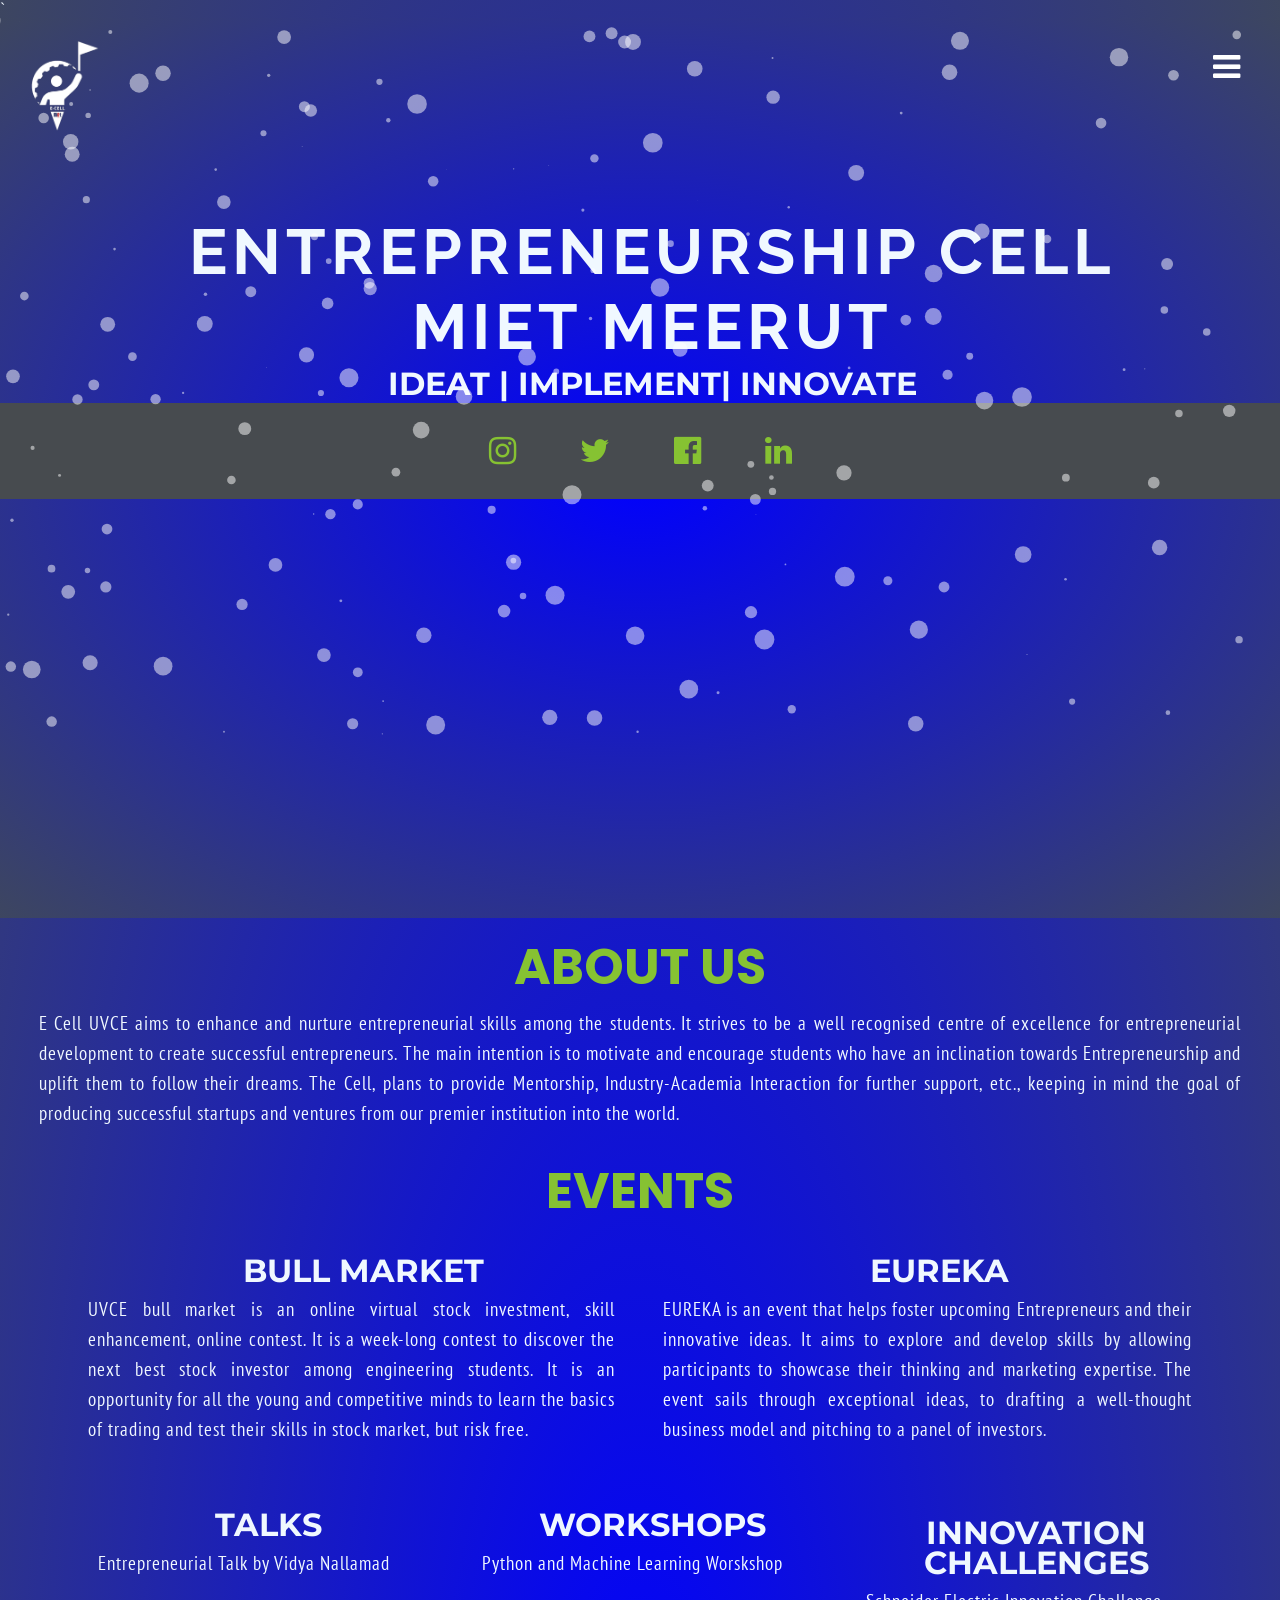
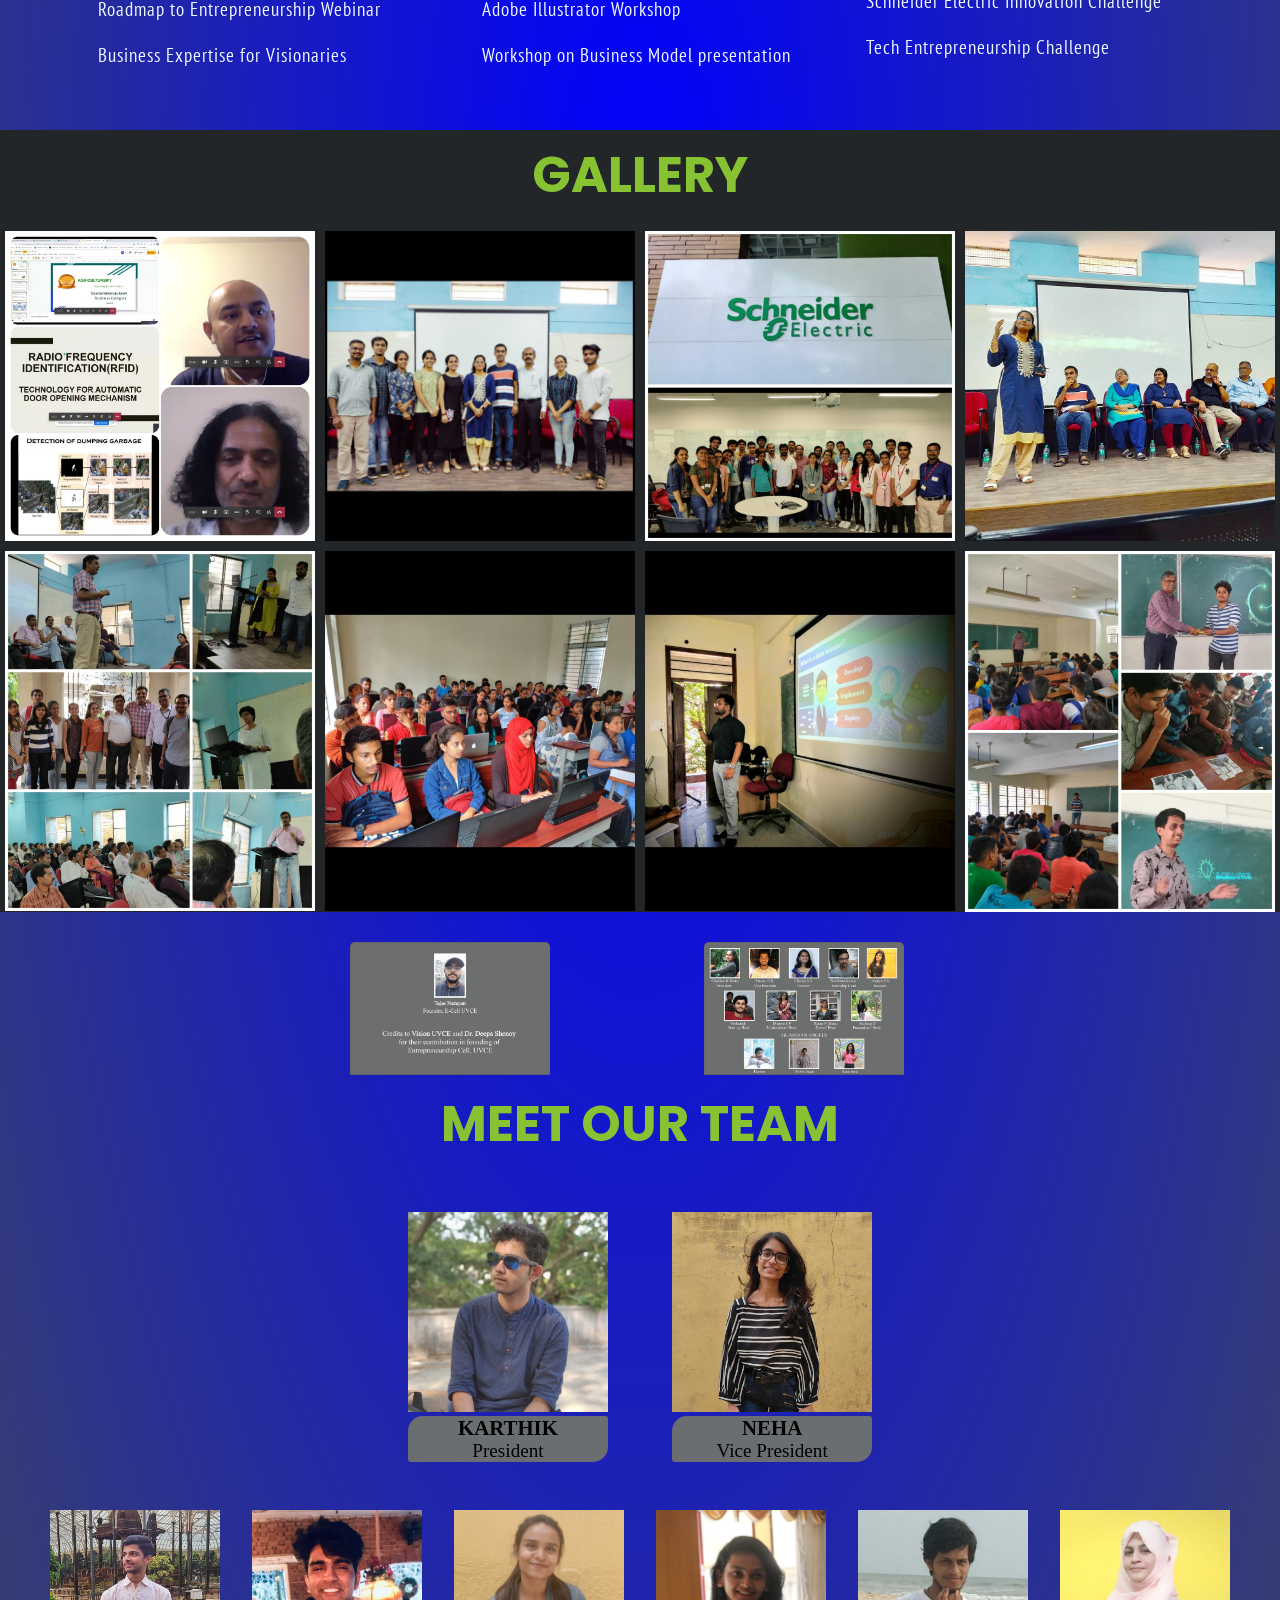
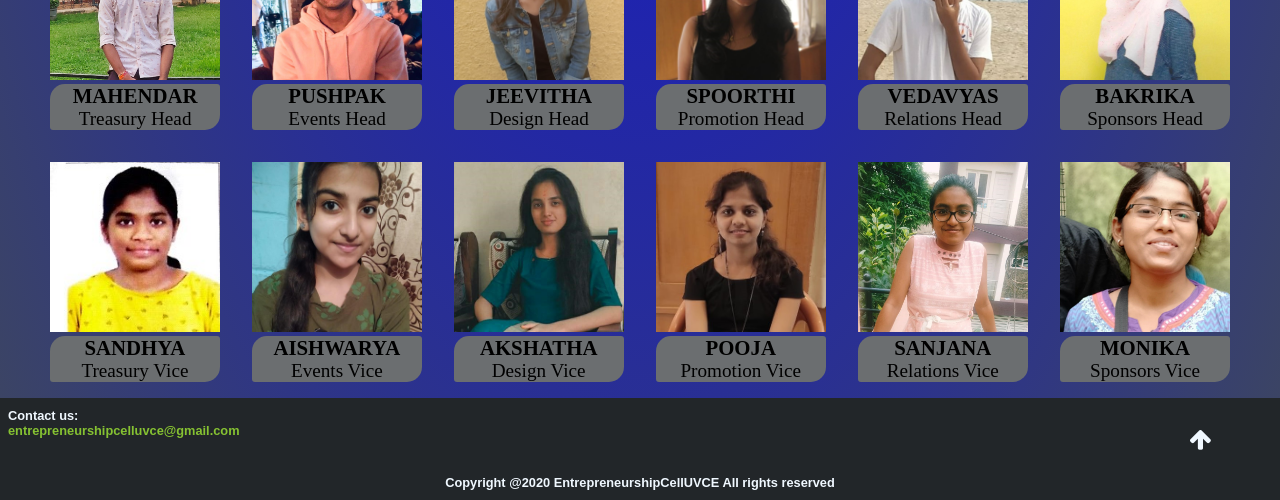
<file: index.html>
<!DOCTYPE html>
<html lang="en">
  <head>
    <meta charset="UTF-8" />
    <meta name="viewport" content="width=device-width, initial-scale=1.0" />
    <title>E-Cell | UCE</title>
    <link rel="shortcut icon" class="til" href="images/oie_oie_trim_image.png"/>
    <link
      rel="stylesheet"
      href="https://cdnjs.cloudflare.com/ajax/libs/font-awesome/4.7.0/css/font-awesome.min.css"
    />
    <link
      href="https://fonts.googleapis.com/css2?family=Montserrat:wght@600&family=Poppins:wght@600&family=Roboto:wght@300&display=swap"
      rel="stylesheet"
    />`
    <link
      href="https://fonts.googleapis.com/css2?family=Bebas+Neue&display=swap"
      rel="stylesheet"
    />
    <link
      href="https://fonts.googleapis.com/css2?family=PT+Sans+Narrow&display=swap"
      rel="stylesheet"
    />
    <link
      href="https://fonts.googleapis.com/css2?family=Raleway:wght@300&display=swap"
      rel="stylesheet"
    />
    <link rel="stylesheet" href="style.css" />
  </head>
  <body>
    <!--Landing page -->

    <section class="landing">
      <div id="particles-js"></div>
      <div class="home">
        <a href="#" name="landing"></a>
        <nav>
          <div class="ecell-logo">
            <a href="index.php">
             <img src="images/E-CELL_LOGO-removebg-preview.png" alt="E-cell MIET"
            /></a>
          </div>
          <!-- Navigation Menu-->
          <i class="fa fa-bars"></i>
          <div class="nav-menu">
            <i class="fa fa-times"></i>
            <ul id="menuelements">
              <li id="about">
                <a onclick="myfunc()" href="ABOUT.HTML">About Us</a>
              </li>
              <li id="events">
                <a onclick="myfunc()" href="#events1">Events</a>
              </li>
              <li id="gallery">
                <a onclick="myfunc()" href="#gallery1">Gallery</a>
              </li>
              <li id="team"><a onclick="myfunc()" href="#team1">Team</a></li>
              <li id="contact">
                <a onclick="myfunc()" href="contact.php">Contact Us</a>
              </li>
               <div class="account-dropdown__footer">
                                                    <a href="#">
                                                        <form action="include/function.php" method="post">
                                                        <label for="logout">
                                                        <i class="zmdi zmdi-power"></i>
                                                        Logout
                                                        </label>
                                                            <button type="hidden" id="logout" name="logout"></button>
                                                        </form>
                                                    </a>    
                                                </div>
              

            </ul>
            <div class="socialmenu">
              <ul id="socialicons">
                <li>
                  <a
                    href="https://www.instagram.com/ecelluvce/?hl=en"
                    target="_blank"
                    ><i class="fa fa-instagram"></i
                  ></a>
                </li>
                <li>
                  <a href="https://twitter.com/ECellUVCE" target="_blank"
                    ><i class="fa fa-twitter"></i
                  ></a>
                </li>
                <li>
                  <a
                    href="https://www.facebook.com/EntrepreneurshipCell.UVCE/"
                    target="_blank"
                    ><i class="fa fa-facebook-official"></i
                  ></a>
                </li>

                <li>
                  <a
                    href="https://www.linkedin.com/groups/6793994"
                    target="_blank"
                    ><i class="fa fa-linkedin"></i
                  ></a>
                </li>
              </ul>
            </div>
          </div>
        </nav>
        <div class="main">
          <div class="intro">
            <h1>Entrepreneurship Cell</h1>
            <h1>MIET MEERUT</h1>
            <h3>IDEAT | IMPLEMENT| INNOVATE</h3>
          </div>
          <div class="social">
            <ul>
              <li>
                <a
                  href="https://www.instagram.com/ecelluvce/?hl=en"
                  target="_blank"
                  ><i class="fa fa-instagram"></i
                ></a>
              </li>
              <li>
                <a href="https://twitter.com/ECellUVCE" target="_blank"
                  ><i class="fa fa-twitter" aria-hidden="true"></i
                ></a>
              </li>
              <li>
                <a
                  href="https://www.facebook.com/EntrepreneurshipCell.UVCE/"
                  target="_blank"
                  ><i class="fa fa-facebook-official" aria-hidden="true"></i
                ></a>
              </li>

              <li>
                <a
                  href="https://www.linkedin.com/groups/6793994"
                  target="_blank"
                  ><i class="fa fa-linkedin" aria-hidden="true"></i
                ></a>
              </li>
            </ul>
          </div>
        </div>
      </div>
    </section>
    <!--Landing page end-->
    <section onclick="clickout()" class="about-us">
      <a name="about-us"></a>
      <h2>ABOUT US</h2>

      <p class="about-desc">
        E Cell UVCE aims to enhance and nurture entrepreneurial skills among the
        students. It strives to be a well recognised centre of excellence for
        entrepreneurial development to create successful entrepreneurs. The main
        intention is to motivate and encourage students who have an inclination
        towards Entrepreneurship and uplift them to follow their dreams. The
        Cell, plans to provide Mentorship, Industry-Academia Interaction for
        further support, etc., keeping in mind the goal of producing successful
        startups and ventures from our premier institution into the world.
      </p>
      <a name="events1"></a>
      <h2 id="events">EVENTS</h2>

      <div class="events">
        <div class="bull-market">
          <h3>BULL MARKET</h3>
          <p>
            UVCE bull market is an online virtual stock investment, skill
            enhancement, online contest. It is a week-long contest to discover
            the next best stock investor among engineering students. It is an
            opportunity for all the young and competitive minds to learn the
            basics of trading and test their skills in stock market, but risk
            free.
          </p>
        </div>
        <div class="eureka">
          <h3>EUREKA</h3>
          <p>
            EUREKA is an event that helps foster upcoming Entrepreneurs and
            their innovative ideas. It aims to explore and develop skills by
            allowing participants to showcase their thinking and marketing
            expertise. The event sails through exceptional ideas, to drafting a
            well-thought business model and pitching to a panel of investors.
          </p>
        </div>
      </div>
      <div class="events2">
        <div class="talks">
          <h3>TALKS</h3>
          <ul>
            <li>Entrepreneurial Talk by Vidya Nallamad</li>
            <li>Roadmap to Entrepreneurship Webinar</li>
            <li>Business Expertise for Visionaries</li>
          </ul>
        </div>
        <div class="workshops">
          <h3>WORKSHOPS</h3>
          <ul>
            <li>Python and Machine Learning Worskshop</li>
            <li>Adobe Illustrator Workshop</li>
            <li>Workshop on Business Model presentation</li>
          </ul>
        </div>
        <div class="innovation">
          <h3>INNOVATION CHALLENGES</h3>
          <ul>
            <li>Schneider Electric Innovation Challenge</li>
            <li>Tech Entrepreneurship Challenge</li>
          </ul>
        </div>
      </div>
    </section>
    <section onclick="clickout()" class="gallery">
      <a name="gallery1"></a>
      <h2>GALLERY</h2>
      <div class="Gallery">
        <img src="images/image 1.jpeg" alt="" />
        <img src="images/image 2.jpeg" alt="" />
        <img src="images/3.jpg" alt="" />
        <img src="images/4.jpg" alt="" />
        <img src="images/image 8.jpeg" alt="" />
        <img src="images/image 6.jpeg" />
        <img src="images/image 5.jpeg" />
        <img src="images/image 7.jpeg" alt="" />
      </div>
    </section>
    <section onclick="clickout()" class="team">
      <a name="team1"></a>

      <img
        id="myImg"
        src="images/founder.png"
        alt="Founder of E-Cell UVCE"
        style="width: 100%"
      />
      <div id="myModal" class="modal">
        <span class="close">&times;</span>
        <img class="modal-content" id="img01" />
        <div id="caption"></div>
      </div>
      <img
        id="myImg1"
        src="images/former-team.png"
        alt="Former Core Team Members"
        style="width: 100%"
      />
      <div id="myModal" class="modal">
        <span class="close">&times;</span>
        <img class="modal-content" id="img01" />
        <div id="caption"></div>
      </div>
      <h2>MEET OUR TEAM</h2>
      <div class="pres">
        <div class="team-member">
          <div class="member-picutre">
            <img src="images/team members/karthik_president.jpg" alt="" />
          </div>
          <div class="member-desc">
            <div class="name">KARTHIK</div>
            <div class="post">President</div>
          </div>
        </div>
        <div class="team-member">
          <div class="member-picutre">
            <img src="images/team members/neha_vicepresident.jpg" alt="" />
          </div>
          <div class="member-desc">
            <div class="name">NEHA</div>
            <div class="post">Vice President</div>
          </div>
        </div>
      </div>
      <div class="container-team">
        <div class="team-member">
          <div class="member-picutre">
            <img src="images/team members/mahendar_treasuryhead.jpeg" alt="" />
          </div>
          <div class="member-desc">
            <div class="name">MAHENDAR</div>
            <div class="post">Treasury Head</div>
          </div>
        </div>
        <div class="team-member">
          <div class="member-picutre">
            <img src="images/team members/pushpak_eventshead.jpg" alt="" />
          </div>
          <div class="member-desc">
            <div class="name">PUSHPAK</div>
            <div class="post">Events Head</div>
          </div>
        </div>
        <div class="team-member">
          <div class="member-picutre">
            <img src="images/team members/jeevitha_designhead.jpg" alt="" />
          </div>
          <div class="member-desc">
            <div class="name">JEEVITHA</div>
            <div class="post">Design Head</div>
          </div>
        </div>
        <div class="team-member">
          <div class="member-picutre">
            <img src="images/team members/spoorthi_promotionshead.jpg" alt="" />
          </div>
          <div class="member-desc">
            <div class="name">SPOORTHI</div>
            <div class="post">Promotion Head</div>
          </div>
        </div>
        <div class="team-member">
          <div class="member-picutre">
            <img src="images/team members/vedavyas_relationshead.jpg" alt="" />
          </div>
          <div class="member-desc">
            <div class="name">VEDAVYAS</div>
            <div class="post">Relations Head</div>
          </div>
        </div>
        <div class="team-member">
          <div class="member-picutre">
            <img src="images/team members/barika_sponsorshead.jpg" alt="" />
          </div>
          <div class="member-desc">
            <div class="name">BAKRIKA</div>
            <div class="post">Sponsors Head</div>
          </div>
        </div>

        <div class="team-member">
          <div class="member-picutre">
            <img src="images/team members/sandhya_treasuryvice.jpg" alt="" />
          </div>
          <div class="member-desc">
            <div class="name">SANDHYA</div>
            <div class="post">Treasury Vice</div>
          </div>
        </div>
        <div class="team-member">
          <div class="member-picutre">
            <img src="images/team members/aishwarya_eventsvice.jpg" alt="" />
          </div>
          <div class="member-desc">
            <div class="name">AISHWARYA</div>
            <div class="post">Events Vice</div>
          </div>
        </div>
        <div class="team-member">
          <div class="member-picutre">
            <img src="images/team members/akshatha_designvice.jpg" alt="" />
          </div>
          <div class="member-desc">
            <div class="name">AKSHATHA</div>
            <div class="post">Design Vice</div>
          </div>
        </div>

        <div class="team-member">
          <div class="member-picutre">
            <img src="images/team members/pooja_promotionsvice.jpg" alt="" />
          </div>
          <div class="member-desc">
            <div class="name">POOJA</div>
            <div class="post">Promotion Vice</div>
          </div>
        </div>
        <div class="team-member">
          <div class="member-picutre">
            <img src="images/team members/sanjana_relationsvice.jpg" alt="" />
          </div>
          <div class="member-desc">
            <div class="name">SANJANA</div>
            <div class="post">Relations Vice</div>
          </div>
        </div>
        <div class="team-member">
          <div class="member-picutre">
            <img src="images/team members/monika_sponsorsvice.jpg" alt="" />
          </div>
          <div class="member-desc">
            <div class="name">MONIKA</div>
            <div class="post">Sponsors Vice</div>
          </div>
        </div>
      </div>
    </section>

    <footer onclick="clickout()">
      <a name="contact1"></a>
      <div class="contact">
        <h4>
          Contact us: <br /><a
            style="color: #86c232; text-align: left"
            href="mailto:entrepreneurshipcelluvce@gmail.com"
          >
            entrepreneurshipcelluvce@gmail.com</a
          >
        </h4>
      </div>
      <a href="#landing">
        <i class="fa fa-arrow-up" aria-hidden="true"></i>
      </a>
      <h4 style="text-align: center">
        Copyright @2020 EntrepreneurshipCellUVCE All rights reserved
      </h4>
    </footer>
    <script src="particles.js"></script>
    <script src="script.js"></script>
    <script src="js/main.js"></script>
    <script src="js/function.js"></script>
    

     
  </body>
</html>
</file>
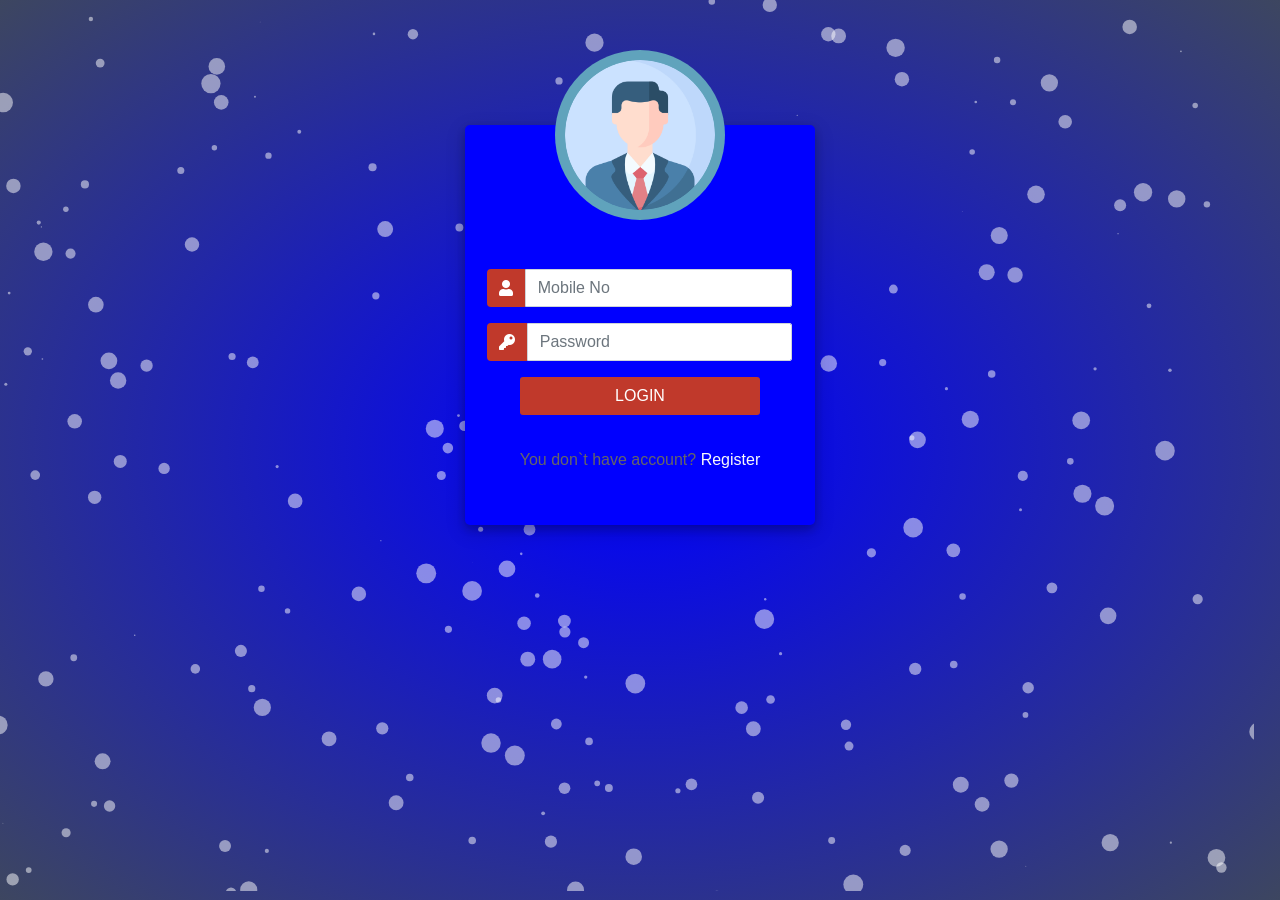
<file: login.html>
<!-- 
<link href="//maxcdn.bootstrapcdn.com/bootstrap/4.1.1/css/bootstrap.min.css" rel="stylesheet" id="bootstrap-css">
<script src="//maxcdn.bootstrapcdn.com/bootstrap/4.1.1/js/bootstrap.min.js"></script>
<script src="//cdnjs.cloudflare.com/ajax/libs/jquery/3.2.1/jquery.min.js"></script> -->
<!------ Include the above in your HEAD tag ---------->

<!DOCTYPE html>
<html>
    
<head>
	<title>E-CELL | MIET | LOGIN</title>
	<link rel="icon" class="til" href="images/oie_oie_trim_image.png"/>
	<!-- <link rel="shortcut icon" href="img/favicon.ico" type="image/x-icon"> -->
	<!-- <link rel="icon" href="img/favicon.ico" type="image/x-icon"> -->
	<link rel="stylesheet" href="https://stackpath.bootstrapcdn.com/bootstrap/4.1.3/css/bootstrap.min.css">
	<link rel="stylesheet" href="https://pro.fontawesome.com/releases/v5.10.0/css/all.css"/>
	<link rel="stylesheet" href="css/loginForm.css">
	<link rel="stylesheet" href="css/theme.css">
</head>
<!--Coded with love by Mutiullah Samim-->
<body>
<div id="particles-js"></div>
	<div class="container h-100">
		<div class="d-flex justify-content-center h-100">
			<div class="user_card">
				<div class="d-flex justify-content-center">
					<div class="brand_logo_container">
						<img src="images/user.png" class="brand_logo" alt="Logo">
					</div>
				</div>
				<div class="d-flex justify-content-center form_container">
					<form action="include/function.php" method="post">
						<center>
						<div class="input-group mb-3">
							<div class="input-group-append">
								<span class="input-group-text"><i class="fas fa-user"></i></span>
							</div>
							<input type="text" class="form-control input_user" name="uName" id="uName" placeholder="Mobile No">
						</div>
						<div class="input-group mb-2">
							<div class="input-group-append">
								<span class="input-group-text"><i class="fas fa-key"></i></span>
							</div>
							<input type="password" class="form-control input_pass" name="pwd" id="pwd" placeholder="Password">
						</div>
						
						<!-- <div class="form-group">
							<div class="custom-control custom-checkbox">
								<input type="checkbox" class="custom-control-input" id="customControlInline">
								<label class="custom-control-label" for="customControlInline">Remember me</label>
							</div>
						</div> -->
						<div class="d-flex justify-content-center mt-3 login_container">
				 		<button class="btn login_btn" name="loginBTN" id="loginBTN">LOGIN</button>
				   		</div>
				   		<div class="d-flex justify-content-center mt-3 login_container">
				   		<center><strong id="errorMsg">
				   			<?php

				   			if (isset($_SESSION['error'])) {
				   				echo $_SESSION['error'];
				   				unset($_SESSION['error']);
				   			}


				   			?>
				   		</strong></center>
				   		</div>
				   		<div class="d-flex justify-content-center mt-3 login_container">
				   			<label>You don`t have account? <a href="register.php" class="text-light">Register</a></label>
				   		</div>
				   	</center>
				   </form>
				</div>
			</div>
		</div>
	</div>

	<script src="particles.js"></script>
    <script src="script.js"></script>
</body>
</html>
</file>
<file: style.css>
* {
  margin: 0;
  padding: 0;
  text-decoration: none;
  list-style: none;
  box-sizing: border-box;
  color: aliceblue;
}
.til{
  height: 120%;
}
body {
 background: radial-gradient(blue,#3d4660);;
}
h1 {
  /* font-family: "Bebas Neue", cursive;*/
  font-family: "Raleway", sans-serif;
  font-size: 4rem;
  margin-left: 1.5rem;
  text-transform: uppercase;
  letter-spacing: 5px;
  text-align: center;
  align-items: center;
}

h2 {
  color: #86c232;
  font-size: 3rem;
  font-family: "Poppins", sans-serif;
  padding: 0.5rem;
  text-align: center;
  margin: 10px 0;
}
h3 {
  font-family: "Montserrat", sans-serif;
  font-size: 2rem;
  margin-left: 1.5rem;
  text-align: center;
}
h4 {
  font-family: sans-serif;
  margin: 5px 3px;
  font-size: 0.8rem;
}
p {
  font-family: "PT Sans Narrow", sans-serif;
  font-size: 1.2rem;
  padding: 0.5rem;
  letter-spacing: 1px;
}
/*----------------------------desktop view--------------------------*/
/* landing page styling*/
.landing {
  background: radial-gradient(blue,#3d4660);
  height: 100vh;
  position: relative;
}
#particles-js{
  height: 80vh;
  width: 98vw;
  position: absolute;
}

.home {
  height: 100vh;
  display: flex;
  flex-direction: column;
}
nav {
  display: flex;
  justify-content: space-between;
}
nav a img {
  height: 7rem;
  margin: 1rem;
}
.fa-bars {
  position: fixed;
  color: #ffffff;
  font-size: 2rem;
  top: 2.7rem;
  right: 2rem;
  display: block;
  margin: 0.5rem;
  cursor: pointer;
}
.main {
  height: 80vh;
}
.intro {
  margin-top: 3rem;
  align-items: center;
}
.nav-menu {
  position: fixed;
  display: none;
  background: black;
  height: 100vh;
  width: 20vw;
  right: 0rem;
  z-index: 1;
}
.fa-times {
  position: relative;
  z-index: 2;
  top: 2rem;
  font-size: 1.5rem;
  margin-bottom: 0rem;
  left: 15rem;
  display: flex;
  padding: 0.5rem;
  background: black;
  transition: 0.5s;
}
nav .nav-menu ul {
  display: flex;
  flex-direction: column;
  justify-content: flex-start;
  position: fixed;
  /*margin-top: 3rem;*/
}

nav .nav-menu ul li {
  padding: 1rem;
  font-size: 1.5rem;
}
#menuelements {
  margin-top: 2rem;
}
#menuelements li:hover {
  background-color: #222629;
}

#socialicons {
  display: flex;
  flex-direction: row;
  margin-top: 28%;
}
.socialmenu ul li a .fa {
  font-size: 2rem;
  color: #86c232;
  
}


.account-dropdown__footer a {
  display: block;
  color: #333;
  padding: 1rem;
  font-size: 1.5rem;
}

.account-dropdown__footer a:hover {
  background: #222629;
  color: #fff;
}

.account-dropdown__footer a i {
  line-height: 1;
  margin-right: 20px;
  font-size: 18px;
  vertical-align: middle;
}



.socialmenu ul li a .fa:hover {
  color: white;
}/*
.social ul {
  display: flex;
  flex-direction: row;
  justify-content: center;
  margin-top: 15rem;
  background-color: #474B4f;
}*/
.social ul {  
  margin-left: auto;
  margin-right: auto;
  left: 0;
  right: 0;
  text-align: center;
  display: flex;
  flex-direction: row;
  bottom: 0rem;
  justify-content: center;
  background-color: #474B4f;
  
}

.social ul li a .fa {
  margin: 2rem;
  margin-top: 2rem;
  font-size: 2rem;
  color: #86c232;
  
}


.social ul li a .fa:hover {
  color: white;
}



/*about us*/
.about-us {
  text-align: justify;
  padding: 1rem;
  line-height: 30px;
}
.about-desc {
  padding: 0.5rem;
  margin: 0 15px;
  margin-bottom: 2rem;
}

.events {
  display: flex;
  margin-top: 1.8rem;
  flex-flow: row;
  margin: 0 3rem;
  align-items: center;
  text-align: justify;
}
.events2 {
  display:flex;
  margin-top: 0.5rem;
  flex-flow: row;
  margin: 0 3rem;
  align-items: center;
  text-align: justify;
}
.bull-market,
.eureka {
  margin: 2rem 1rem;
}
.talks,
.workshops,
.innovation {
  margin: 1rem 1rem;
  float: left;
  width: 33.33%;
  padding: 10px
}
.events2 ul li {
  font-family: "PT Sans Narrow", sans-serif;
  font-size: 1.2rem;
  padding: 0.5rem;
  letter-spacing: 1px;
}
.row{
  display: flex;
  align-items: center;
  flex-wrap: wrap;
  justify-content: space-around;  
}

.column {
  float: center;
  width: 32%;
  margin-bottom: 0px;
  padding: 0 0px;
  height: 24%;
}
.container{
  max-width: 1300px;
  margin-bottom: 10%;
  padding-left: 25px;
  padding-right: 25px;
}
.card {
  box-shadow: 0 4px 8px 0 rgb(38, 39, 41);
  margin: 0px;
}
.about-section {
  padding: 60px 0px  ;
  text-align: center;
  background-color: #474e5d;
  color: lightgoldenrodyellow;
  font-style: oblique;
  font-weight: bold;

}
  
.title {
  color: coral;
  font-weight: bolder;
}
.card img{
  width: 400px;
}
h2{
  text-align:center;
font-size: 50px;
font-weight: 40px;
}  

/*gallery*/

.gallery {
  background: #222629;
}
.Gallery {
  display: grid;
  grid-template-columns: repeat(auto-fit, minmax(300px, 1fr));
  grid-column-gap: 10px;
  grid-row-gap: 10px;
  margin-left: 5px;
  margin-right: 5px;
}
.gallery img {
  width: 100%;
}

/*team*/
#myImg {
  max-width:200px;
  position: relative;
  left: 350px;
  top: 30px;
  padding-bottom: 20px;
  border-radius: 5px;
  cursor: zoom-in;
  transition: 0.3s;
}
#myImg1 {
  max-width:200px;
  position: relative;
  left: 500px;
  top: 30px;
  padding-bottom: 20px;
  border-radius: 5px;
  cursor:zoom-in;
  transition: 0.3s;
}

#myImg:hover {opacity: 0.7;}
#myImg1:hover {opacity: 0.7;}

.modal {
  display: none; 
  position: fixed; 
  z-index: 1;
  padding-top: 100px; 
  left: 0;
  top: 0;
  width: 100%; 
  height: 100%; 
  overflow: auto; 
  background-color: rgb(0,0,0); 
  background-color: rgba(0,0,0,0.9); 
}

.modal-content {
  margin: auto;
  display: block;
  width: 80%;
  max-width: 700px;
}

#caption {
  margin: auto;
  display: block;
  width: 80%;
  max-width: 700px;
  text-align: center;
  color: #ccc;
  padding: 10px 0;
  height: 150px;
}

.modal-content, #caption {
  animation-name: zoom;
  animation-duration: 0.6s;
}

@keyframes zoom {
  from {transform:scale(0)}
  to {transform:scale(1)}
}

.close {
  position: absolute;
  top: 15px;
  right: 35px;
  color: #f1f1f1;
  font-size: 40px;
  font-weight: bold;
  transition: 0.3s;
}

.close:hover,
.close:focus {
  color: #bbb;
  text-decoration: none;
  cursor: pointer;
}

.container-team,
.pres {
  display: flex;
  flex-flow: row wrap;
  justify-content: center;
}
.pres .team-member {
  margin: 2rem;
}
.container-team .team-member,
.pres .team-memeber {
  padding: 0.5rem;
  margin: 0.5rem;
}
.pres .team-member img {
  height: 200px;
}
.container-team .team-member img {
  height: 170px;
}

.member-desc {
  text-align: center;
  background-color: #6b6e70;
  color: whitesmoke;
  border-radius: 15px 3px;
}
.name {
  color: black;
  font-weight: bold;
  font-size: 1.3rem;
}
.post {
  color: black;
  font-size: 1.2rem;
}

/*footer*/
footer {
  background-color: #222629;
  /*display: flex;*/
  padding: 5px;
  font-size: 1.5rem;
}
.fa-arrow-up{
  position: relative;
  left: 74rem;
  bottom: 1rem;

  
}


/*------------------------------------Tab view----------------------------------*/
@media screen and (max-width: 768px) {
  nav a img {
    height: 7rem;
    margin: 2rem;
  }
  h1 {
    font-size: 3rem;
    margin-left: 0.75rem;
  }
  h2 {
    font-size: 2.2rem;
  }
  h3 {
    font-size: 1.5rem;
    margin-left: 0.75rem;
  }
  .social ul li a .fa {
    margin: 2rem;
    margin-top: 3rem;
    font-size: 3rem;
    color: #86c232;
  }
}
/*------------------------------------mobile view----------------------------------*/

@media screen and (max-width: 480px) {
  nav a img {
    height: 5rem;
    margin: 1rem;
  }
  #particles-js{
    height: 90vh;
    position: absolute;
  }
  .fa-bars {
    margin-top: 0rem;
    padding: 0rem;
    top: 1.5rem;
    right: 1rem;
  }
  nav .nav-menu {
    z-index: 1;
    position: fixed;
    background: black;
    height: 100vh;
    width: 50vw;
    right: 0rem;
  }
  nav .nav-menu ul {
    margin-top: 3rem;
  }
  .fa-times {
    position: fixed;
    z-index: 1;
    top: 0.3rem;
    font-size: 2rem;
    left: 19.5rem;
    
  }
  .socialmenu ul li a .fa {
    font-size: 1.5rem;
    color: #86c232;
    padding: 0;
    margin: 0;
  }
  #socialicons li{
    padding: 0.7rem;
  }
  .main {
    margin: 0 auto 0 auto;
    width: 100%;
    height: 100%;
    min-height: 80vh;
    display: flex;
    align-items: center;
    justify-content: center;
    text-align: center;
  }
  .intro {
    margin-top: 0;
    text-align: center;
    align-items: center;
    margin-bottom: 10rem;
  }
  h1 {
    font-family: "Poppins", sans-serif;
    font-size: 1.8rem;
    margin-left: 0.5rem;
    letter-spacing: 2px;
  }
  h2 {
    font-size: 1.8rem;
    margin-bottom: 10px;
  }
  h3 {
    font-family: "Poppins", sans-serif;
    font-size: 1.2rem;
    margin-left: 0.3rem;
  }
  p {
    font-size: 1rem;
    padding: 0.3rem;
  }
  /*.social {
    margin-top: 70px;
  }*/
  .social ul {
    position: absolute;
    margin-left: auto;
    margin-right: auto;
    left: 0;
    right: 0;
    text-align: center;
    display: flex;
    flex-direction: row;
    bottom: 0rem;
    justify-content: center;
    background-color: #474B4f;
    
  }
  
  .social ul li a .fa {
    margin: 1rem;
    margin-left: 1.5rem;
    font-size: 2rem;
    text-align: center;
  }
  /*--------------------about us---------------------*/

  .events {
    display: flex;
    flex-direction: column;
    margin: 0 1rem;
  }
  .events2 {
    display: flex;
    flex-direction: column;
    margin: 0 1rem;
  }
  .bull-market,
  .eureka {
    padding: 0.5rem;
  }
  .talks,
  .workshops, 
  .innovation {
    width: 100%;
  }

  /*--------------------gallery------------*/

  .container {
    display: flex;
    flex-flow: column wrap;
    justify-content: space-around;
  }
  .picture {
    padding: 1rem;
    text-align: center;
  }

  .picture .img-desc {
    background: black;
    padding: 0.2rem;
  }

  /*----------------------team------------------------*/
  
  @media only screen and (max-width: 700px){
    #myImg {
      max-width:100px;
      position: relative;
      left: 50px;
      top: 30px;
      padding-bottom: 20px;
      border-radius: 5px;
      cursor: pointer;
      transition: 0.3s;
    }
    #myImg1 {
      max-width:100px;
      position: relative;
      left: 100px;
      top: 30px;
      padding-bottom: 20px;
      border-radius: 5px;
      cursor: pointer;
      transition: 0.3s;
    }
    .modal-content {
    width: 100%;
  }
  .team-member {
    margin: -20px;
  }
  .pres {
    justify-content: space-evenly;
    flex-flow: row;
  }
  .container-team .team-member img,
  .pres .team-member img {
    height: 130px;
    width: 130px;
  }
  .member-desc .name,
  .post {
    font-size: 0.7rem;
  }

  /*------------------footer---------------------*/

  footer {
    background-color: #222629;
    position: relative;
    flex-direction: column;
    text-align: center;
    font-size: 1rem;
    justify-content: space-between;

  }

  .fa-arrow-up{
    position: relative;
    bottom: 2rem;
    left: 9rem;
    right: 1rem;

  }
  footer h4 {
    font-size: 0.7rem;
  }

}
  
}
</file>
<file: css/loginForm.css>
/* Coded with love by Mutiullah Samim */
		body,
		html {
			margin: 0%;
			padding: 0;
			height: 100%;
			background: radial-gradient(blue,#3d4660) !important;
		}

		#particles-js{
			height: 99vh;
			width: 98vw;
			position: absolute;
		  }

		.user_card {
			height: 400px;
			width: 350px;
			margin-top: 10%;
			background: blue;
			position: relative;
			display: flex;
			justify-content: center;
			flex-direction: column;
			padding: 10px;
			box-shadow: 0 4px 8px 0 rgba(0, 0, 0, 0.2), 0 6px 20px 0 rgba(0, 0, 0, 0.19);
			-webkit-box-shadow: 0 4px 8px 0 rgba(0, 0, 0, 0.2), 0 6px 20px 0 rgba(0, 0, 0, 0.19);
			-moz-box-shadow: 0 4px 8px 0 rgba(0, 0, 0, 0.2), 0 6px 20px 0 rgba(0, 0, 0, 0.19);
			border-radius: 5px;

		}
		.brand_logo_container {
			position: absolute;
			height: 170px;
			width: 170px;
			top: -75px;
			border-radius: 50%;
			background: #60a3bc;
			padding: 10px;
			text-align: center;
		}
		.brand_logo {
			height: 150px;
			width: 150px;
			border-radius: 50%;
			/*border: 2px solid white;*/
		}
		.form_container {
			margin-top: 100px;
		}
		.login_btn {
			width: 100%;
			background: #c0392b !important;
			color: white !important;
		}
		.login_btn:focus {
			box-shadow: none !important;
			outline: 0px !important;
		}
		.login_container {
			padding: 0 2rem;
		}
		.input-group-text {
			background: #c0392b !important;
			color: white !important;
			border: 0 !important;
			border-radius: 0.25rem 0 0 0.25rem !important;
		}
		.input_user,
		.input_pass:focus {
			box-shadow: none !important;
			outline: 0px !important;
		}
		.custom-checkbox .custom-control-input:checked~.custom-control-label::before {
			background-color: #c0392b !important;
		}
</file>
<file: css/theme.css>
/*------------------------------------------------------------------
[Master Stylesheet]

Project:  CoolAdmin
Version:	1.0
Last change:	08/10/2018 [Add Define a table of contents Link]
Assigned to:	Hau Nguyen
Primary use:	Open Source
-------------------------------------------------------------------*/
/*------------------------------------------------------------------
[LAYOUT]

* body
    + Header / header
	+ Page Content / .page-content .name-page
        + Section Layouts / section .name-section
        ...
	+ Footer / footer

-------------------------------------------------------------------*/
/*------------------------------------------------------------------
# [Color codes]

# Text Color (text): #666666
# Text Color Deep (Text, title): #333333

------------------------------------------------------------------*/
/*------------------------------------------------------------------
[Typography]

Notes:	decreasing heading by 0.4em with every subsequent heading level
-------------------------------------------------------------------*/
/*-----------------------------------------------------*/
/*                   SETTINGS                          */
/*-----------------------------------------------------*/
/*-----------------------------------------------------*/
/*                   TOOLS                             */
/*-----------------------------------------------------*/
/*-----------------------------------------------------*/
/*                   GENERIC                           */
/*-----------------------------------------------------*/
/* ----- Normalize ----- */
* {
    margin: 0;
    padding: 0;
    -webkit-box-sizing: border-box;
    -moz-box-sizing: border-box;
    box-sizing: border-box;
}

ul {
    margin: 0;
}

button,
input[type='button'] {
    cursor: pointer;
}

button:focus,
input:focus,
textarea:focus {
    outline: none;
}

input, textarea {
    border: none;
}

button {
    border: none;
    background: none;
}

img {
    max-width: 100%;
    height: auto;
}

p {
    margin: 0;
}

.table-responsive {
    padding-right: 1px;
}

.card {
    -webkit-border-radius: 3px;
    -moz-border-radius: 3px;
    border-radius: 3px;
}

.btn {
    -webkit-border-radius: 3px;
    -moz-border-radius: 3px;
    border-radius: 3px;
}

/* ----- Typography ----- */
body {
    font-family: "Poppins", sans-serif;
    font-weight: 400;
    font-size: 16px;
    line-height: 1.625;
    color: #666;
    -webkit-font-smoothing: antialiased;
    -moz-osx-font-smoothing: grayscale;
}

h1,
h2,
h3,
h4,
h5,
h6 {
    color: #333333;
    font-weight: 700;
    margin: 0;
    line-height: 1.2;
}

h1 {
    font-size: 36px;
}

h2 {
    font-size: 30px;
}

h3 {
    font-size: 24px;
}

h4 {
    font-size: 18px;
}

h5 {
    font-size: 15px;
}

h6 {
    font-size: 13px;
}

blockquote {
    margin: 0;
}

strong {
    font-weight: 700;
}

/*-----------------------------------------------------*/
/*                   ELEMENTS                          */
/*-----------------------------------------------------*/
/* ----- Title ----- */
.title--sbold {
    font-weight: 600;
}

.title-1 {
    text-transform: capitalize;
    font-weight: 400;
    font-size: 30px;
}

.title-2 {
    text-transform: capitalize;
    font-weight: 400;
    font-size: 24px;
    line-height: 1;
}

.title-3 {
    text-transform: capitalize;
    font-weight: 400;
    font-size: 24px;
    color: #333;
}

.title-3 i {
    margin-right: 13px;
    vertical-align: baseline;
}

.title-4 {
    font-weight: 500;
    font-size: 30px;
    color: #393939;
}

.title-5 {
    text-transform: capitalize;
    font-size: 22px;
    font-weight: 500;
    color: #393939;
}

.title-6 {
    font-size: 24px;
    font-weight: 500;
    color: #fff;
}

.heading-title {
    font-size: 24px;
    font-weight: 500;
    color: #333;
    text-transform: capitalize;
    margin-bottom: 10px;
}

/* ----- Links ----- */
a {
    display: inline-block;
}

a:hover,
a:focus,
a:active {
    text-decoration: none;
    outline: none;
}

a:hover,
a {
    -webkit-transition: all 0.3s ease;
    -o-transition: all 0.3s ease;
    -moz-transition: all 0.3s ease;
    transition: all 0.3s ease;
}

/*-----------------------------------------------------*/
/*                   OBJECTS                           */
/*-----------------------------------------------------*/
/* ----- Section----- */
section {
    position: relative;
}

.section__content {
    position: relative;
    margin: 0 auto;
    z-index: 1;
}

.section__content--w1830 {
    max-width: 1830px;
}

.section__content--p30 {
    padding: 0 30px;
}

@media (max-width: 991px) {
    .section__content--p30 {
        padding: 0;
    }
}

.section__content--p35 {
    padding: 0 35px;
}

/* ----- Page Wrapper----- */
/*Override Grid Bootstrap*/
@media (min-width: 1200px) {
    .container {
        max-width: 1320px;
    }
}

/*Page Objects*/
.page-wrapper {
    overflow: hidden;
    background: #e5e5e5;
    padding-bottom: 8vh;
}

@media (max-width: 991px) {
    .page-wrapper {
    overflow: auto;
    background: #e5e5e5;
    padding-bottom: 12vh;
}
}
.page-container {
    background: #e5e5e5;
    padding-left: 300px;
}

@media (max-width: 991px) {
    .page-container {
        position: relative;
        top: 88px;
        padding-left: 0;
    }
}

.page-container2 {
    background: #f2f2f2;
    padding-left: 300px;
}

@media (max-width: 991px) {
    .page-container2 {
        position: relative;
        padding-left: 0;
    }
}

.page-container3 {
    background: #f7f7f7;
}

.main-content {
    padding-top: 116px;
    min-height: 100vh;
}

@media (max-width: 991px) {
    .main-content {
        padding-top: 50px;
	padding-bottom: 100px;
    }
}

.page-content--bgf7 {
    background: #f7f7f7;
}

.page-content--bge5 {
    background: #e5e5e5;
    height: 100vh;
}

.login-wrap {
    max-width: 540px;
    padding-top: 8vh;
    margin: 0 auto;
}

.login-logo {
    text-align: center;
    margin-bottom: 30px;
}

.login-checkbox {
    display: -webkit-box;
    display: -webkit-flex;
    display: -moz-box;
    display: -ms-flexbox;
    display: flex;
    -webkit-box-pack: justify;
    -webkit-justify-content: space-between;
    -moz-box-pack: justify;
    -ms-flex-pack: justify;
    justify-content: space-between;
}

.login-checkbox label input[type="checkbox"] {
    margin-right: 8px;
}

.login-checkbox > label > a {
    color: #ff2e44;
}

@media (max-width: 991px) {
    .login-checkbox {
        -webkit-box-orient: vertical;
        -webkit-box-direction: normal;
        -webkit-flex-direction: column;
        -moz-box-orient: vertical;
        -moz-box-direction: normal;
        -ms-flex-direction: column;
        flex-direction: column;
    }
}

.login-form .form-group label {
    display: block;
}

.login-content {
    background: #fff;
    padding: 30px 30px 20px;
    -webkit-border-radius: 2px;
    -moz-border-radius: 2px;
    border-radius: 2px;
}

.social-login-content {
    border-top: 1px solid #e7e7e7;
    border-bottom: 1px solid #e7e7e7;
    padding: 20px 0px;
}

.register-link {
    padding-top: 15px;
    text-align: center;
    font-size: 14px;
}

.register-link > p > a {
    color: #ff2e44;
}

.fontawesome-list-wrap {
    background: #fff;
    border: 1px solid #C9CDD7;
    padding: 20px;
    -webkit-border-radius: 2px;
    -moz-border-radius: 2px;
    border-radius: 2px;
}

.fontawesome-list__title {
    padding-bottom: 20px;
    border-bottom: 1px solid #C9CDD7;
    margin-bottom: 20px;
    margin-top: 30px;
}

.fa-hover a {
    color: #666;
    font-size: 15px;
}

.fa-hover a i {
    margin-right: 10px;
}

.fa-hover a:hover {
    color: #333;
}

.main-content--pb30 {
    padding-bottom: 30px;
}

/*-----------------------------------------------------*/
/*                   COMPONENTS                        */
/*-----------------------------------------------------*/
/* ----- Buttons----- */
.au-btn {
    line-height: 45px;
    padding: 0 35px;
    text-transform: uppercase;
    color: #fff;
    -webkit-border-radius: 3px;
    -moz-border-radius: 3px;
    border-radius: 3px;
    -webkit-transition: all 0.3s ease;
    -o-transition: all 0.3s ease;
    -moz-transition: all 0.3s ease;
    transition: all 0.3s ease;
    cursor: pointer;
}

.au-btn:hover {
    color: #fff;
    background: #3868cd;
}

.au-btn--blue2 {
    background: #00aced;
}

.au-btn--blue2:hover {
    background: #00a2e3;
}

.au-btn--block {
    display: block;
    width: 100%;
}

.au-btn-icon i {
    vertical-align: baseline;
    margin-right: 5px;
}

.au-btn--blue {
    background: #4272d7;
}

.au-btn--green {
    background: #63c76a;
}

.au-btn--green:hover {
    background: #59bd60;
}

.au-btn-plus {
    position: absolute;
    height: 45px;
    width: 45px;
    background: #63c76a;
    -webkit-border-radius: 100%;
    -moz-border-radius: 100%;
    border-radius: 100%;
    -webkit-transition: all 0.3s ease;
    -o-transition: all 0.3s ease;
    -moz-transition: all 0.3s ease;
    transition: all 0.3s ease;
    bottom: -22.5px;
    right: 45px;
    z-index: 3;
}

.au-btn-plus i {
    position: absolute;
    top: 50%;
    left: 50%;
    -webkit-transform: translate(-50%, -50%);
    -moz-transform: translate(-50%, -50%);
    -ms-transform: translate(-50%, -50%);
    -o-transform: translate(-50%, -50%);
    transform: translate(-50%, -50%);
    font-size: 15px;
    font-weight: 500;
    color: #fff;
}

.au-btn-plus:hover {
    background: #59bd60;
}

.au-btn-load {
    background: #808080;
    padding: 0 40px;
    font-size: 15px;
    color: #fff;
}

.au-btn-load:hover {
    background: #767676;
}

.au-btn-filter {
    font-size: 14px;
    color: #808080;
    background: #fff;
    -webkit-border-radius: 3px;
    -moz-border-radius: 3px;
    border-radius: 3px;
    -webkit-box-shadow: 0px 10px 20px 0px rgba(0, 0, 0, 0.03);
    -moz-box-shadow: 0px 10px 20px 0px rgba(0, 0, 0, 0.03);
    box-shadow: 0px 10px 20px 0px rgba(0, 0, 0, 0.03);
    padding: 0 15px;
    line-height: 40px;
    text-transform: capitalize;
}

.au-btn-filter i {
    margin-right: 5px;
}

.au-btn--small {
    padding: 0 20px;
    line-height: 40px;
    font-size: 14px;
}

/*Page Loader*/
.page-loader {
    background: #f8f8f8;
    bottom: 0;
    left: 0;
    position: fixed;
    right: 0;
    top: 0;
    z-index: 99999;
}

.page-loader__spin {
    width: 35px;
    height: 35px;
    position: absolute;
    top: 50%;
    left: 50%;
    border-top: 6px solid #f6f6f6;
    border-right: 6px solid #f6f6f6;
    border-bottom: 6px solid #f6f6f6;
    border-left: 6px solid #1b1b1b;
    -webkit-border-radius: 50%;
    -moz-border-radius: 50%;
    border-radius: 50%;
    -webkit-animation: spinner 1000ms infinite linear;
    -moz-animation: spinner 1000ms infinite linear;
    -o-animation: spinner 1000ms infinite linear;
    animation: spinner 1000ms infinite linear;
    z-index: 100000;
}

@-webkit-keyframes spinner {
    0% {
        -webkit-transform: rotate(0deg);
        transform: rotate(0deg);
    }

    100% {
        -webkit-transform: rotate(360deg);
        transform: rotate(360deg);
    }
}

@-moz-keyframes spinner {
    0% {
        -webkit-transform: rotate(0deg);
        -moz-transform: rotate(0deg);
        transform: rotate(0deg);
    }

    100% {
        -webkit-transform: rotate(360deg);
        -moz-transform: rotate(360deg);
        transform: rotate(360deg);
    }
}

@-o-keyframes spinner {
    0% {
        -webkit-transform: rotate(0deg);
        -o-transform: rotate(0deg);
        transform: rotate(0deg);
    }

    100% {
        -webkit-transform: rotate(360deg);
        -o-transform: rotate(360deg);
        transform: rotate(360deg);
    }
}

@keyframes spinner {
    0% {
        -webkit-transform: rotate(0deg);
        -moz-transform: rotate(0deg);
        -o-transform: rotate(0deg);
        transform: rotate(0deg);
    }

    100% {
        -webkit-transform: rotate(360deg);
        -moz-transform: rotate(360deg);
        -o-transform: rotate(360deg);
        transform: rotate(360deg);
    }
}

/* ----- Form ----- */
.form-header {
    display: -webkit-box;
    display: -webkit-flex;
    display: -moz-box;
    display: -ms-flexbox;
    display: flex;
}

@media (max-width: 991px) {
    .form-header {
        -webkit-box-pack: center;
        -webkit-justify-content: center;
        -moz-box-pack: center;
        -ms-flex-pack: center;
        justify-content: center;
    }
}

.form-header2 .au-btn--submit {
    border: none;
    line-height: 45px;
}

.form-header2 .au-input {
    border-color: rgba(255, 255, 255, 0.2);
    background: rgba(255, 255, 255, 0.051);
    color: #999;
}

.form-header2 .au-input::-webkit-input-placeholder {
    /* WebKit, Blink, Edge */
    color: #999;
}

.form-header2 .au-input:-moz-placeholder {
    /* Mozilla Firefox 4 to 18 */
    color: #999;
    opacity: 1;
}

.form-header2 .au-input::-moz-placeholder {
    /* Mozilla Firefox 19+ */
    color: #999;
    opacity: 1;
}

.form-header2 .au-input:-ms-input-placeholder {
    /* Internet Explorer 10-11 */
    color: #999;
}

.form-header2 .au-input:-ms-input-placeholder {
    /* Microsoft Edge */
    color: #999;
}

/* ----- Input ----- */
.au-input {
    line-height: 43px;
    border: 1px solid #e5e5e5;
    font-size: 14px;
    color: #666;
    padding: 0 17px;
    -webkit-border-radius: 3px;
    -moz-border-radius: 3px;
    border-radius: 3px;
    -webkit-transition: all 0.5s ease;
    -o-transition: all 0.5s ease;
    -moz-transition: all 0.5s ease;
    transition: all 0.5s ease;
}

.au-input--style2 {
    color: #808080;
    line-height: 43px;
    border: 1px solid #e5e5e5;
    font-size: 14px;
    padding: 0 17px;
    -webkit-border-radius: 3px;
    -moz-border-radius: 3px;
    border-radius: 3px;
    -webkit-transition: all 0.5s ease;
    -o-transition: all 0.5s ease;
    -moz-transition: all 0.5s ease;
    transition: all 0.5s ease;
}

.au-input--full {
    width: 100%;
}

.au-input--h65 {
    line-height: 63px;
    font-size: 16px;
    color: #808080;
}

.au-input--w300 {
    min-width: 300px;
}

.au-input--w435 {
    min-width: 435px;
}

@media (max-width: 767px) {
    .au-input--w435 {
        min-width: 230px;
    }
}

.au-form-icon {
    position: relative;
}

.au-form-icon .au-input {
    padding-right: 80px;
}

.au-form-icon--sm {
    position: relative;
}

.au-form-icon--sm .au-input {
    padding-right: 43px;
}

.au-input-icon {
    position: absolute;
    top: 1px;
    right: 12px;
    width: 63px;
    height: 63px;
    line-height: 63px;
    text-align: center;
    display: block;
}

.au-input-icon i {
    font-size: 30px;
    color: #808080;
    position: absolute;
    top: 50%;
    left: 50%;
    -webkit-transform: translate(-50%, -50%);
    -moz-transform: translate(-50%, -50%);
    -ms-transform: translate(-50%, -50%);
    -o-transform: translate(-50%, -50%);
    transform: translate(-50%, -50%);
}

.au-input--xl {
    min-width: 935px;
}

@media (max-width: 1600px) {
    .au-input--xl {
        min-width: 350px;
    }
}

@media (max-width: 991px) {
    .au-input--xl {
        min-width: 350px;
    }
}

@media (max-width: 767px) {
    .au-input--xl {
        min-width: 150px;
    }
}

.au-btn--submit {
    position: relative;
    right: 0;
    min-width: 65px;
    line-height: 43px;
    border: 1px solid #e5e5e5;
    -webkit-border-radius: 3px;
    -moz-border-radius: 3px;
    border-radius: 3px;
    background: #4272d7;
    margin-left: -3px;
}

.au-btn--submit:hover {
    background: #3868cd;
}

.au-btn--submit > i {
    font-size: 20px;
    color: #fff;
    position: absolute;
    top: 50%;
    left: 50%;
    -webkit-transform: translate(-50%, -50%);
    -moz-transform: translate(-50%, -50%);
    -ms-transform: translate(-50%, -50%);
    -o-transform: translate(-50%, -50%);
    transform: translate(-50%, -50%);
}

.au-btn--submit2 {
    height: 43px;
    width: 43px;
    position: absolute;
    top: 1px;
    right: 0;
}

.au-btn--submit2 i {
    position: absolute;
    top: 50%;
    left: 50%;
    -webkit-transform: translate(-50%, -50%);
    -moz-transform: translate(-50%, -50%);
    -ms-transform: translate(-50%, -50%);
    -o-transform: translate(-50%, -50%);
    transform: translate(-50%, -50%);
    color: #4c4c4c;
    font-size: 20px;
}

.rs-select2--sm {
    width: 114px;
}

.rs-select2--md {
    width: 160px;
}

.select2-container {
    display: block;
    max-width: 100% !important;
    width: auto !important;
    outline: none;
}

.rs-select2--dark {
    display: inline-block;
}

@media (max-width: 767px) {
    .rs-select2--dark {
        display: block;
        margin-right: 0;
        margin-bottom: 10px;
    }
}

.rs-select2--dark .select2-container--default .select2-selection--single {
    border: none;
    outline: none;
    padding-left: 18px;
    -webkit-border-radius: 3px;
    -moz-border-radius: 3px;
    border-radius: 3px;
    height: 40px;
    background: #808080;
    display: -webkit-box;
    display: -webkit-flex;
    display: -moz-box;
    display: -ms-flexbox;
    display: flex;
    -webkit-box-align: center;
    -webkit-align-items: center;
    -moz-box-align: center;
    -ms-flex-align: center;
    align-items: center;
}

.rs-select2--dark .select2-container--default .select2-selection--single .select2-selection__rendered {
    color: #fff;
    font-size: 14px;
}

.rs-select2--dark .select2-container .select2-selection--single .select2-selection__rendered {
    padding: 0;
}

.rs-select2--dark .select2-container--default .select2-selection--single .select2-selection__arrow {
    height: 40px;
    top: 0;
    right: 13px;
}

.rs-select2--dark .select2-container--default .select2-selection--single .select2-selection__arrow b {
    border-color: #fff transparent transparent transparent;
}

.rs-select2--dark .select2-container--default.select2-container--open .select2-selection--single .select2-selection__arrow b {
    border-color: transparent transparent #fff transparent;
}

.rs-select2--dark .select2-container--open .select2-dropdown,
.rs-select2--trans .select2-container--open .select2-dropdown,
.rs-select2--light .select2-container--open .select2-dropdown,
.rs-select2--trans .select2-container--open .select2-dropdown {
    font-size: 14px;
    box-shadow: 0px 2px 15px 3px rgba(0,0,0,0.1);
    border-radius: 4px;
    border-top-left-radius: 4px;
    border-top-right-radius: 4px;
    border: 1px solid #e0e0e0;
    margin-top: 8px;
    overflow: hidden;
}

.rs-select2--dark .select2-container--open .select2-dropdown .select2-results__option ,
.rs-select2--trans .select2-container--open .select2-dropdown .select2-results__option,
.rs-select2--light .select2-container--open .select2-dropdown .select2-results__option {
    padding: 8px 16px;
}

.select2-container--default .select2-results__option--highlighted[aria-selected] {
    background: #4272d7;
}

.select2-container--default.select2-container--open.select2-container--below .select2-selection--single,
.select2-container--default.select2-container--open.select2-container--below .select2-selection--multiple {
    border-bottom-left-radius: 3px;
    border-bottom-right-radius: 3px;
 }

.rs-select2--border .select2-container--default .select2-selection--single,

.rs-select2--dark2 .select2-container--default .select2-selection--single {
    background: #555;
}

.rs-select2--light {
    display: inline-block;
}

@media (max-width: 767px) {
    .rs-select2--light {
        display: block;
        margin-right: 0;
        margin-bottom: 10px;
    }
}

.rs-select2--light .select2-container--default .select2-selection--single {
    border: none;
    outline: none;
    padding-left: 18px;
    -webkit-border-radius: 3px;
    -moz-border-radius: 3px;
    border-radius: 3px;
    height: 40px;
    background: #fff;
    display: -webkit-box;
    display: -webkit-flex;
    display: -moz-box;
    display: -ms-flexbox;
    display: flex;
    -webkit-box-align: center;
    -webkit-align-items: center;
    -moz-box-align: center;
    -ms-flex-align: center;
    align-items: center;
    -webkit-box-shadow: 0px 10px 20px 0px rgba(0, 0, 0, 0.03);
    -moz-box-shadow: 0px 10px 20px 0px rgba(0, 0, 0, 0.03);
    box-shadow: 0px 10px 20px 0px rgba(0, 0, 0, 0.03);
}

.rs-select2--light .select2-container--default .select2-selection--single .select2-selection__rendered {
    color: #808080;
    font-size: 14px;
}

.rs-select2--light .select2-container .select2-selection--single .select2-selection__rendered {
    padding: 0;
}

.rs-select2--light .select2-container--default .select2-selection--single .select2-selection__arrow {
    height: 40px;
    top: 0;
    right: 13px;
}

.rs-select2--light .select2-container--default .select2-selection--single .select2-selection__arrow b {
    border-color: #808080 transparent transparent transparent;
}

.rs-select2--light .select2-container--default.select2-container--open .select2-selection--single .select2-selection__arrow b {
    border-color: transparent transparent #808080 transparent;
}

.rs-select2--light v .select2-container--open .select2-dropdown {
    font-size: 14px;
}

.rs-select2--border .select2-container--default .select2-selection--single {
    background: transparent;
    border: 1px solid #e5e5e5;
}

.rs-select2--border .select2-container--default .select2-selection--single .select2-selection__rendered {
    color: #808080;
}

.rs-select2--border .select2-container--default .select2-selection--single .select2-selection__arrow b {
    border-color: #808080 transparent transparent transparent;
}

.rs-select2--border .select2-container--default.select2-container--open .select2-selection--single .select2-selection__arrow b {
    border-color: transparent transparent #808080 transparent;
}

.rs-select2--trans .select2-container--default .select2-selection--single {
    border: none;
    outline: none;
}

.rs-select2--trans .select2-container--default .select2-selection--single .select2-selection__rendered {
    color: #808080;
    font-size: 14px;
    padding-left: 0;
}

.rs-select2--trans .select2-container--open .select2-dropdown {
    font-size: 14px;
}

.au-checkbox {
    display: block;
    position: relative;
    cursor: pointer;
    font-size: 22px;
    -webkit-user-select: none;
    -moz-user-select: none;
    -ms-user-select: none;
    user-select: none;
}

.au-checkbox input {
    position: absolute;
    opacity: 0;
    cursor: pointer;
}

.au-checkmark {
    position: absolute;
    top: 0;
    left: 0;
    height: 22px;
    width: 22px;
    background-color: #fff;
    border: 2px solid #e5e5e5;
    -webkit-border-radius: 2px;
    -moz-border-radius: 2px;
    border-radius: 2px;
}

.au-checkbox:hover input ~ .au-checkmark {
    background-color: transparent;
}

.au-checkbox input:checked ~ .au-checkmark {
    background-color: transparent;
}

.au-checkmark:after {
    content: "";
    position: absolute;
    display: none;
}

.au-checkbox input:checked ~ .au-checkmark:after {
    display: block;
}

.au-checkbox .au-checkmark:after {
    left: 5px;
    top: -1px;
    width: 9px;
    height: 15px;
    border: solid #00ad5f;
    border-width: 0 4px 4px 0;
    -webkit-border-radius: 2px;
    -moz-border-radius: 2px;
    border-radius: 2px;
    -webkit-transform: rotate(45deg);
    -moz-transform: rotate(45deg);
    -ms-transform: rotate(45deg);
    -o-transform: rotate(45deg);
    transform: rotate(45deg);
}

.form-control {
    -webkit-border-radius: 2px;
    -moz-border-radius: 2px;
    border-radius: 2px;
}

.card {
    margin-bottom: 30px;
}

.input-group-addon {
    background-color: transparent;
    border-left: 0;
}

.input-group-addon, .input-group-btn {
    white-space: nowrap;
    vertical-align: middle;
}

.input-group-addon {
    padding: .5rem .75rem;
    margin-bottom: 0;
    font-size: 1rem;
    font-weight: 400;
    line-height: 1.25;
    color: #495057;
    text-align: center;
    background-color: #e9ecef;
    border: 1px solid rgba(0, 0, 0, 0.15);
    -webkit-border-radius: .25rem;
    -moz-border-radius: .25rem;
    border-radius: .25rem;
}

/* ----- Header ----- */
.header-desktop {
    background: #f5f5f5;
    -webkit-box-shadow: 0px 2px 5px 0px rgba(0, 0, 0, 0.1);
    -moz-box-shadow: 0px 2px 5px 0px rgba(0, 0, 0, 0.1);
    box-shadow: 0px 2px 5px 0px rgba(0, 0, 0, 0.1);
    position: fixed;
    top: 0;
    right: 0;
    left: 300px;
    height: 75px;
    z-index: 3;
}

.header-desktop .section__content {
    overflow: visible;
    position: absolute;
    top: 50%;
    left: 0;
    right: 0;
    -webkit-transform: translateY(-50%);
    -moz-transform: translateY(-50%);
    -ms-transform: translateY(-50%);
    -o-transform: translateY(-50%);
    transform: translateY(-50%);
}

@media (max-width: 991px) {
    .header-desktop {
        position: relative;
        top: 0;
        left: 0;
        height: 170px;
    }
}

.header-desktop .mess-dropdown {
    top: 51px;
}

.header-desktop .email-dropdown {
    top: 51px;
}

.header-desktop .notifi-dropdown {
    top: 51px;
}

@media (max-width: 991px) {
    .logo {
        text-align: center;
    }
}

.header-wrap {
    display: -webkit-box;
    display: -webkit-flex;
    display: -moz-box;
    display: -ms-flexbox;
    display: flex;
    -webkit-box-align: center;
    -webkit-align-items: center;
    -moz-box-align: center;
    -ms-flex-align: center;
    align-items: center;
    -webkit-box-pack: justify;
    -webkit-justify-content: space-between;
    -moz-box-pack: justify;
    -ms-flex-pack: justify;
    justify-content: space-between;
}

@media (min-width: 992px) and (max-width: 1199px) {
    .header-wrap .account-item > .content {
        display: none;
    }
}

@media (max-width: 991px) {
    .header-wrap {
        -webkit-box-orient: vertical;
        -webkit-box-direction: normal;
        -webkit-flex-direction: column;
        -moz-box-orient: vertical;
        -moz-box-direction: normal;
        -ms-flex-direction: column;
        flex-direction: column;
    }

    .header-wrap .mess-dropdown {
        left: 0;
    }

    .header-wrap .mess-dropdown::before {
        left: 0;
    }

    .header-wrap .notifi-dropdown {
        left: -83px;
    }

    .header-wrap .notifi-dropdown::before {
        left: 79px;
    }
}

.header-button {
    display: -webkit-box;
    display: -webkit-flex;
    display: -moz-box;
    display: -ms-flexbox;
    display: flex;
    -webkit-box-align: center;
    -webkit-align-items: center;
    -moz-box-align: center;
    -ms-flex-align: center;
    align-items: center;
}

@media (max-width: 991px) {
    .header-button {
        margin-top: 30px;
        width: 100%;
        -webkit-box-pack: justify;
        -webkit-justify-content: space-between;
        -moz-box-pack: justify;
        -ms-flex-pack: justify;
        justify-content: space-between;
    }
}

.noti-wrap {
    height: 45px;
    display: -webkit-box;
    display: -webkit-flex;
    display: -moz-box;
    display: -ms-flexbox;
    display: flex;
    -webkit-box-align: center;
    -webkit-align-items: center;
    -moz-box-align: center;
    -ms-flex-align: center;
    align-items: center;
}

.noti-wrap .noti__item:last-child {
    margin-right: 50px;
}

@media (max-width: 1200px) {
    .noti-wrap .noti__item:last-child {
        margin-right: 30px;
    }
}

@media (max-width: 991px) {
    .noti-wrap .noti__item:last-child {
        margin-right: 0;
    }
}

.noti__item {
    position: relative;
    margin-right: 35px;
    display: inline-block;
    cursor: pointer;
}

@media (max-width: 1200px) {
    .noti__item {
        margin-right: 25px;
    }
}

@media (max-width: 767px) {
    .noti__item {
        margin-right: 20px;
    }
}

.noti__item:hover i {
    color: #999;
}

.noti__item i {
    font-size: 30px;
    color: #a9b3c9;
    -webkit-transition: all 0.5s ease;
    -o-transition: all 0.5s ease;
    -moz-transition: all 0.5s ease;
    transition: all 0.5s ease;
    vertical-align: middle;
}

@media (max-width: 767px) {
    .noti__item i {
        font-size: 24px;
    }
}

.noti__item .quantity {
    position: absolute;
    display: inline-block;
    top: -4px;
    right: -7px;
    height: 15px;
    width: 15px;
    line-height: 15px;
    text-align: center;
    background: #ff4b5a;
    color: #fff;
    -webkit-border-radius: 100%;
    -moz-border-radius: 100%;
    border-radius: 100%;
    font-size: 12px;
}

.account-wrap {
    position: relative;
}

.account-item {
    cursor: pointer;
}

.account-item .image {
    width: 45px;
    height: 45px;
    float: left;
    overflow: hidden;
    -webkit-border-radius: 3px;
    -moz-border-radius: 3px;
    border-radius: 3px;
}

.account-item .image > img {
    width: 100%;
}

.account-item > .content {
    margin-left: 45px;
    padding: 9px 0;
    padding-left: 12px;
}

.account-item > .content > a {
    color: #333;
    text-transform: capitalize;
    font-weight: 500;
}

.account-item > .content > a:after {
    font-family: "Material-Design-Iconic-Font";
    font-weight: 500;
    content: '\f2f9';
    display: inline-block;
    font-size: 16px;
    margin-left: 5px;
}

.account-item > .content > a:hover {
    color: #666;
}

.account-dropdown {
    min-width: 305px;
    position: absolute;
    top: 58px;
    right: 0;
    background: #fff;
    -webkit-box-shadow: 0px 5px 10px 0px rgba(0, 0, 0, 0.1);
    -moz-box-shadow: 0px 5px 10px 0px rgba(0, 0, 0, 0.1);
    box-shadow: 0px 5px 10px 0px rgba(0, 0, 0, 0.1);
    -webkit-transform: scale(0);
    -moz-transform: scale(0);
    -ms-transform: scale(0);
    -o-transform: scale(0);
    transform: scale(0);
    -webkit-transition: all 0.4s ease;
    -o-transition: all 0.4s ease;
    -moz-transition: all 0.4s ease;
    transition: all 0.4s ease;
    -webkit-transform-origin: right top;
    -moz-transform-origin: right top;
    -ms-transform-origin: right top;
    -o-transform-origin: right top;
    transform-origin: right top;
    z-index: 3;
}

.account-dropdown .info {
    padding: 25px;
    border-top: 1px solid #f5f5f5;
    border-bottom: 1px solid #f2f2f2;
}

.account-dropdown .info .image {
    float: left;
    height: 65px;
    width: 65px;
    overflow: hidden;
    -webkit-border-radius: 3px;
    -moz-border-radius: 3px;
    border-radius: 3px;
}

.account-dropdown .info .content {
    margin-left: 65px;
    padding: 11px 0;
    padding-left: 12px;
}

.account-dropdown .info .content .name {
    line-height: -webkit-calc(20/16);
    line-height: -moz-calc(20/16);
    line-height: calc(20/16);
}

.account-dropdown .info .content .name a {
    color: #333;
    font-weight: 500;
    text-transform: capitalize;
}

.account-dropdown .info .content .name a:hover {
    color: #666;
}

.account-dropdown .info .content .email {
    font-size: 13px;
    color: #999;
    line-height: -webkit-calc(20/13);
    line-height: -moz-calc(20/13);
    line-height: calc(20/13);
}

.account-dropdown:after {
    content: '';
    display: block;
    width: 19px;
    height: 19px;
    border-bottom: 9px solid #fff;
    border-top: 9px solid transparent;
    border-left: 9px solid transparent;
    border-right: 9px solid transparent;
    position: absolute;
    top: -18px;
    right: 33px;
}

.account-dropdown__item a {
    display: block;
    color: #333;
    padding: 15px 25px;
    font-size: 14px;
}

.account-dropdown__item a:hover {
    background: #4272d7;
    color: #fff;
}

.account-dropdown__item a i {
    line-height: 1;
    margin-right: 20px;
    font-size: 18px;
    vertical-align: middle;
}

.account-dropdown__body {
    padding: 12px 0;
}

.account-dropdown__footer {
    border-top: 1px solid #f2f2f2;
}

.account-dropdown__footer a {
    display: block;
    color: #333;
    padding: 15px 25px;
    font-size: 14px;
}

.account-dropdown__footer a:hover {
    background: #4272d7;
    color: #fff;
}

.account-dropdown__footer a i {
    line-height: 1;
    margin-right: 20px;
    font-size: 18px;
    vertical-align: middle;
}

.menu-sidebar {
    width: 300px;
    position: fixed;
    left: 0;
    top: 0;
    bottom: 0;
    background: #fff;
    overflow-y: auto;
}

.menu-sidebar .logo {
    background: #f5f5f5;
    height: 75px;
    padding: 0 35px;
    display: -webkit-box;
    display: -webkit-flex;
    display: -moz-box;
    display: -ms-flexbox;
    display: flex;
    -webkit-box-align: center;
    -webkit-align-items: center;
    -moz-box-align: center;
    -ms-flex-align: center;
    align-items: center;
    -webkit-box-shadow: 0px 2px 5px 0px rgba(0, 0, 0, 0.1);
    -moz-box-shadow: 0px 2px 5px 0px rgba(0, 0, 0, 0.1);
    box-shadow: 0px 2px 5px 0px rgba(0, 0, 0, 0.1);
    border-right: 1px solid #e5e5e5;
    position: relative;
    z-index: 3;
}

.menu-sidebar .navbar__list .navbar__sub-list {
    display: none;
    padding-left: 34px;
}

.menu-sidebar .navbar__list .navbar__sub-list li a {
    padding: 11.5px 0;
}

.menu-sidebar__content {
    position: relative;
    height: -webkit-calc(100vh - 75px);
    height: -moz-calc(100vh - 75px);
    height: calc(100vh - 75px);
}

.navbar-sidebar {
    padding: 35px;
    padding-bottom: 0;
}

.navbar-sidebar .navbar__list li a {
    display: block;
    color: #555;
    font-size: 16px;
    padding: 15px 0;
}

.navbar-sidebar .navbar__list li a i {
    margin-right: 19px;
}

.navbar-sidebar .navbar__list li a:hover {
    color: #4272d7;
}

.navbar-sidebar .navbar__list li.active > a {
    color: #4272d7;
}

.has-sub {
    position: relative;
}

.header-mobile {
    position: absolute;
    top: 0;
    left: 0;
    right: 0;
}

.header-mobile .header-mobile__bar {
    padding: 15px 0;
}

.header-mobile .header-mobile-inner {
    display: -webkit-box;
    display: -webkit-flex;
    display: -moz-box;
    display: -ms-flexbox;
    display: flex;
    -webkit-box-align: center;
    -webkit-align-items: center;
    -moz-box-align: center;
    -ms-flex-align: center;
    align-items: center;
    -webkit-box-pack: justify;
    -webkit-justify-content: space-between;
    -moz-box-pack: justify;
    -ms-flex-pack: justify;
    justify-content: space-between;
}

.header-mobile .hamburger {
    width: 36px;
    height: 36px;
    padding: 0;
    line-height: 1;
    vertical-align: top;
    background: #fff;
    display: -webkit-box;
    display: -webkit-flex;
    display: -moz-box;
    display: -ms-flexbox;
    display: flex;
    -webkit-box-pack: center;
    -webkit-justify-content: center;
    -moz-box-pack: center;
    -ms-flex-pack: center;
    justify-content: center;
    -webkit-box-align: center;
    -webkit-align-items: center;
    -moz-box-align: center;
    -ms-flex-align: center;
    align-items: center;
}

.header-mobile .hamburger .hamburger-box {
    width: 20px;
    height: 15px;
}

.header-mobile .hamburger .hamburger-box .hamburger-inner {
    width: 20px;
    height: 2px;
    -webkit-border-radius: 0;
    -moz-border-radius: 0;
    border-radius: 0;
}

.header-mobile .hamburger .hamburger-box .hamburger-inner:before {
    width: 20px;
    height: 2px;
    top: 6px;
}

.header-mobile .hamburger .hamburger-box .hamburger-inner:after {
    top: 12px;
    width: 20px;
    height: 2px;
}

.header-mobile .navbar-mobile {
    display: none;
    position: absolute;
    width: 100%;
    top: 88px;
    z-index: 20;
}

.header-mobile .navbar-mobile .navbar-mobile__list {
    background: #f8f8f8;
}

.header-mobile .navbar-mobile .navbar-mobile__list > li > a {
    padding-left: 15px !important;
}

.header-mobile .navbar-mobile .navbar-mobile__list li a {
    color: #555;
    display: block;
    padding: 10px 15px;
    padding-right: 25px;
    padding-left: 0;
    border-bottom: 1px solid #e6e6e6;
    text-transform: capitalize;
    line-height: inherit;
}

.header-mobile .navbar-mobile .navbar-mobile__list li a:hover {
    color: #4272d7;
}

.header-mobile .navbar-mobile .navbar-mobile__list li a > i {
    margin-right: 19px;
}

.header-mobile .navbar-mobile .navbar-mobile__list li.has-dropdown > a:after {
    content: '\f105';
    font-family: FontAwesome, cursive;
    float: right;
    font-size: 16px;
    line-height: 22px;
    -webkit-transition: all 0.3s ease;
    -o-transition: all 0.3s ease;
    -moz-transition: all 0.3s ease;
    transition: all 0.3s ease;
}

.header-mobile .navbar-mobile .navbar-mobile__list li.has-dropdown > a.active::after {
    -webkit-transform: rotate(90deg);
    -moz-transform: rotate(90deg);
    -ms-transform: rotate(90deg);
    -o-transform: rotate(90deg);
    transform: rotate(90deg);
}

.header-mobile .navbar-mobile .navbar-mobile__dropdown {
    padding-left: 35px;
    display: none;
}

.navbar-mobile-sub__list {
    display: none;
    padding-left: 30px;
    background: #fff;
}

.header-mobile .navbar-mobile .navbar-mobile-sub__list li a {
    padding-left: 15px;
}

.header-mobile-2 {
    background: #393939;
    position: static;
}

.header-mobile-2.header-mobile .navbar-mobile {
    top: 82px;
}

.header-mobile-2.header-mobile .hamburger {
    background: transparent;
}

.header-mobile-2.header-mobile .hamburger .hamburger-box .hamburger-inner {
    background: #fff;
}

.header-mobile-2.header-mobile .hamburger .hamburger-box .hamburger-inner::before {
    background: #fff;
}

.header-mobile-2.header-mobile .hamburger .hamburger-box .hamburger-inner::after {
    background: #fff;
}

.sub-header-mobile-2 {
    background: #fff;
    padding: 15px;
}

.sub-header-mobile-2 .header__tool {
    -webkit-box-pack: end;
    -webkit-justify-content: flex-end;
    -moz-box-pack: end;
    -ms-flex-pack: end;
    justify-content: flex-end;
}

.sub-header-mobile-2 .header__tool .header-button-item {
    color: #a9b3c9;
}

.sub-header-mobile-2 .header__tool .account-wrap .account-item--style2 .content a {
    color: #333;
}

.sub-header-mobile-2 .header__tool .notifi-dropdown {
    top: 49px;
}

.sub-header-mobile-2 .header__tool .setting-dropdown {
    top: 49px;
}

.hamburger.is-active .hamburger-box .hamburger-inner:after {
    -webkit-transform: translate3d(0, -12px, 0) rotate(-90deg);
    -moz-transform: translate3d(0, -12px, 0) rotate(-90deg);
    transform: translate3d(0, -12px, 0) rotate(-90deg);
}

.mess-dropdown, .email-dropdown, .notifi-dropdown, .setting-dropdown {
    position: absolute;
    z-index: 9999;
    min-width: 340px;
    background: #fff;
    -webkit-box-shadow: 0px 5px 10px 0px rgba(0, 0, 0, 0.1);
    -moz-box-shadow: 0px 5px 10px 0px rgba(0, 0, 0, 0.1);
    box-shadow: 0px 5px 10px 0px rgba(0, 0, 0, 0.1);
    border: 1px solid #e5e5e5;
    -webkit-transform: scale(0);
    -moz-transform: scale(0);
    -ms-transform: scale(0);
    -o-transform: scale(0);
    transform: scale(0);
    -webkit-transition: all 0.4s ease;
    -o-transition: all 0.4s ease;
    -moz-transition: all 0.4s ease;
    transition: all 0.4s ease;
    -webkit-transform-origin: left top;
    -moz-transform-origin: left top;
    -ms-transform-origin: left top;
    -o-transform-origin: left top;
    transform-origin: left top;
    top: 100%;
    left: 0;
}

.mess-dropdown:before, .email-dropdown:before, .notifi-dropdown:before, .setting-dropdown:before {
    content: '';
    display: block;
    width: 19px;
    height: 19px;
    border-bottom: 9px solid #fff;
    border-top: 9px solid transparent;
    border-left: 9px solid transparent;
    border-right: 9px solid transparent;
    position: absolute;
    top: -17px;
    left: 55px;
    z-index: 3;
}

.mess__title, .email__title, .notifi__title {
    padding: 22px;
    border-bottom: 1px solid #f2f2f2;
    cursor: default;
}

.mess__title p, .email__title p, .notifi__title p {
    line-height: -webkit-calc(29/14);
    line-height: -moz-calc(29/14);
    line-height: calc(29/14);
    font-size: 14px;
    color: #808080;
}

.mess__footer a, .email__footer a, .notifi__footer a {
    display: block;
    text-transform: capitalize;
    text-align: center;
    font-size: 14px;
    color: #4272d7;
    padding: 24px 0;
}

.mess__footer a:hover, .email__footer a:hover, .notifi__footer a:hover {
    color: #3868cd;
}

.mess-dropdown {
    top: 49px;
    left: -55px;
}

.mess__item {
    padding: 19px 22px;
    padding-bottom: 14px;
    border-bottom: 1px solid #f2f2f2;
    display: -webkit-box;
    display: -webkit-flex;
    display: -moz-box;
    display: -ms-flexbox;
    display: flex;
    -webkit-transition: all 0.5s ease;
    -o-transition: all 0.5s ease;
    -moz-transition: all 0.5s ease;
    transition: all 0.5s ease;
}

.mess__item:hover {
    background: #f7f7f7;
}

.mess__item .image {
    margin-right: 15px;
}

.mess__item .content {
    width: -webkit-calc(100% - 55px);
    width: -moz-calc(100% - 55px);
    width: calc(100% - 55px);
    text-align: left;
}

.mess__item .content h6 {
    font-size: 14px;
    font-weight: 600;
    padding-top: 4px;
}

.mess__item .content p {
    font-size: 14px;
    color: #555;
    line-height: -webkit-calc(24/14);
    line-height: -moz-calc(24/14);
    line-height: calc(24/14);
    margin-bottom: 4px;
}

.mess__item .content .time {
    font-size: 12px;
    color: #999;
}

.email-dropdown {
    top: 49px;
    left: -53px;
}

.email__item {
    display: -webkit-box;
    display: -webkit-flex;
    display: -moz-box;
    display: -ms-flexbox;
    display: flex;
    padding: 19px 22px;
    padding-bottom: 14px;
    border-bottom: 1px solid #f2f2f2;
    -webkit-transition: all 0.5s ease;
    -o-transition: all 0.5s ease;
    -moz-transition: all 0.5s ease;
    transition: all 0.5s ease;
}

.email__item:hover {
    background: #f7f7f7;
}

.email__item .image {
    margin-right: 15px;
}

.email__item .content {
    width: -webkit-calc(100% - 55px);
    width: -moz-calc(100% - 55px);
    width: calc(100% - 55px);
    text-align: left;
    font-size: 14px;
}

.email__item .content p {
    color: #555;
    line-height: 1;
    padding-top: 4px;
    margin-bottom: 3px;
}

.email__item .content span {
    font-size: 12px;
    color: #999;
}

.notifi-dropdown {
    left: -117px;
    top: 49px;
}

.notifi-dropdown::before {
    left: 63px;
}

.notifi__item {
    display: -webkit-box;
    display: -webkit-flex;
    display: -moz-box;
    display: -ms-flexbox;
    display: flex;
    padding: 19px 22px;
    padding-bottom: 14px;
    border-bottom: 1px solid #f2f2f2;
    -webkit-transition: all 0.5s ease;
    -o-transition: all 0.5s ease;
    -moz-transition: all 0.5s ease;
    transition: all 0.5s ease;
}

.notifi__item:hover {
    background: #f7f7f7;
}

.notifi__item .img-cir {
    position: relative;
    margin-right: 15px;
}

.notifi__item .img-cir i {
    font-size: 22px;
    color: #fff;
    position: absolute;
    top: 50%;
    left: 50%;
    -webkit-transform: translate(-50%, -50%);
    -moz-transform: translate(-50%, -50%);
    -ms-transform: translate(-50%, -50%);
    -o-transform: translate(-50%, -50%);
    transform: translate(-50%, -50%);
}

.notifi__item .content {
    width: -webkit-calc(100% - 55px);
    width: -moz-calc(100% - 55px);
    width: calc(100% - 55px);
    text-align: left;
    font-size: 14px;
}

.notifi__item .content p {
    color: #555;
    line-height: 1;
    padding-top: 5px;
    margin-bottom: 2px;
}

.notifi__item .content .date {
    font-size: 12px;
    color: #999;
}

.show-dropdown .js-dropdown {
    -webkit-transform: scale(1);
    -moz-transform: scale(1);
    -ms-transform: scale(1);
    -o-transform: scale(1);
    transform: scale(1);
}

.menu-sidebar-min {
    position: fixed;
    top: 0;
    left: 0;
    height: 100%;
}

.menu-sidebar2 {
    width: 300px;
    position: fixed;
    left: 0;
    top: 0;
    bottom: 0;
    background: #fff;
    overflow-y: auto;
    height: 100vh;
    -webkit-transition: all 0.5s ease;
    -o-transition: all 0.5s ease;
    -moz-transition: all 0.5s ease;
    transition: all 0.5s ease;
    z-index: 1000;
}

.menu-sidebar2 .logo {
    height: 75px;
    display: -webkit-box;
    display: -webkit-flex;
    display: -moz-box;
    display: -ms-flexbox;
    display: flex;
    -webkit-box-align: center;
    -webkit-align-items: center;
    -moz-box-align: center;
    -ms-flex-align: center;
    align-items: center;
    background: #365cad;
    padding: 0 35px;
}

@media (max-width: 991px) {
    .menu-sidebar2 {
        top: 0;
        right: -300px;
        left: auto;
        -webkit-box-shadow: 0px 5px 10px 0px rgba(0, 0, 0, 0.1);
        -moz-box-shadow: 0px 5px 10px 0px rgba(0, 0, 0, 0.1);
        box-shadow: 0px 5px 10px 0px rgba(0, 0, 0, 0.1);
    }

    .menu-sidebar2.show-sidebar {
        right: 0;
    }
}

.account2 {
    padding: 38px;
    display: -webkit-box;
    display: -webkit-flex;
    display: -moz-box;
    display: -ms-flexbox;
    display: flex;
    -webkit-box-pack: center;
    -webkit-justify-content: center;
    -moz-box-pack: center;
    -ms-flex-pack: center;
    justify-content: center;
    -webkit-box-align: center;
    -webkit-align-items: center;
    -moz-box-align: center;
    -ms-flex-align: center;
    align-items: center;
    -webkit-box-orient: vertical;
    -webkit-box-direction: normal;
    -webkit-flex-direction: column;
    -moz-box-orient: vertical;
    -moz-box-direction: normal;
    -ms-flex-direction: column;
    flex-direction: column;
    border-bottom: 1px  solid #f2f2f2;
}

.account2 .name {
    text-transform: capitalize;
    font-weight: 500;
    font-size: 20px;
    margin-top: 20px;
    margin-bottom: 5px;
}

.account2 > a {
    font-size: 14px;
    color: #999;
}

.account2 > a:hover {
    color: #666;
}

.menu-sidebar2__content {
    height: -webkit-calc(100vh - 75px);
    height: -moz-calc(100vh - 75px);
    height: calc(100vh - 75px);
    border-right: 1px solid #e5e5e5;
    position: relative;
}

.navbar-sidebar2 .navbar__list li {
    position: relative;
    cursor: pointer;
}

.navbar-sidebar2 .navbar__list li .arrow {
    position: absolute;
    right: 15px;
    top: 0;
    text-align: center;
    vertical-align: middle;
    height: 63px;
    width: 63px;
    line-height: 63px;
    -webkit-transition: all 0.5s ease;
    -o-transition: all 0.5s ease;
    -moz-transition: all 0.5s ease;
    transition: all 0.5s ease;
}

.navbar-sidebar2 .navbar__list li .arrow.up {
    -webkit-transform: rotate(-180deg);
    -moz-transform: rotate(-180deg);
    -ms-transform: rotate(-180deg);
    -o-transform: rotate(-180deg);
    transform: rotate(-180deg);
}

.navbar-sidebar2 .navbar__list li .arrow i {
    font-size: 16px;
    color: #999;
}

.navbar-sidebar2 .navbar__list li:hover > a {
    color: #4272d7;
}

.navbar-sidebar2 .navbar__list li a {
    font-size: 16px;
    color: #555;
    display: block;
    padding: 18px 35px;
    border-bottom: 1px solid #f2f2f2;
}

.navbar-sidebar2 .navbar__list li a > i {
    margin-right: 20px;
}

.navbar-sidebar2 .navbar__list li.active > a {
    color: #4272d7;
}

.navbar-sidebar2 .navbar__sub-list {
    display: none;
}

.navbar-sidebar2 .navbar__sub-list li {
    background: #f5f5f5;
}

.navbar-sidebar2 .navbar__sub-list li a {
    border-color: #ebebeb;
}

.inbox-num {
    position: absolute;
    top: 50%;
    -webkit-transform: translateY(-50%);
    -moz-transform: translateY(-50%);
    -ms-transform: translateY(-50%);
    -o-transform: translateY(-50%);
    transform: translateY(-50%);
    right: 34px;
    width: 30px;
    height: 30px;
    background: #ff4b5a;
    text-align: center;
    line-height: 30px;
    font-size: 14px;
    color: #fff;
    -webkit-border-radius: 3px;
    -moz-border-radius: 3px;
    border-radius: 3px;
}

.header-desktop2 {
    height: 75px;
    background: #4272d7;
    position: fixed;
    z-index: 1001;
    top: 0;
    right: 0;
    left: 300px;
}

@media (max-width: 991px) {
    .header-desktop2 {
        left: 0;
        position: relative;
    }
}

.header-desktop2 .section__content {
    top: 50%;
    -webkit-transform: translateY(-50%);
    -moz-transform: translateY(-50%);
    -ms-transform: translateY(-50%);
    -o-transform: translateY(-50%);
    transform: translateY(-50%);
}

.header-wrap2 {
    display: -webkit-box;
    display: -webkit-flex;
    display: -moz-box;
    display: -ms-flexbox;
    display: flex;
    -webkit-box-pack: end;
    -webkit-justify-content: flex-end;
    -moz-box-pack: end;
    -ms-flex-pack: end;
    justify-content: flex-end;
}

@media (max-width: 991px) {
    .header-wrap2 {
        -webkit-box-pack: justify;
        -webkit-justify-content: space-between;
        -moz-box-pack: justify;
        -ms-flex-pack: justify;
        justify-content: space-between;
    }
}

.header-button .notifi-dropdown::before {
    left: 117px;
}

.header-button2 {
    display: -webkit-box;
    display: -webkit-flex;
    display: -moz-box;
    display: -ms-flexbox;
    display: flex;
}

.header-button2 .header-button-item:last-child {
    margin-right: 0;
}

.header-button2 .header-button-item {
    cursor: pointer;
}

.header-button2 .header-button-item i {
    vertical-align: middle;
}

.header-button2 .header-button-item .search-dropdown {
    top: 52px;
}

@media (max-width: 991px) {
    .header-button2 .header-button-item .search-dropdown {
        top: 63px;
        right: -75px;
        -webkit-transform-origin: 70% top;
        -moz-transform-origin: 70% top;
        -ms-transform-origin: 70% top;
        -o-transform-origin: 70% top;
        transform-origin: 70% top;
    }

    .header-button2 .header-button-item .search-dropdown::before {
        right: 79px;
    }
}

.header-button2 .header-button-item .notifi-dropdown {
    top: 52px;
    left: auto;
    right: -68px;
    -webkit-transform-origin: right top;
    -moz-transform-origin: right top;
    -ms-transform-origin: right top;
    -o-transform-origin: right top;
    transform-origin: right top;
}

.header-button2 .header-button-item .notifi-dropdown::before {
    margin-left: 0;
    left: auto;
    right: 68px;
}

@media (max-width: 991px) {
    .header-button2 .header-button-item .notifi-dropdown {
        top: 63px;
        right: -48px;
        -webkit-transform-origin: 80% top;
        -moz-transform-origin: 80% top;
        -ms-transform-origin: 80% top;
        -o-transform-origin: 80% top;
        transform-origin: 80% top;
    }

    .header-button2 .header-button-item .notifi-dropdown::before {
        margin-left: 0;
        left: auto;
        right: 45px;
    }
}

.header-button-item {
    font-size: 30px;
    color: #fff;
    margin-right: 34px;
    position: relative;
    display: -webkit-box;
    display: -webkit-flex;
    display: -moz-box;
    display: -ms-flexbox;
    display: flex;
    -webkit-box-align: center;
    -webkit-align-items: center;
    -moz-box-align: center;
    -ms-flex-align: center;
    align-items: center;
}

@media (max-width: 767px) {
    .header-button-item {
        font-size: 22px;
        margin-right: 15px;
    }
}

.has-noti > i {
    position: relative;
}

.has-noti > i:after {
    content: '';
    height: 8px;
    width: 8px;
    background: #ff4b5a;
    position: absolute;
    -webkit-border-radius: 100%;
    -moz-border-radius: 100%;
    border-radius: 100%;
    top: 0;
    right: -6px;
}

.search-dropdown {
    -webkit-box-shadow: 0px 5px 10px 0px rgba(0, 0, 0, 0.1);
    -moz-box-shadow: 0px 5px 10px 0px rgba(0, 0, 0, 0.1);
    box-shadow: 0px 5px 10px 0px rgba(0, 0, 0, 0.1);
    min-width: 340px;
    position: absolute;
    top: 61px;
    right: -125px;
    -webkit-transform: scale(0);
    -moz-transform: scale(0);
    -ms-transform: scale(0);
    -o-transform: scale(0);
    transform: scale(0);
    -webkit-transform-origin: center top;
    -moz-transform-origin: center top;
    -ms-transform-origin: center top;
    -o-transform-origin: center top;
    transform-origin: center top;
    -webkit-transition: all 0.4s ease;
    -o-transition: all 0.4s ease;
    -moz-transition: all 0.4s ease;
    transition: all 0.4s ease;
    z-index: 5;
}

.search-dropdown::before {
    content: '';
    display: block;
    width: 19px;
    height: 19px;
    border-bottom: 9px solid #fff;
    border-top: 9px solid transparent;
    border-left: 9px solid transparent;
    border-right: 9px solid transparent;
    position: absolute;
    top: -18px;
    right: 125px;
}

.search-dropdown form {
    height: 63px;
}

.search-dropdown form .au-input {
    padding-left: 53px;
    font-size: 14px;
    border: none;
    color: #666;
}

.search-dropdown .search-dropdown__icon {
    position: absolute;
    top: 0;
    left: 26px;
    font-size: 24px;
    color: #c9c9c9;
    height: 63px;
    line-height: 63px;
}

.setting-menu {
    position: fixed;
    min-width: 300px;
    right: -300px;
    top: 54px;
    background: #fff;
    text-align: left;
    -webkit-box-shadow: 0px 5px 10px 0px rgba(0, 0, 0, 0.1);
    -moz-box-shadow: 0px 5px 10px 0px rgba(0, 0, 0, 0.1);
    box-shadow: 0px 5px 10px 0px rgba(0, 0, 0, 0.1);
    height: -webkit-calc(100vh - 75px);
    height: -moz-calc(100vh - 75px);
    height: calc(100vh - 75px);
    -webkit-transition: all .5s ease;
    -o-transition: all .5s ease;
    -moz-transition: all .5s ease;
    transition: all .5s ease;
}

.setting-menu:before {
    content: '';
    display: block;
    width: 19px;
    height: 19px;
    border-bottom: 9px solid #fff;
    border-top: 9px solid transparent;
    border-left: 9px solid transparent;
    border-right: 9px solid transparent;
    position: absolute;
    top: -18px;
    right: 47px;
}

.setting-menu .account-dropdown__body {
    border-bottom: 1px solid #f2f2f2;
}

.setting-menu .account-dropdown__item a {
    color: #555;
}

.setting-menu .account-dropdown__item a:hover {
    color: #fff;
}

.show-sidebar {
    right: 0;
}

.header-desktop3 {
    background: #393939;
    display: -webkit-box;
    display: -webkit-flex;
    display: -moz-box;
    display: -ms-flexbox;
    display: flex;
    -webkit-box-align: center;
    -webkit-align-items: center;
    -moz-box-align: center;
    -ms-flex-align: center;
    align-items: center;
    height: 76px;
    position: -webkit-sticky;
    position: sticky;
    top: 0;
    z-index: 999;
    -webkit-box-shadow: 0px 2px 5px 0px rgba(0, 0, 0, 0.1);
    -moz-box-shadow: 0px 2px 5px 0px rgba(0, 0, 0, 0.1);
    box-shadow: 0px 2px 5px 0px rgba(0, 0, 0, 0.1);
}

.header-desktop3 .section__content {
    position: absolute;
    top: 50%;
    -webkit-transform: translateY(-50%);
    -moz-transform: translateY(-50%);
    -ms-transform: translateY(-50%);
    -o-transform: translateY(-50%);
    transform: translateY(-50%);
    left: 0;
    right: 0;
}

@media (max-width: 1315px) and (min-width: 992px) {
    .header-desktop3 .section__content {
        padding: 0 15px;
    }
}

.header-desktop3 .header-button-item {
    color: #ccc;
}

.header3-wrap {
    display: -webkit-box;
    display: -webkit-flex;
    display: -moz-box;
    display: -ms-flexbox;
    display: flex;
    -webkit-box-pack: justify;
    -webkit-justify-content: space-between;
    -moz-box-pack: justify;
    -ms-flex-pack: justify;
    justify-content: space-between;
    position: relative;
}

.header3-wrap .header__navbar {
    width: 100%;
    position: absolute;
    left: 50%;
    -webkit-transform: translateX(-50%);
    -moz-transform: translateX(-50%);
    -ms-transform: translateX(-50%);
    -o-transform: translateX(-50%);
    transform: translateX(-50%);
    top: -12px;
}

.header__logo {
    display: -webkit-box;
    display: -webkit-flex;
    display: -moz-box;
    display: -ms-flexbox;
    display: flex;
    -webkit-box-align: center;
    -webkit-align-items: center;
    -moz-box-align: center;
    -ms-flex-align: center;
    align-items: center;
    position: relative;
    z-index: 3;
}

.header__navbar ul {
    display: -webkit-box;
    display: -webkit-flex;
    display: -moz-box;
    display: -ms-flexbox;
    display: flex;
    -webkit-box-pack: center;
    -webkit-justify-content: center;
    -moz-box-pack: center;
    -ms-flex-pack: center;
    justify-content: center;
    -webkit-box-align: center;
    -webkit-align-items: center;
    -moz-box-align: center;
    -ms-flex-align: center;
    align-items: center;
}

.header__navbar ul li {
    position: relative;
}

.header__navbar ul li:last-child a {
    border-right: 1px solid rgba(255, 255, 255, 0.102);
}

.header__navbar ul li a {
    display: block;
    font-size: 16px;
    color: #ccc;
    padding: 25px 30px;
    border-left: 1px solid rgba(255, 255, 255, 0.102);
}

.header__navbar ul li a i {
    margin-right: 13px;
}

.header__navbar ul li a:hover {
    color: #4272d7;
}

.header__navbar ul li a:hover .bot-line {
    -webkit-transform: scale(1);
    -moz-transform: scale(1);
    -ms-transform: scale(1);
    -o-transform: scale(1);
    transform: scale(1);
    opacity: 1;
    -webkit-transition: all 0.3s ease;
    -o-transition: all 0.3s ease;
    -moz-transition: all 0.3s ease;
    transition: all 0.3s ease;
}

@media (max-width: 1570px) and (min-width: 992px) {
    .header__navbar ul li a {
        padding: 25px 15px;
    }
}

@media (max-width: 1315px) and (min-width: 992px) {
    .header__navbar ul li a {
        font-size: 13px;
        padding: 27px 15px;
    }

    .header__navbar ul li a i {
        margin-right: 5px;
    }
}

.header__navbar ul li.active > a {
    color: #4272d7;
}

.header__navbar ul li.active > a .bot-line {
    -webkit-transform: scale(1);
    -moz-transform: scale(1);
    -ms-transform: scale(1);
    -o-transform: scale(1);
    transform: scale(1);
    opacity: 1;
    -webkit-transition: all 0.3s ease;
    -o-transition: all 0.3s ease;
    -moz-transition: all 0.3s ease;
    transition: all 0.3s ease;
}

.header__navbar ul.header3-sub-list {
    display: block;
}

.header__navbar li.has-sub:hover > .header3-sub-list {
    opacity: 1;
    -webkit-transform: scaleY(1);
    -moz-transform: scaleY(1);
    -ms-transform: scaleY(1);
    -o-transform: scaleY(1);
    transform: scaleY(1);
    -webkit-transition: all .3s ease;
    -o-transition: all .3s ease;
    -moz-transition: all .3s ease;
    transition: all .3s ease;
}

.header__navbar .header3-sub-list {
    position: absolute;
    min-width: 260px;
    background: #fff;
    -webkit-box-shadow: 0px 3px 20px 0px rgba(0, 0, 0, 0.1);
    -moz-box-shadow: 0px 3px 20px 0px rgba(0, 0, 0, 0.1);
    box-shadow: 0px 3px 20px 0px rgba(0, 0, 0, 0.1);
    z-index: 1000;
    opacity: 0;
    -webkit-transform: scaleY(0);
    -moz-transform: scaleY(0);
    -ms-transform: scaleY(0);
    -o-transform: scaleY(0);
    transform: scaleY(0);
    -webkit-transform-origin: top center;
    -moz-transform-origin: top center;
    -ms-transform-origin: top center;
    -o-transform-origin: top center;
    transform-origin: top center;
    -webkit-transition: all .3s ease;
    -o-transition: all .3s ease;
    -moz-transition: all .3s ease;
    transition: all .3s ease;
}

.header__navbar .header3-sub-list li a {
    font-size: 15px;
    color: #777777;
    padding: 10px 22px;
    border: none;
    border-bottom: 1px solid #e1e6eb;
}

.header__navbar .header3-sub-list li a:hover {
    color: #4272d7;
    background: #f7f7f7;
}

.header__tool {
    display: -webkit-box;
    display: -webkit-flex;
    display: -moz-box;
    display: -ms-flexbox;
    display: flex;
    -webkit-box-align: center;
    -webkit-align-items: center;
    -moz-box-align: center;
    -ms-flex-align: center;
    align-items: center;
}

.header__tool .notifi-dropdown {
    left: -68px;
    top: 53px;
}

.header__tool .notifi-dropdown::before {
    left: 70px;
}

.header__tool .header-button-item {
    margin-right: 40px;
}

@media (max-width: 1570px) and (min-width: 992px) {
    .header__tool .header-button-item {
        margin-right: 20px;
    }
}

@media (max-width: 1315px) and (min-width: 992px) {
    .header__tool .header-button-item {
        margin-right: 20px;
        font-size: 24px;
    }
}

@media (max-width: 1315px) and (min-width: 992px) {
    .header__tool .account-item > .content {
        display: none;
    }
}

.bot-line {
    position: absolute;
    width: 100%;
    height: 3px;
    background: #4272d7;
    left: 0;
    bottom: 0;
    opacity: 0;
    -webkit-transform: scale(0);
    -moz-transform: scale(0);
    -ms-transform: scale(0);
    -o-transform: scale(0);
    transform: scale(0);
    -webkit-transition: all 0.3s ease;
    -o-transition: all 0.3s ease;
    -moz-transition: all 0.3s ease;
    transition: all 0.3s ease;
    -webkit-transform-origin: top center;
    -moz-transform-origin: top center;
    -ms-transform-origin: top center;
    -o-transform-origin: top center;
    transform-origin: top center;
}

.setting-dropdown {
    top: 54px;
    left: -97px;
    border: none;
    min-width: 305px;
}

.setting-dropdown::before {
    left: 99px;
}

.setting-dropdown .account-dropdown__body {
    border-bottom: 1px solid #f2f2f2;
}

.setting-dropdown .account-dropdown__body:last-child {
    border-bottom: none;
}

.setting-dropdown .account-dropdown__item a {
    color: #555;
}

.setting-dropdown .account-dropdown__item a:hover {
    color: #fff;
}

.header-button-item {
    cursor: pointer;
}

.notifi-dropdown--no-bor {
    border: none;
}

.notifi-dropdown .notifi__item {
    cursor: pointer;
}

.account-item--style2 .image {
    -webkit-border-radius: 100%;
    -moz-border-radius: 100%;
    border-radius: 100%;
}

.account-item--style2 .content a {
    font-size: 16px;
    color: #ccc;
    font-weight: 500;
}

.account-item--style2 .content a:hover {
    color: #fff;
}

.account-item--style2 .account-dropdown {
    top: 61px;
}

.account-item--style2 .account-dropdown .info .image {
    -webkit-border-radius: 100%;
    -moz-border-radius: 100%;
    border-radius: 100%;
}

.header-desktop4 {
    -webkit-box-shadow: 0px 2px 5px 0px rgba(0, 0, 0, 0.1);
    -moz-box-shadow: 0px 2px 5px 0px rgba(0, 0, 0, 0.1);
    box-shadow: 0px 2px 5px 0px rgba(0, 0, 0, 0.1);
    position: -webkit-sticky;
    position: sticky;
    top: 0;
    z-index: 999;
    background: #fff;
}

@media (max-width: 991px) {
    .header-desktop4 {
        position: static;
    }
}

.header4-wrap {
    display: -webkit-box;
    display: -webkit-flex;
    display: -moz-box;
    display: -ms-flexbox;
    display: flex;
    -webkit-box-pack: justify;
    -webkit-justify-content: space-between;
    -moz-box-pack: justify;
    -ms-flex-pack: justify;
    justify-content: space-between;
}

.header4-wrap .header__logo {
    margin: 11.5px 0;
}

.header4-wrap .header__tool .header-button-item {
    color: #a9b3c9;
}

@media (max-width: 991px) {
    .header4-wrap .header__tool .header-button-item {
        margin-right: 20px;
    }
}

.header4-wrap .header__tool .notifi-dropdown {
    top: 51px;
}

@media (max-width: 991px) {
    .header4-wrap .header__tool .notifi-dropdown {
        left: -220px;
        -webkit-transform-origin: 60% 0%;
        -moz-transform-origin: 60% 0%;
        -ms-transform-origin: 60% 0%;
        -o-transform-origin: 60% 0%;
        transform-origin: 60% 0%;
    }
}

.header4-wrap .header__tool .setting-dropdown {
    border: 1px solid #e5e5e5;
    top: 51px;
}

@media (max-width: 991px) {
    .header4-wrap .header__tool .setting-dropdown {
        left: -240px;
        -webkit-transform-origin: 85% 0%;
        -moz-transform-origin: 85% 0%;
        -ms-transform-origin: 85% 0%;
        -o-transform-origin: 85% 0%;
        transform-origin: 85% 0%;
    }
}

.header4-wrap .header__tool .account-dropdown {
    top: 59px;
}

@media (max-width: 1315px) and (min-width: 992px) {
    .header4-wrap .header__tool .account-item > .content {
        display: block;
    }
}

@media (max-width: 991px) {
    .header4-wrap .header__tool .account-item > .content {
        display: none;
    }
}

.header4-wrap .header__tool .account-item--style2 .content a {
    color: #333;
}

.header4-wrap .header__tool .account-item--style2 .content a:hover {
    color: #222;
}

.navbar-sidebar3 {
    padding-right: 20px;
}

.navbar-sidebar3 .navbar__list li.active > a {
    background: #4272d7;
    color: #fff;
}

.navbar-sidebar3 .navbar__list li.active > a > .arrow > i {
    color: #fff;
}

.navbar-sidebar3 .navbar__list li a {
    -webkit-border-radius: 3px;
    -moz-border-radius: 3px;
    border-radius: 3px;
    padding: 18px 27px;
    border-bottom: none;
}

.navbar-sidebar3 .navbar__sub-list {
    padding-left: 36px;
    padding-top: 10px;
    padding-bottom: 10px;
}

.navbar-sidebar3 .navbar__sub-list li {
    background: transparent;
}

.navbar-sidebar3 .navbar__sub-list li a {
    padding: 11.5px 27px;
}

.navbar-sidebar3 .has-sub.open > a {
    background: #fff;
    border: 1px solid #e5e5e5;
}

@media (max-width: 1199px) {
    .navbar-sidebar3 {
        padding-right: 0;
        margin-bottom: 30px;
    }
}

/* ----- Overview ----- */
.overview-wrap {
    display: -webkit-box;
    display: -webkit-flex;
    display: -moz-box;
    display: -ms-flexbox;
    display: flex;
    -webkit-box-pack: justify;
    -webkit-justify-content: space-between;
    -moz-box-pack: justify;
    -ms-flex-pack: justify;
    justify-content: space-between;
    -webkit-box-align: center;
    -webkit-align-items: center;
    -moz-box-align: center;
    -ms-flex-align: center;
    align-items: center;
}

@media (max-width: 767px) {
    .overview-wrap {
        -webkit-box-orient: vertical;
        -webkit-box-direction: normal;
        -webkit-flex-direction: column;
        -moz-box-orient: vertical;
        -moz-box-direction: normal;
        -ms-flex-direction: column;
        flex-direction: column;
    }

    .overview-wrap .button {
        -webkit-box-ordinal-group: 2;
        -webkit-order: 1;
        -moz-box-ordinal-group: 2;
        -ms-flex-order: 1;
        order: 1;
    }

    .overview-wrap h2 {
        -webkit-box-ordinal-group: 3;
        -webkit-order: 2;
        -moz-box-ordinal-group: 3;
        -ms-flex-order: 2;
        order: 2;
    }
}

.overview-item {
    -webkit-border-radius: 10px;
    -moz-border-radius: 10px;
    border-radius: 10px;
    padding: 30px;
    padding-bottom: 0;
    -webkit-box-shadow: 0px 2px 5px 0px rgba(0, 0, 0, 0.1);
    -moz-box-shadow: 0px 2px 5px 0px rgba(0, 0, 0, 0.1);
    box-shadow: 0px 2px 5px 0px rgba(0, 0, 0, 0.1);
    margin-bottom: 40px;
}

@media (min-width: 992px) and (max-width: 1519px) {
    .overview-item {
        padding-left: 15px;
        padding-right: 15px;
    }
}

.overview-item--c1 {
    background-image: -moz-linear-gradient(90deg, #3f5efb 0%, #fc466b 100%);
    background-image: -webkit-linear-gradient(90deg, #3f5efb 0%, #fc466b 100%);
    background-image: -ms-linear-gradient(90deg, #3f5efb 0%, #fc466b 100%);
}

.overview-item--c2 {
    background-image: -moz-linear-gradient(90deg, #11998e 0%, #38ef7d 100%);
    background-image: -webkit-linear-gradient(90deg, #11998e 0%, #38ef7d 100%);
    background-image: -ms-linear-gradient(90deg, #11998e 0%, #38ef7d 100%);
}

.overview-item--c3 {
    background-image: -moz-linear-gradient(90deg, #ee0979 0%, #ff6a00 100%);
    background-image: -webkit-linear-gradient(90deg, #ee0979 0%, #ff6a00 100%);
    background-image: -ms-linear-gradient(90deg, #ee0979 0%, #ff6a00 100%);
}

.overview-item--c4 {
    background-image: -moz-linear-gradient(90deg, #45b649 0%, #dce35b 100%);
    background-image: -webkit-linear-gradient(90deg, #45b649 0%, #dce35b 100%);
    background-image: -ms-linear-gradient(90deg, #45b649 0%, #dce35b 100%);
}

.overview-box .icon {
    display: inline-block;
    vertical-align: top;
    margin-right: 15px;
}

.overview-box .icon i {
    font-size: 60px;
    color: #fff;
}

@media (min-width: 992px) and (max-width: 1199px) {
    .overview-box .icon {
        margin-right: 3px;
    }

    .overview-box .icon i {
        font-size: 30px;
    }
}

@media (max-width: 991px) {
    .overview-box .icon {
        font-size: 46px;
    }
}

.overview-box .text {
    font-weight: 300;
    display: inline-block;
}

.overview-box .text h2 {
    font-weight: 300;
    color: #fff;
    font-size: 36px;
    line-height: 1;
    margin-bottom: 5px;
}

.overview-box .text span {
    font-size: 18px;
    color: rgba(255, 255, 255, 0.6);
}

@media (min-width: 992px) and (max-width: 1199px) {
    .overview-box .text {
        display: inline-block;
    }

    .overview-box .text h2 {
        font-size: 20px;
        margin-bottom: 0;
    }

    .overview-box .text span {
        font-size: 14px;
    }
}

@media (max-width: 991px) {
    .overview-box .text h2 {
        font-size: 26px;
    }

    .overview-box .text span {
        font-size: 15px;
    }
}

.overview-chart {
    height: 115px;
    position: relative;
}

.overview-chart canvas {
    width: 100%;
}

/* ----- Card ----- */
.au-card {
    -webkit-box-shadow: 0px 2px 5px 0px rgba(0, 0, 0, 0.1);
    -moz-box-shadow: 0px 2px 5px 0px rgba(0, 0, 0, 0.1);
    box-shadow: 0px 2px 5px 0px rgba(0, 0, 0, 0.1);
    padding: 40px;
    padding-right: 35px;
    -webkit-border-radius: 10px;
    -moz-border-radius: 10px;
    border-radius: 10px;
    background: #fff;
    overflow: hidden;
}

.au-card--border {
    -webkit-border-radius: 3px;
    -moz-border-radius: 3px;
    border-radius: 3px;
}

.au-card--border .au-card-title {
    -webkit-border-top-left-radius: 3px;
    -moz-border-radius-topleft: 3px;
    border-top-left-radius: 3px;
    -webkit-border-top-right-radius: 3px;
    -moz-border-radius-topright: 3px;
    border-top-right-radius: 3px;
}

.au-card--border .au-card-title .bg-overlay {
    -webkit-border-top-left-radius: 3px;
    -moz-border-radius-topleft: 3px;
    border-top-left-radius: 3px;
    -webkit-border-top-right-radius: 3px;
    -moz-border-radius-topright: 3px;
    border-top-right-radius: 3px;
}

.au-card-bordered {
    border: 1px solid #e5e5e5;
    background: #fff;
    padding: 40px;
    padding-top: 42px;
    padding-right: 55px;
    margin-bottom: 40px;
}

.au-card--bg-blue {
    background-image: -moz-linear-gradient(90deg, #396afc 0%, #2948ff 100%);
    background-image: -webkit-linear-gradient(90deg, #396afc 0%, #2948ff 100%);
    background-image: -ms-linear-gradient(90deg, #396afc 0%, #2948ff 100%);
}

.au-card-top-countries {
    padding: 40px;
    padding-top: 25px;
    padding-bottom: 29px;
}

.au-card--no-shadow {
    -webkit-box-shadow: none;
    -moz-box-shadow: none;
    box-shadow: none;
}

.au-card--no-pad {
    padding: 0;
}

.au-card-title {
    position: relative;
    padding: 40px;
    padding-top: 45px;
    padding-bottom: 47px;
    -webkit-background-size: cover;
    -moz-background-size: cover;
    -o-background-size: cover;
    background-size: cover;
    background-position: center center;
    background-repeat: no-repeat;
    -webkit-border-top-left-radius: 10px;
    -moz-border-radius-topleft: 10px;
    border-top-left-radius: 10px;
    -webkit-border-top-right-radius: 10px;
    -moz-border-radius-topright: 10px;
    border-top-right-radius: 10px;
    -webkit-box-shadow: 0px 2px 5px 0px rgba(0, 0, 0, 0.1);
    -moz-box-shadow: 0px 2px 5px 0px rgba(0, 0, 0, 0.1);
    box-shadow: 0px 2px 5px 0px rgba(0, 0, 0, 0.1);
}

.au-card-title .bg-overlay {
    -webkit-border-top-left-radius: 10px;
    -moz-border-radius-topleft: 10px;
    border-top-left-radius: 10px;
    -webkit-border-top-right-radius: 10px;
    -moz-border-radius-topright: 10px;
    border-top-right-radius: 10px;
}

.au-card-title h3 {
    position: relative;
    z-index: 2;
    color: #fff;
    font-weight: 400;
}

.au-card-title h3 i {
    color: #fff;
    font-size: 24px;
    margin-right: 12px;
}

.au-task {
    color: #808080;
}

.au-task--border .au-task__title {
    border-left: 1px solid #e5e5e5;
    border-right: 1px solid #e5e5e5;
}

.au-task--border .au-task-list {
    border-left: 1px solid #e5e5e5;
    border-right: 1px solid #e5e5e5;
}

.au-task--border .au-task__footer {
    border: 1px solid #e5e5e5;
    border-top: none;
}

.au-task__title {
    padding: 27px 15px;
    padding-left: 40px;
    padding-bottom: 22px;
    border-bottom: 1px solid #f2f2f2;
    font-size: 14px;
}

.au-task-list {
    height: 424px;
    position: relative;
    overflow-y: auto;
}

.au-task__item {
    border-bottom: 1px solid #f2f2f2;
    -webkit-transition: all 0.5s ease;
    -o-transition: all 0.5s ease;
    -moz-transition: all 0.5s ease;
    transition: all 0.5s ease;
}

.au-task__item:hover {
    background: #f7f7f7;
}

.au-task__item-inner {
    padding: 26px 15px;
    padding-left: 40px;
}

.au-task__item-inner .task {
    font-size: 16px;
    margin-bottom: 6px;
}

.au-task__item-inner .task a {
    font-size: 16px;
    color: #808080;
    font-weight: 400;
}

.au-task__item-inner .task a:hover {
    color: #333;
}

.au-task__item-inner .time {
    font-size: 14px;
    color: #555;
    text-transform: uppercase;
    font-weight: 600;
}

.au-task__item--danger .au-task__item-inner {
    border-left: 3px solid #fa4251;
}

.au-task__item--warning .au-task__item-inner {
    border-left: 3px solid #ffa037;
}

.au-task__item--primary .au-task__item-inner {
    border-left: 3px solid #4272d7;
}

.au-task__item--success .au-task__item-inner {
    border-left: 3px solid #00ad5f;
}

.au-task__footer {
    text-align: center;
    padding-top: 35px;
    padding-bottom: 45px;
}

.au-message__footer {
    text-align: center;
    padding-top: 35px;
    padding-bottom: 45px;
}

.au-message p {
    color: #808080;
}

.au-message-list {
    height: 424px;
    position: relative;
    overflow-y: auto;
}

.au-message__noti {
    padding: 25px 15px;
    padding-left: 40px;
    padding-bottom: 22px;
    border-bottom: 1px solid #f2f2f2;
}

.au-message__noti p {
    font-size: 14px;
}

.au-message__noti p span {
    font-weight: 600;
}

.au-message__item {
    border-bottom: 1px solid #f2f2f2;
    cursor: pointer;
    -webkit-transition: all 0.5s ease;
    -o-transition: all 0.5s ease;
    -moz-transition: all 0.5s ease;
    transition: all 0.5s ease;
}

.au-message__item:hover {
    background: #f7f7f7;
}

.au-message__item-inner {
    display: -webkit-box;
    display: -webkit-flex;
    display: -moz-box;
    display: -ms-flexbox;
    display: flex;
    -webkit-box-pack: justify;
    -webkit-justify-content: space-between;
    -moz-box-pack: justify;
    -ms-flex-pack: justify;
    justify-content: space-between;
    -webkit-box-align: center;
    -webkit-align-items: center;
    -moz-box-align: center;
    -ms-flex-align: center;
    align-items: center;
    padding: 19px 40px;
    padding-right: 50px;
    padding-bottom: 25px;
}

@media (min-width: 992px) and (max-width: 1199px) {
    .au-message__item-inner {
        padding: 15px;
        padding-right: 10px;
        padding-bottom: 15px;
    }
}

@media (max-width: 767px) {
    .au-message__item-inner {
        padding: 15px;
        padding-right: 10px;
        padding-bottom: 15px;
        -webkit-box-orient: vertical;
        -webkit-box-direction: normal;
        -webkit-flex-direction: column;
        -moz-box-orient: vertical;
        -moz-box-direction: normal;
        -ms-flex-direction: column;
        flex-direction: column;
        -webkit-box-align: start;
        -webkit-align-items: flex-start;
        -moz-box-align: start;
        -ms-flex-align: start;
        align-items: flex-start;
    }
}

.au-message__item-time {
    margin-top: 26px;
}

.au-message__item-time span {
    font-size: 14px;
    color: #808080;
}

.au-message__item-text .text {
    margin-left: 60px;
    padding: 7px 0;
    padding-left: 23px;
}

.au-message__item-text .text .name {
    font-size: 16px;
    font-weight: 600;
    color: #666;
    margin-bottom: 2px;
}

.au-message__item-text .text p {
    color: #808080;
}

@media (max-width: 767px) {
    .au-message__item-text .text {
        margin: 0;
        padding: 0;
    }
}

.avatar-wrap {
    position: relative;
    float: left;
}

@media (max-width: 767px) {
    .avatar-wrap {
        float: none;
        display: inline-block;
        margin-bottom: 20px;
    }
}

.online .avatar::after {
    background: #63c76a;
}

.avatar {
    height: 60px;
    width: 60px;
    -webkit-border-radius: 100%;
    -moz-border-radius: 100%;
    border-radius: 100%;
    overflow: hidden;
}

.avatar::after {
    content: '';
    display: block;
    height: 15px;
    width: 15px;
    background: #ccc;
    border: 2px solid #fff;
    -webkit-border-radius: 100%;
    -moz-border-radius: 100%;
    border-radius: 100%;
    position: absolute;
    bottom: 0;
    right: 0;
}

.avatar--small {
    height: 50px;
    width: 50px;
}

.avatar--tiny {
    height: 32px;
    width: 32px;
}

.avatar--tiny::after {
    display: none;
}

.au-message__item.unread .au-message__item-inner {
    border-left: 3px solid #999;
}

.au-message__item.unread .au-message__item-text .text .name {
    color: #333;
}

.au-message__item.unread .au-message__item-text .text p {
    color: #333;
}

.au-chat--border .au-chat__title {
    border-left: 1px solid #e5e5e5;
    border-right: 1px solid #e5e5e5;
}

.au-chat--border .au-chat__content {
    border-left: 1px solid #e5e5e5;
    border-right: 1px solid #e5e5e5;
}

.au-chat--border .au-chat-textfield {
    border: 1px solid #e5e5e5;
    border-top: none;
}

.au-chat__title {
    border-bottom: 1px solid #f2f2f2;
}

.au-chat-info {
    display: -webkit-box;
    display: -webkit-flex;
    display: -moz-box;
    display: -ms-flexbox;
    display: flex;
    -webkit-box-align: center;
    -webkit-align-items: center;
    -moz-box-align: center;
    -ms-flex-align: center;
    align-items: center;
    padding: 12px 40px;
}

.au-chat-info .avatar-wrap {
    float: none;
    display: inline-block;
    margin-bottom: 0;
}

.au-chat-info .nick {
    margin-left: 15px;
}

.au-chat-info .nick a {
    font-weight: 600;
    font-size: 16px;
    color: #333;
}

.au-chat-info .nick a:hover {
    color: #666;
}

.au-chat__content {
    height: 400px;
    overflow: auto;
    padding: 30px 40px;
    padding-bottom: 0;
    position: relative;
}

.au-chat__content2 .recei-mess {
    max-width: 240px;
    -webkit-border-top-left-radius: 3px;
    -moz-border-radius-topleft: 3px;
    border-top-left-radius: 3px;
    -webkit-border-bottom-left-radius: 3px;
    -moz-border-radius-bottomleft: 3px;
    border-bottom-left-radius: 3px;
    -webkit-border-top-right-radius: 15px;
    -moz-border-radius-topright: 15px;
    border-top-right-radius: 15px;
    -webkit-border-bottom-right-radius: 15px;
    -moz-border-radius-bottomright: 15px;
    border-bottom-right-radius: 15px;
}

.au-chat__content2 .send-mess {
    max-width: 240px;
    -webkit-border-top-right-radius: 3px;
    -moz-border-radius-topright: 3px;
    border-top-right-radius: 3px;
    -webkit-border-bottom-right-radius: 3px;
    -moz-border-radius-bottomright: 3px;
    border-bottom-right-radius: 3px;
    -webkit-border-top-left-radius: 15px;
    -moz-border-radius-topleft: 15px;
    border-top-left-radius: 15px;
    -webkit-border-bottom-left-radius: 15px;
    -moz-border-radius-bottomleft: 15px;
    border-bottom-left-radius: 15px;
}

.mess-time {
    font-size: 14px;
    color: #999;
}

.recei-mess-wrap {
    text-align: center;
}

.recei-mess {
    background: #f2f2f2;
    -webkit-border-radius: 8px;
    -moz-border-radius: 8px;
    border-radius: 8px;
    padding: 12px 25px;
    max-width: 390px;
    margin-bottom: 2px;
    text-align: left;
}

.recei-mess__inner {
    display: -webkit-box;
    display: -webkit-flex;
    display: -moz-box;
    display: -ms-flexbox;
    display: flex;
    margin-top: 6px;
}

.recei-mess__inner .avatar--tiny {
    -webkit-align-self: flex-end;
    -ms-flex-item-align: end;
    align-self: flex-end;
    justify-self: flex-start;
    margin-right: 10px;
}

.recei-mess-list {
    width: -webkit-calc(100% - 42px);
    width: -moz-calc(100% - 42px);
    width: calc(100% - 42px);
}

.recei-mess-list .recei-mess:last-child {
    margin-bottom: 0;
}

.send-mess-wrap {
    text-align: center;
    margin-top: 20px;
}

.send-mess__inner {
    margin-top: 6px;
    display: -webkit-box;
    display: -webkit-flex;
    display: -moz-box;
    display: -ms-flexbox;
    display: flex;
    -webkit-box-pack: end;
    -webkit-justify-content: flex-end;
    -moz-box-pack: end;
    -ms-flex-pack: end;
    justify-content: flex-end;
}

.send-mess {
    background: #4272d7;
    color: #fff;
    -webkit-border-radius: 8px;
    -moz-border-radius: 8px;
    border-radius: 8px;
    padding: 12px 25px;
    max-width: 390px;
    margin-bottom: 2px;
    text-align: left;
}

.au-chat-textfield {
    padding: 40px;
    padding-top: 32px;
    padding-bottom: 50px;
}

.au-inbox-wrap {
    display: -webkit-box;
    display: -webkit-flex;
    display: -moz-box;
    display: -ms-flexbox;
    display: flex;
    width: 200%;
    -webkit-transition: all 0.5s ease;
    -o-transition: all 0.5s ease;
    -moz-transition: all 0.5s ease;
    transition: all 0.5s ease;
}

.au-inbox-wrap.show-chat-box {
    -webkit-transform: translateX(-50%);
    -moz-transform: translateX(-50%);
    -ms-transform: translateX(-50%);
    -o-transform: translateX(-50%);
    transform: translateX(-50%);
}

.au-message {
    width: 50%;
}

.au-chat {
    width: 50%;
}

.task-progress {
    border: 1px solid  #e5e5e5;
    background: #fff;
    padding: 40px;
    padding-top: 42px;
    padding-right: 55px;
    padding-bottom: 74px;
    margin-bottom: 40px;
}

.task-progress .title-3 {
    margin-bottom: 32px;
}

.task-progress .au-progress {
    padding: 11px 0;
}

.recent-report2 {
    border: 1px solid #e5e5e5;
    background: #fff;
    padding: 40px;
    padding-top: 42px;
    padding-right: 55px;
    padding-bottom: 51px;
    margin-bottom: 40px;
}

.recent-report2 .recent-rep2-chart {
    height: 230px;
}

.recent-report2 .chart-info {
    margin-bottom: 45px;
}

@media (min-width: 992px) and (max-width: 1519px) {
    .recent-report2 .chart-info {
        -webkit-box-orient: vertical;
        -webkit-box-direction: normal;
        -webkit-flex-direction: column;
        -moz-box-orient: vertical;
        -moz-box-direction: normal;
        -ms-flex-direction: column;
        flex-direction: column;
    }
}

@media (max-width: 991px) {
    .recent-report2 .chart-info {
        -webkit-box-orient: vertical;
        -webkit-box-direction: normal;
        -webkit-flex-direction: column;
        -moz-box-orient: vertical;
        -moz-box-direction: normal;
        -ms-flex-direction: column;
        flex-direction: column;
    }
}

.recent-report2 .chart-info__left {
    -webkit-align-self: flex-end;
    -ms-flex-item-align: end;
    align-self: flex-end;
    margin-bottom: -5px;
}

@media (min-width: 992px) and (max-width: 1519px) {
    .recent-report2 .chart-info__left {
        -webkit-align-self: auto;
        -ms-flex-item-align: auto;
        align-self: auto;
        margin-bottom: 30px;
        margin-top: 20px;
    }
}

@media (max-width: 991px) {
    .recent-report2 .chart-info__left {
        -webkit-align-self: auto;
        -ms-flex-item-align: auto;
        align-self: auto;
        margin-bottom: 30px;
        margin-top: 20px;
    }
}

.user-data {
    border: 1px solid #e5e5e5;
    background: #fff;
    padding-top: 44px;
}

.user-data .title-3 {
    padding-left: 40px;
    padding-right: 55px;
}

.user-data .filters {
    padding-left: 40px;
    padding-right: 55px;
}

.user-data__footer {
    padding: 29px 0;
    text-align: center;
}

.map-data {
    border: 1px solid #e5e5e5;
    background: #fff;
    padding: 40px;
    padding-top: 44px;
    padding-right: 60px;
}

.recent-report3, .chart-percent-3 {
    background: #fff;
    border: 1px solid #e5e5e5;
    -webkit-border-radius: 2px;
    -moz-border-radius: 2px;
    border-radius: 2px;
    padding-top: 45px;
    padding-left: 40px;
    padding-right: 50px;
    padding-bottom: 50px;
}

.recent-report3 .title-wrap {
    display: -webkit-box;
    display: -webkit-flex;
    display: -moz-box;
    display: -ms-flexbox;
    display: flex;
    -webkit-box-pack: justify;
    -webkit-justify-content: space-between;
    -moz-box-pack: justify;
    -ms-flex-pack: justify;
    justify-content: space-between;
    margin-bottom: 27px;
}

.recent-report3 .title-wrap .chart-info-wrap {
    margin-top: 3px;
}

.recent-report3 .title-wrap .chart-note {
    font-size: 14px;
    margin-right: 30px;
}

.chart-percent-3 {
    padding-bottom: 60px;
}

.chart-percent-3 .chart-note {
    display: block;
    font-size: 14px;
}

/* ----- Charts ----- */
#chartjs-tooltip {
    opacity: 1;
    position: absolute;
    background: rgba(0, 0, 0, 0.7);
    color: white;
    -webkit-border-radius: 3px;
    -moz-border-radius: 3px;
    border-radius: 3px;
    -webkit-transition: all .1s ease;
    -o-transition: all .1s ease;
    -moz-transition: all .1s ease;
    transition: all .1s ease;
    pointer-events: none;
    -webkit-transform: translate(-50%, 0);
    -moz-transform: translate(-50%, 0);
    -ms-transform: translate(-50%, 0);
    -o-transform: translate(-50%, 0);
    transform: translate(-50%, 0);
}

.recent-report {
    padding-bottom: 65px;
    margin-bottom: 60px;
}

.chart-info {
    display: -webkit-box;
    display: -webkit-flex;
    display: -moz-box;
    display: -ms-flexbox;
    display: flex;
    -webkit-box-pack: justify;
    -webkit-justify-content: space-between;
    -moz-box-pack: justify;
    -ms-flex-pack: justify;
    justify-content: space-between;
    -webkit-box-align: baseline;
    -webkit-align-items: baseline;
    -moz-box-align: baseline;
    -ms-flex-align: baseline;
    align-items: baseline;
    margin-bottom: 30px;
    font-size: 14px;
}

.chart-note {
    text-transform: capitalize;
    display: inline-block;
    margin-right: 12px;
    font-size: 14px;
}

.chart-note .dot {
    margin-right: 7px;
}

.chart-statis {
    display: inline-block;
    margin-right: 35px;
}

.chart-statis i {
    font-size: 18px;
    margin-right: 5px;
}

.chart-statis .label {
    display: block;
    text-transform: capitalize;
    line-height: 1.2;
}

.chart-statis .index {
    font-size: 18px;
    color: #333;
}

.recent-report__chart canvas {
    height: 250px;
    width: 100%;
}

.chart-percent-card {
    margin-bottom: 60px;
    padding-top: 47px;
}

.chart-percent-card .chart-note {
    margin-bottom: 8px;
}

.incre i {
    color: #63c76a;
}

.decre i {
    color: #ff4b5a;
}

.dot {
    display: inline-block;
    width: 10px;
    height: 10px;
    -webkit-border-radius: 100%;
    -moz-border-radius: 100%;
    border-radius: 100%;
}

.dot--blue {
    background: #00b5e9;
}

.dot--green {
    background: #00ad5f;
}

.dot--red {
    background: #fa4251;
}

.chart-note-wrap {
    margin-top: 20px;
}

.percent-chart {
    padding-right: 65px;
    padding-bottom: 40px;
    padding-top: 27px;
}

@media (min-width: 992px) and (max-width: 1519px) {
    .percent-chart {
        padding-right: 0;
    }
}

.statistic-chart {
    padding-top: 22px;
}

.statistic-chart-1, .top-campaign, .chart-percent-2 {
    background: #fff;
    padding: 0 40px;
    padding-top: 45px;
    padding-bottom: 50px;
    -webkit-box-shadow: 0px 10px 20px 0px rgba(0, 0, 0, 0.03);
    -moz-box-shadow: 0px 10px 20px 0px rgba(0, 0, 0, 0.03);
    box-shadow: 0px 10px 20px 0px rgba(0, 0, 0, 0.03);
    -webkit-border-radius: 3px;
    -moz-border-radius: 3px;
    border-radius: 3px;
}

.statistic-chart-1 {
    padding-bottom: 42px;
    margin-bottom: 40px;
}

.statistic-chart-1-note {
    margin-top: 18px;
    padding-left: 8px;
}

.statistic-chart-1-note span {
    font-size: 14px;
    color: #808080;
}

.statistic-chart-1-note .big {
    font-size: 18px;
    color: #393939;
}

.top-campaign {
    padding-bottom: 97px;
    margin-bottom: 40px;
}

.chart-percent-2 {
    margin-bottom: 40px;
    padding-bottom: 70px;
}

.chart-percent-2 .chart-info {
    -webkit-box-pack: center;
    -webkit-justify-content: center;
    -moz-box-pack: center;
    -ms-flex-pack: center;
    justify-content: center;
    margin-bottom: 0;
    margin-top: 30px;
}

.chart-percent-2 .chart-info .chart-note {
    margin-right: 34px;
}

.chart-percent-2 .chart-info .chart-note:last-child {
    margin-right: 0;
}

/* ----- Table ----- */
.table {
    margin: 0;
}

.table-responsive.table--no-card {
    -webkit-border-radius: 10px;
    -moz-border-radius: 10px;
    border-radius: 10px;
    -webkit-box-shadow: 0px 2px 5px 0px rgba(0, 0, 0, 0.1);
    -moz-box-shadow: 0px 2px 5px 0px rgba(0, 0, 0, 0.1);
    box-shadow: 0px 2px 5px 0px rgba(0, 0, 0, 0.1);
}

.table-earning thead th {
    background: #333;
    font-size: 16px;
    color: #fff;
    vertical-align: middle;
    font-weight: 400;
    text-transform: capitalize;
    line-height: 1;
    padding: 22px 40px;
    white-space: nowrap;
}

.table-earning thead th.text-right {
    padding-left: 15px;
    padding-right: 65px;
}

.table-earning tbody td {
    color: #808080;
    padding: 12px 40px;
    white-space: nowrap;
}

.table-earning tbody td.text-right {
    padding-left: 15px;
    padding-right: 65px;
}

.table-earning tbody tr:hover td {
    color: #555;
    cursor: pointer;
}

.table-striped tbody tr:nth-of-type(odd) {
    background-color: #fff;
}

.table-striped tbody tr:nth-of-type(even) {
    background-color: #f5f5f5;
}

.table-top-countries tbody td {
    white-space: nowrap;
    font-size: 14px;
    color: #fff;
    padding: 14px 5px;
    border-top: none;
    border-bottom: 1px solid rgba(255, 255, 255, 0.2);
}

.table-top-countries tbody tr:last-child td {
    border-bottom: none;
}

.table-wrap {
    display: -webkit-box;
    display: -webkit-flex;
    display: -moz-box;
    display: -ms-flexbox;
    display: flex;
    -webkit-box-pack: justify;
    -webkit-justify-content: space-between;
    -moz-box-pack: justify;
    -ms-flex-pack: justify;
    justify-content: space-between;
}

@media (min-width: 992px) and (max-width: 1519px) {
    .table-wrap {
        -webkit-box-orient: vertical;
        -webkit-box-direction: normal;
        -webkit-flex-direction: column;
        -moz-box-orient: vertical;
        -moz-box-direction: normal;
        -ms-flex-direction: column;
        flex-direction: column;
    }
}

@media (max-width: 991px) {
    .table-wrap {
        -webkit-box-orient: vertical;
        -webkit-box-direction: normal;
        -webkit-flex-direction: column;
        -moz-box-orient: vertical;
        -moz-box-direction: normal;
        -ms-flex-direction: column;
        flex-direction: column;
    }
}

.table-style1 {
    max-width: 280px;
    margin-bottom: 30px;
}

.table-style1 .table tr:last-child td {
    border-bottom: none;
}

.table-style1 .table tr td:last-child {
    padding-right: 30px;
}

.table-style1 .table td {
    font-size: 14px;
    color: #808080;
    border-top: none;
    border-bottom: 1px solid #f2f2f2;
    padding: 12px 6px;
    vertical-align: middle;
}

.table-data {
    height: 472px;
    overflow-y: auto;
}

.table-data thead tr td {
    font-size: 12px;
    font-weight: 600;
    color: #808080;
    text-transform: uppercase;
}

.table-data .table td {
    border-top: none;
    border-bottom: 1px solid #f2f2f2;
    padding-top: 23px;
    padding-bottom: 33px;
    padding-left: 40px;
    padding-right: 10px;
}

.table-data .table tr td:last-child {
    padding-right: 24px;
}

.table-data tbody tr:hover td .more {
    -webkit-transform: scale(1);
    -moz-transform: scale(1);
    -ms-transform: scale(1);
    -o-transform: scale(1);
    transform: scale(1);
}

.table-data__info h6 {
    font-size: 14px;
    color: #808080;
    text-transform: capitalize;
    font-weight: 400;
}

.table-data__info span a {
    font-size: 12px;
    color: #999;
}

.table-data__info span a:hover {
    color: #666;
}

.more {
    display: inline-block;
    cursor: pointer;
    width: 30px;
    height: 30px;
    background: #e5e5e5;
    -webkit-border-radius: 100%;
    -moz-border-radius: 100%;
    border-radius: 100%;
    position: relative;
    -webkit-transition: all 0.4s ease;
    -o-transition: all 0.4s ease;
    -moz-transition: all 0.4s ease;
    transition: all 0.4s ease;
    -webkit-transform: scale(0);
    -moz-transform: scale(0);
    -ms-transform: scale(0);
    -o-transform: scale(0);
    transform: scale(0);
}

.more i {
    font-size: 20px;
    color: #808080;
    position: absolute;
    top: 50%;
    left: 50%;
    -webkit-transform: translate(-50%, -50%);
    -moz-transform: translate(-50%, -50%);
    -ms-transform: translate(-50%, -50%);
    -o-transform: translate(-50%, -50%);
    transform: translate(-50%, -50%);
}

.role {
    display: inline-block;
    line-height: 30px;
    font-size: 14px;
    color: #fff;
    padding: 0 15px;
    -webkit-border-radius: 3px;
    -moz-border-radius: 3px;
    border-radius: 3px;
    text-transform: capitalize;
}

.role.admin {
    background: #fa4251;
}

.role.user {
    background: #00b5e9;
}

.role.member {
    background: #57b846;
}

.table-top-campaign.table td {
    border-top: none;
    border-bottom: 1px solid #e5e5e5;
    font-size: 14px;
    padding: 12px 6px;
}

.table-top-campaign.table tr td:first-child {
    color: #808080;
}

.table-top-campaign.table tr td:last-child {
    color: #4272d7;
    text-align: right;
}

.table-top-campaign.table tr:last-child td {
    border-bottom: none;
}

@media (min-width: 1200px) {
    .table-responsive-data2 {
        overflow: visible;
    }
}

.table-data2 {
    border-collapse: collapse;
    overflow: visible;
}

.table-data2.table thead th {
    font-size: 12px;
    color: #555;
    text-transform: uppercase;
    border: none;
    font-weight: 600;
    vertical-align: top;
    padding: 15px 40px;
    padding-right: 10px;
}

.table-data2.table thead th:first-child {
    padding-right: 0;
}

.table-data2.table tbody {
    background: #fff;
}

.table-data2.table tbody tr td:first-child {
    -webkit-border-top-left-radius: 3px;
    -moz-border-radius-topleft: 3px;
    border-top-left-radius: 3px;
    -webkit-border-bottom-left-radius: 3px;
    -moz-border-radius-bottomleft: 3px;
    border-bottom-left-radius: 3px;
    vertical-align: top;
}

.table-data2.table tbody tr td:first-child .au-checkbox {
    margin-top: 5px;
}

@media (max-width: 1199px) {
    .table-data2.table tbody tr td:first-child {
        vertical-align: middle;
    }

    .table-data2.table tbody tr td:first-child .au-checkbox {
        margin-top: 0;
    }
}

.table-data2.table tbody tr td:last-child {
    -webkit-border-top-right-radius: 3px;
    -moz-border-radius-topright: 3px;
    border-top-right-radius: 3px;
    -webkit-border-bottom-right-radius: 3px;
    -moz-border-radius-bottomright: 3px;
    border-bottom-right-radius: 3px;
    padding-right: 35px;
}

.table-data2.table tbody td {
    font-size: 14px;
    color: #808080;
    vertical-align: middle;
    padding: 25px 40px;
    padding-right: 10px;
    border: none;
}

.table-data2.table tbody td.desc {
    color: #4272d7;
}

.table-data2 .spacer {
    height: 5px;
    background: transparent;
}

.tr-shadow {
    -webkit-box-shadow: 0px 10px 20px 0px rgba(0, 0, 0, 0.03);
    -moz-box-shadow: 0px 10px 20px 0px rgba(0, 0, 0, 0.03);
    box-shadow: 0px 10px 20px 0px rgba(0, 0, 0, 0.03);
}

.table-data__tool {
    display: -webkit-box;
    display: -webkit-flex;
    display: -moz-box;
    display: -ms-flexbox;
    display: flex;
    -webkit-box-pack: justify;
    -webkit-justify-content: space-between;
    -moz-box-pack: justify;
    -ms-flex-pack: justify;
    justify-content: space-between;
    margin-bottom: 28px;
}

.table-data__tool .table-data__tool-left > div {
    margin-right: 12px;
}

.table-data__tool .table-data__tool-right > button {
    margin-right: 12px;
}

@media (max-width: 991px) {
    .table-data__tool {
        -webkit-box-orient: vertical;
        -webkit-box-direction: normal;
        -webkit-flex-direction: column;
        -moz-box-orient: vertical;
        -moz-box-direction: normal;
        -ms-flex-direction: column;
        flex-direction: column;
    }

    .table-data__tool .table-data__tool-right {
        margin-top: 10px;
    }

    .table-data__tool .table-data__tool-right > button {
        margin-right: 0;
        margin-bottom: 10px;
    }
}

.table-data-feature {
    display: -webkit-box;
    display: -webkit-flex;
    display: -moz-box;
    display: -ms-flexbox;
    display: flex;
    -webkit-box-pack: end;
    -webkit-justify-content: flex-end;
    -moz-box-pack: end;
    -ms-flex-pack: end;
    justify-content: flex-end;
}

.table-data-feature .item {
    display: block;
    height: 30px;
    width: 30px;
    position: relative;
    -webkit-border-radius: 100%;
    -moz-border-radius: 100%;
    border-radius: 100%;
    background: #e5e5e5;
    margin-right: 5px;
}

.table-data-feature .item:last-child {
    margin-right: 0;
}

.table-data-feature .item i {
    font-size: 20px;
    color: #808080;
    position: absolute;
    top: 50%;
    left: 50%;
    -webkit-transform: translate(-50%, -50%);
    -moz-transform: translate(-50%, -50%);
    -ms-transform: translate(-50%, -50%);
    -o-transform: translate(-50%, -50%);
    transform: translate(-50%, -50%);
}

.block-email {
    font-size: 14px;
    color: #808080;
    display: inline-block;
    background: #f2f2f2;
    -webkit-border-radius: 2px;
    -moz-border-radius: 2px;
    border-radius: 2px;
    line-height: 30px;
    padding: 0 14px;
}

.status--process {
    color: #00ad5f;
}

.status--denied {
    color: #fa4251;
}

.table-data3 thead {
    background: #333;
}

.table-data3 thead tr th {
    font-size: 16px;
    color: #fff;
    font-weight: 400;
    text-transform: capitalize;
    padding: 18px 40px;
    padding-right: 10px;
}

.table-data3 thead tr th:first-child {
    -webkit-border-top-left-radius: 3px;
    -moz-border-radius-topleft: 3px;
    border-top-left-radius: 3px;
}

.table-data3 thead tr th:last-child {
    -webkit-border-top-right-radius: 3px;
    -moz-border-radius-topright: 3px;
    border-top-right-radius: 3px;
}

.table-data3 thead tr th:last-child {
    text-align: right;
    padding-right: 50px;
}

.table-data3 tbody tr td:last-child {
    text-align: right;
    padding-right: 50px;
}

.table-data3 tbody tr {
    border-left: 1px solid #e5e5e5;
    border-right: 1px solid #e5e5e5;
}

.table-data3 tbody tr:last-child td:first-child {
    -webkit-border-bottom-left-radius: 8px;
    -moz-border-radius-bottomleft: 8px;
    border-bottom-left-radius: 8px;
}

.table-data3 tbody tr:last-child td:last-child {
    -webkit-border-bottom-right-radius: 8px;
    -moz-border-radius-bottomright: 8px;
    border-bottom-right-radius: 8px;
}

.table-data3 tbody td {
    border-bottom: 1px solid #f5f5f5;
    background: #fff;
    font-size: 14px;
    color: #808080;
    padding: 12px 40px;
    padding-right: 10px;
}

.table-data3 tbody td.process {
    color: #00ad5f;
}

.table-data3 tbody td.denied {
    color: #fa4251;
}

/* ----- Footer ----- */
.copyright {
    text-align: center;
    padding: 60px 0;
    padding-top: 20px;
}

.copyright p {
    font-size: 14px;
    color: #666;
    line-height: -webkit-calc(24/14);
    line-height: -moz-calc(24/14);
    line-height: calc(24/14);
}

/* ----- Breadcrumb ----- */
.au-breadcrumb {
    height: 75px;
    background: #fff;
    position: relative;
    z-index: 0;
}

@media (max-width: 991px) {
    .au-breadcrumb {
        height: 130px;
    }

    .au-breadcrumb.m-t-75 {
        margin-top: 0;
    }
}

.au-breadcrumb .section__content {
    top: 50%;
    -webkit-transform: translateY(-50%);
    -moz-transform: translateY(-50%);
    -ms-transform: translateY(-50%);
    -o-transform: translateY(-50%);
    transform: translateY(-50%);
}

.au-breadcrumb-content {
    display: -webkit-box;
    display: -webkit-flex;
    display: -moz-box;
    display: -ms-flexbox;
    display: flex;
    -webkit-box-pack: justify;
    -webkit-justify-content: space-between;
    -moz-box-pack: justify;
    -ms-flex-pack: justify;
    justify-content: space-between;
    -webkit-box-align: center;
    -webkit-align-items: center;
    -moz-box-align: center;
    -ms-flex-align: center;
    align-items: center;
}

@media (max-width: 991px) {
    .au-breadcrumb-content {
        -webkit-box-orient: vertical;
        -webkit-box-direction: normal;
        -webkit-flex-direction: column;
        -moz-box-orient: vertical;
        -moz-box-direction: normal;
        -ms-flex-direction: column;
        flex-direction: column;
        -webkit-box-pack: center;
        -webkit-justify-content: center;
        -moz-box-pack: center;
        -ms-flex-pack: center;
        justify-content: center;
    }

    .au-breadcrumb-content .au-breadcrumb-left {
        -webkit-box-ordinal-group: 3;
        -webkit-order: 2;
        -moz-box-ordinal-group: 3;
        -ms-flex-order: 2;
        order: 2;
    }

    .au-breadcrumb-content > button {
        margin-bottom: 15px;
    }
}

.au-breadcrumb-span {
    font-size: 14px;
    color: #999;
    display: inline-block;
}

.au-breadcrumb__list {
    display: inline-block;
    margin-left: 5px;
}

.au-breadcrumb__list li {
    font-size: 14px;
    color: #999;
}

.au-breadcrumb__list .list-inline-item:not(:last-child) {
    margin-right: 5px;
}

.au-breadcrumb__list .active a {
    color: #999;
}

.au-breadcrumb__list .active a:hover {
    color: #333;
}

.au-breadcrumb2 {
    padding-top: 48px;
    padding-bottom: 50px;
}

.au-breadcrumb2 .au-breadcrumb-span {
    color: #808080;
}

.au-breadcrumb2 .au-breadcrumb__list .active a {
    color: #808080;
}

.au-breadcrumb2 .au-breadcrumb__list .active a:hover {
    color: #666;
}

.au-breadcrumb2 .au-breadcrumb__list li {
    color: #808080;
}

@media (max-width: 991px) {
    .au-breadcrumb2 .au-breadcrumb-left {
        margin-top: 20px;
    }
}

.au-breadcrumb3 .au-breadcrumb__list .active a:hover {
    color: #ccc;
}

.line-seprate {
    height: 1px;
    width: 100%;
    background: #e5e5e5;
    border: none;
    margin-top: 20px;
    margin-bottom: 0;
}

.welcome2 {
    background: #393939;
}

.welcome2-inner {
    display: -webkit-box;
    display: -webkit-flex;
    display: -moz-box;
    display: -ms-flexbox;
    display: flex;
    -webkit-box-pack: justify;
    -webkit-justify-content: space-between;
    -moz-box-pack: justify;
    -ms-flex-pack: justify;
    justify-content: space-between;
}

.welcome2-inner .welcome2-greeting {
    width: -webkit-calc(100% - 500px);
    width: -moz-calc(100% - 500px);
    width: calc(100% - 500px);
}

.welcome2-inner form {
    height: 45px;
}

@media (max-width: 991px) {
    .welcome2-inner {
        -webkit-box-orient: vertical;
        -webkit-box-direction: reverse;
        -webkit-flex-direction: column-reverse;
        -moz-box-orient: vertical;
        -moz-box-direction: reverse;
        -ms-flex-direction: column-reverse;
        flex-direction: column-reverse;
    }

    .welcome2-inner.m-t-60 {
        margin-top: 0;
    }

    .welcome2-inner .welcome2-greeting {
        width: 100%;
    }

    .welcome2-inner form {
        margin-bottom: 30px;
        margin-top: 30px;
        -webkit-align-self: flex-start;
        -ms-flex-item-align: start;
        align-self: flex-start;
    }
}

.welcome2-greeting h1 {
    margin-bottom: 12px;
}

.welcome2-greeting p {
    font-size: 14px;
    color: #808080;
}

/* ----- Statistic ----- */
.statistic {
    padding-top: 57px;
}

.statistic__item {
    border: 1px solid #e5e5e5;
    background: #fff;
    padding: 20px 30px;
    position: relative;
    min-height: 180px;
    overflow: hidden;
    margin-bottom: 40px;
}

@media (min-width: 992px) and (max-width: 1199px) {
    .statistic__item {
        padding: 20px 10px;
    }
}

.statistic__item h2 {
    font-size: 36px;
    font-weight: 300;
    color: #4272d7;
}

@media (min-width: 992px) and (max-width: 1199px) {
    .statistic__item h2 {
        font-size: 22px;
    }
}

.statistic__item .desc {
    font-size: 18px;
    text-transform: uppercase;
    font-weight: 300;
    color: rgba(128, 128, 128, 0.6);
}

@media (min-width: 992px) and (max-width: 1199px) {
    .statistic__item .desc {
        font-size: 13px;
    }
}

.statistic__item .icon {
    display: inline-block;
    position: absolute;
    bottom: -50px;
    right: -7px;
}

.statistic__item .icon i {
    font-size: 180px;
    color: #808080;
    opacity: .2;
    line-height: 1;
    vertical-align: baseline;
}

.statistic__item--green {
    background: #00b26f;
}

.statistic__item--orange {
    background: #ff8300;
}

.statistic__item--blue {
    background: #00b5e9;
}

.statistic__item--red {
    background: #fa4251;
}

/* ----- Statistic 2 ----- */
.statistic2 {
    padding-top: 50px;
}

.statistic2 .statistic__item {
    border: none;
    -webkit-border-radius: 3px;
    -moz-border-radius: 3px;
    border-radius: 3px;
    -webkit-box-shadow: 0px 10px 20px 0px rgba(0, 0, 0, 0.03);
    -moz-box-shadow: 0px 10px 20px 0px rgba(0, 0, 0, 0.03);
    box-shadow: 0px 10px 20px 0px rgba(0, 0, 0, 0.03);
}

.statistic2 .statistic__item h2 {
    color: #fff;
}

.statistic2 .statistic__item .desc {
    color: rgba(255, 255, 255, 0.6);
}

/* ----- Progress ----- */
.au-progress .au-progress__bar {
    height: 10px;
    position: relative;
    background: #d9d9d9;
    -webkit-border-radius: 5px;
    -moz-border-radius: 5px;
    border-radius: 5px;
}

.au-progress .au-progress__bar .au-progress__inner {
    position: absolute;
    width: 0;
    top: 0;
    left: 0;
    bottom: 0;
    -webkit-border-radius: 5px;
    -moz-border-radius: 5px;
    border-radius: 5px;
    -webkit-transition: width 1s ease-in-out;
    -o-transition: width 1s ease-in-out;
    -moz-transition: width 1s ease-in-out;
    transition: width 1s ease-in-out;
    background-color: #4272d7;
    overflow: visible;
}

.au-progress__title {
    font-size: 14px;
    color: #808080;
    display: inline-block;
    margin-bottom: 9px;
}

.au-progress__value {
    font-size: 14px;
    color: #808080;
    position: absolute;
    top: -28px;
    right: -15px;
}

/* ----- Alert ----- */
.au-alert {
    border: 1px solid #fff;
    background: #fff;
    border-left: 3px solid #fff;
    -webkit-border-radius: 0;
    -moz-border-radius: 0;
    border-radius: 0;
    margin: 0;
    -webkit-border-top-right-radius: 3px;
    -moz-border-radius-topright: 3px;
    border-top-right-radius: 3px;
    -webkit-border-bottom-right-radius: 3px;
    -moz-border-radius-bottomright: 3px;
    border-bottom-right-radius: 3px;
    padding: 0;
    padding: 15px 30px;
}

.au-alert.alert-dismissible .close {
    font-size: 16px;
    color: black;
    opacity: 0.2;
    padding: 0 23px;
    top: 0;
    bottom: 0;
}

.au-alert > i {
    font-size: 30px;
    color: #00ad5f;
    vertical-align: middle;
    margin-right: 10px;
}

.au-alert .content {
    font-size: 16px;
    color: #808080;
}

.au-alert-success {
    background: #e5f6eb;
    border-color: #d9f1e3;
    border-left-color: #00ad5f;
}

.au-alert--70per {
    width: 70.5%;
    margin: 0 auto;
}

@media (max-width: 991px) {
    .au-alert--70per {
        width: 95%;
    }
}

/* Switch */
.switch.switch-default {
    position: relative;
    display: inline-block;
    vertical-align: top;
    width: 40px;
    height: 24px;
    background-color: transparent;
    cursor: pointer;
}

.switch.switch-default .switch-input {
    position: absolute;
    top: 0;
    left: 0;
    opacity: 0;
}

.switch.switch-default .switch-label {
    position: relative;
    display: block;
    height: inherit;
    font-size: 10px;
    font-weight: 600;
    text-transform: uppercase;
    background-color: #fff;
    border: 1px solid #f2f2f2;
    -webkit-border-radius: 2px;
    -moz-border-radius: 2px;
    border-radius: 2px;
    -webkit-transition: opacity background .15s ease-out;
    -o-transition: opacity background .15s ease-out;
    -moz-transition: opacity background .15s ease-out;
    transition: opacity background .15s ease-out;
}

.switch.switch-default .switch-input:checked ~ .switch-label::before {
    opacity: 0;
}

.switch.switch-default .switch-input:checked ~ .switch-label::after {
    opacity: 1;
}

.switch.switch-default .switch-handle {
    position: absolute;
    top: 2px;
    left: 2px;
    width: 20px;
    height: 20px;
    background: #fff;
    border: 1px solid #f2f2f2;
    -webkit-border-radius: 1px;
    -moz-border-radius: 1px;
    border-radius: 1px;
    -webkit-transition: left .15s ease-out;
    -o-transition: left .15s ease-out;
    -moz-transition: left .15s ease-out;
    transition: left .15s ease-out;
}

.switch.switch-default .switch-input:checked ~ .switch-handle {
    left: 18px;
}

.switch.switch-default.switch-lg {
    width: 48px;
    height: 28px;
}

.switch.switch-default.switch-lg .switch-label {
    font-size: 12px;
}

.switch.switch-default.switch-lg .switch-handle {
    width: 24px;
    height: 24px;
}

.switch.switch-default.switch-lg .switch-input:checked ~ .switch-handle {
    left: 22px;
}

.switch.switch-default.switch-sm {
    width: 32px;
    height: 20px;
}

.switch.switch-default.switch-sm .switch-label {
    font-size: 8px;
}

.switch.switch-default.switch-sm .switch-handle {
    width: 16px;
    height: 16px;
}

.switch.switch-default.switch-sm .switch-input:checked ~ .switch-handle {
    left: 14px;
}

.switch.switch-default.switch-xs {
    width: 24px;
    height: 16px;
}

.switch.switch-default.switch-xs .switch-label {
    font-size: 7px;
}

.switch.switch-default.switch-xs .switch-handle {
    width: 12px;
    height: 12px;
}

.switch.switch-default.switch-xs .switch-input:checked ~ .switch-handle {
    left: 10px;
}

.switch.switch-text {
    position: relative;
    display: inline-block;
    vertical-align: top;
    width: 48px;
    height: 24px;
    background-color: transparent;
    cursor: pointer;
}

.switch.switch-text .switch-input {
    position: absolute;
    top: 0;
    left: 0;
    opacity: 0;
}

.switch.switch-text .switch-label {
    position: relative;
    display: block;
    height: inherit;
    font-size: 10px;
    font-weight: 600;
    text-transform: uppercase;
    background-color: #fff;
    border: 1px solid #f2f2f2;
    -webkit-border-radius: 2px;
    -moz-border-radius: 2px;
    border-radius: 2px;
    -webkit-transition: opacity background .15s ease-out;
    -o-transition: opacity background .15s ease-out;
    -moz-transition: opacity background .15s ease-out;
    transition: opacity background .15s ease-out;
}

.switch.switch-text .switch-label::before,
  .switch.switch-text .switch-label::after {
    position: absolute;
    top: 50%;
    width: 50%;
    margin-top: -.5em;
    line-height: 1;
    text-align: center;
    -webkit-transition: inherit;
    -o-transition: inherit;
    -moz-transition: inherit;
    transition: inherit;
}

.switch.switch-text .switch-label::before {
    right: 1px;
    color: #e9ecef;
    content: attr(data-off);
}

.switch.switch-text .switch-label::after {
    left: 1px;
    color: #fff;
    content: attr(data-on);
    opacity: 0;
}

.switch.switch-text .switch-input:checked ~ .switch-label::before {
    opacity: 0;
}

.switch.switch-text .switch-input:checked ~ .switch-label::after {
    opacity: 1;
}

.switch.switch-text .switch-handle {
    position: absolute;
    top: 2px;
    left: 2px;
    width: 20px;
    height: 20px;
    background: #fff;
    border: 1px solid #f2f2f2;
    -webkit-border-radius: 1px;
    -moz-border-radius: 1px;
    border-radius: 1px;
    -webkit-transition: left .15s ease-out;
    -o-transition: left .15s ease-out;
    -moz-transition: left .15s ease-out;
    transition: left .15s ease-out;
}

.switch.switch-text .switch-input:checked ~ .switch-handle {
    left: 26px;
}

.switch.switch-text.switch-lg {
    width: 56px;
    height: 28px;
}

.switch.switch-text.switch-lg .switch-label {
    font-size: 12px;
}

.switch.switch-text.switch-lg .switch-handle {
    width: 24px;
    height: 24px;
}

.switch.switch-text.switch-lg .switch-input:checked ~ .switch-handle {
    left: 30px;
}

.switch.switch-text.switch-sm {
    width: 40px;
    height: 20px;
}

.switch.switch-text.switch-sm .switch-label {
    font-size: 8px;
}

.switch.switch-text.switch-sm .switch-handle {
    width: 16px;
    height: 16px;
}

.switch.switch-text.switch-sm .switch-input:checked ~ .switch-handle {
    left: 22px;
}

.switch.switch-text.switch-xs {
    width: 32px;
    height: 16px;
}

.switch.switch-text.switch-xs .switch-label {
    font-size: 7px;
}

.switch.switch-text.switch-xs .switch-handle {
    width: 12px;
    height: 12px;
}

.switch.switch-text.switch-xs .switch-input:checked ~ .switch-handle {
    left: 18px;
}

.switch.switch-icon {
    position: relative;
    display: inline-block;
    vertical-align: top;
    width: 48px;
    height: 24px;
    background-color: transparent;
    cursor: pointer;
}

.switch.switch-icon .switch-input {
    position: absolute;
    top: 0;
    left: 0;
    opacity: 0;
}

.switch.switch-icon .switch-label {
    position: relative;
    display: block;
    height: inherit;
    font-family: FontAwesome;
    font-size: 10px;
    font-weight: 600;
    text-transform: uppercase;
    background-color: #fff;
    border: 1px solid #f2f2f2;
    -webkit-border-radius: 2px;
    -moz-border-radius: 2px;
    border-radius: 2px;
    -webkit-transition: opacity background .15s ease-out;
    -o-transition: opacity background .15s ease-out;
    -moz-transition: opacity background .15s ease-out;
    transition: opacity background .15s ease-out;
}

.switch.switch-icon .switch-label::before,
  .switch.switch-icon .switch-label::after {
    position: absolute;
    top: 50%;
    width: 50%;
    margin-top: -.5em;
    line-height: 1;
    text-align: center;
    -webkit-transition: inherit;
    -o-transition: inherit;
    -moz-transition: inherit;
    transition: inherit;
}

.switch.switch-icon .switch-label::before {
    right: 1px;
    color: #e9ecef;
    content: attr(data-off);
}

.switch.switch-icon .switch-label::after {
    left: 1px;
    color: #fff;
    content: attr(data-on);
    opacity: 0;
}

.switch.switch-icon .switch-input:checked ~ .switch-label::before {
    opacity: 0;
}

.switch.switch-icon .switch-input:checked ~ .switch-label::after {
    opacity: 1;
}

.switch.switch-icon .switch-handle {
    position: absolute;
    top: 2px;
    left: 2px;
    width: 20px;
    height: 20px;
    background: #fff;
    border: 1px solid #f2f2f2;
    -webkit-border-radius: 1px;
    -moz-border-radius: 1px;
    border-radius: 1px;
    -webkit-transition: left .15s ease-out;
    -o-transition: left .15s ease-out;
    -moz-transition: left .15s ease-out;
    transition: left .15s ease-out;
}

.switch.switch-icon .switch-input:checked ~ .switch-handle {
    left: 26px;
}

.switch.switch-icon.switch-lg {
    width: 56px;
    height: 28px;
}

.switch.switch-icon.switch-lg .switch-label {
    font-size: 12px;
}

.switch.switch-icon.switch-lg .switch-handle {
    width: 24px;
    height: 24px;
}

.switch.switch-icon.switch-lg .switch-input:checked ~ .switch-handle {
    left: 30px;
}

.switch.switch-icon.switch-sm {
    width: 40px;
    height: 20px;
}

.switch.switch-icon.switch-sm .switch-label {
    font-size: 8px;
}

.switch.switch-icon.switch-sm .switch-handle {
    width: 16px;
    height: 16px;
}

.switch.switch-icon.switch-sm .switch-input:checked ~ .switch-handle {
    left: 22px;
}

.switch.switch-icon.switch-xs {
    width: 32px;
    height: 16px;
}

.switch.switch-icon.switch-xs .switch-label {
    font-size: 7px;
}

.switch.switch-icon.switch-xs .switch-handle {
    width: 12px;
    height: 12px;
}

.switch.switch-icon.switch-xs .switch-input:checked ~ .switch-handle {
    left: 18px;
}

.switch.switch-3d {
    position: relative;
    display: inline-block;
    vertical-align: top;
    width: 40px;
    height: 24px;
    background-color: transparent;
    cursor: pointer;
}

.switch.switch-3d .switch-input {
    position: absolute;
    top: 0;
    left: 0;
    opacity: 0;
}

.switch.switch-3d .switch-label {
    position: relative;
    display: block;
    height: inherit;
    font-size: 10px;
    font-weight: 600;
    text-transform: uppercase;
    background-color: #f8f9fa;
    border: 1px solid #f2f2f2;
    -webkit-border-radius: 2px;
    -moz-border-radius: 2px;
    border-radius: 2px;
    -webkit-transition: opacity background .15s ease-out;
    -o-transition: opacity background .15s ease-out;
    -moz-transition: opacity background .15s ease-out;
    transition: opacity background .15s ease-out;
}

.switch.switch-3d .switch-input:checked ~ .switch-label::before {
    opacity: 0;
}

.switch.switch-3d .switch-input:checked ~ .switch-label::after {
    opacity: 1;
}

.switch.switch-3d .switch-handle {
    position: absolute;
    top: 0;
    left: 0;
    width: 24px;
    height: 24px;
    background: #fff;
    border: 1px solid #f2f2f2;
    -webkit-border-radius: 1px;
    -moz-border-radius: 1px;
    border-radius: 1px;
    -webkit-transition: left .15s ease-out;
    -o-transition: left .15s ease-out;
    -moz-transition: left .15s ease-out;
    transition: left .15s ease-out;
    border: 0;
    -webkit-box-shadow: 0 2px 5px rgba(0, 0, 0, 0.3);
    -moz-box-shadow: 0 2px 5px rgba(0, 0, 0, 0.3);
    box-shadow: 0 2px 5px rgba(0, 0, 0, 0.3);
}

.switch.switch-3d .switch-input:checked ~ .switch-handle {
    left: 16px;
}

.switch.switch-3d.switch-lg {
    width: 48px;
    height: 28px;
}

.switch.switch-3d.switch-lg .switch-label {
    font-size: 12px;
}

.switch.switch-3d.switch-lg .switch-handle {
    width: 28px;
    height: 28px;
}

.switch.switch-3d.switch-lg .switch-input:checked ~ .switch-handle {
    left: 20px;
}

.switch.switch-3d.switch-sm {
    width: 32px;
    height: 20px;
}

.switch.switch-3d.switch-sm .switch-label {
    font-size: 8px;
}

.switch.switch-3d.switch-sm .switch-handle {
    width: 20px;
    height: 20px;
}

.switch.switch-3d.switch-sm .switch-input:checked ~ .switch-handle {
    left: 12px;
}

.switch.switch-3d.switch-xs {
    width: 24px;
    height: 16px;
}

.switch.switch-3d.switch-xs .switch-label {
    font-size: 7px;
}

.switch.switch-3d.switch-xs .switch-handle {
    width: 16px;
    height: 16px;
}

.switch.switch-3d.switch-xs .switch-input:checked ~ .switch-handle {
    left: 8px;
}

.switch-pill .switch-label, .switch.switch-3d .switch-label,
.switch-pill .switch-handle,
.switch.switch-3d .switch-handle {
    -webkit-border-radius: 50em !important;
    -moz-border-radius: 50em !important;
    border-radius: 50em !important;
}

.switch-pill .switch-label::before, .switch.switch-3d .switch-label::before {
    right: 2px !important;
}

.switch-pill .switch-label::after, .switch.switch-3d .switch-label::after {
    left: 2px !important;
}

.switch-primary > .switch-input:checked ~ .switch-label {
    background: #4272d7 !important;
    border-color: #2858be;
}

.switch-primary > .switch-input:checked ~ .switch-handle {
    border-color: #2858be;
}

.switch-primary-outline > .switch-input:checked ~ .switch-label {
    background: #fff !important;
    border-color: #4272d7;
}

.switch-primary-outline > .switch-input:checked ~ .switch-label::after {
    color: #4272d7;
}

.switch-primary-outline > .switch-input:checked ~ .switch-handle {
    border-color: #4272d7;
}

.switch-primary-outline-alt > .switch-input:checked ~ .switch-label {
    background: #fff !important;
    border-color: #4272d7;
}

.switch-primary-outline-alt > .switch-input:checked ~ .switch-label::after {
    color: #4272d7;
}

.switch-primary-outline-alt > .switch-input:checked ~ .switch-handle {
    background: #4272d7 !important;
    border-color: #4272d7;
}

.switch-secondary > .switch-input:checked ~ .switch-label {
    background: #868e96 !important;
    border-color: #6c757d;
}

.switch-secondary > .switch-input:checked ~ .switch-handle {
    border-color: #6c757d;
}

.switch-secondary-outline > .switch-input:checked ~ .switch-label {
    background: #fff !important;
    border-color: #868e96;
}

.switch-secondary-outline > .switch-input:checked ~ .switch-label::after {
    color: #868e96;
}

.switch-secondary-outline > .switch-input:checked ~ .switch-handle {
    border-color: #868e96;
}

.switch-secondary-outline-alt > .switch-input:checked ~ .switch-label {
    background: #fff !important;
    border-color: #868e96;
}

.switch-secondary-outline-alt > .switch-input:checked ~ .switch-label::after {
    color: #868e96;
}

.switch-secondary-outline-alt > .switch-input:checked ~ .switch-handle {
    background: #868e96 !important;
    border-color: #868e96;
}

.switch-success > .switch-input:checked ~ .switch-label {
    background: #28a745 !important;
    border-color: #1e7e34;
}

.switch-success > .switch-input:checked ~ .switch-handle {
    border-color: #1e7e34;
}

.switch-success-outline > .switch-input:checked ~ .switch-label {
    background: #fff !important;
    border-color: #28a745;
}

.switch-success-outline > .switch-input:checked ~ .switch-label::after {
    color: #28a745;
}

.switch-success-outline > .switch-input:checked ~ .switch-handle {
    border-color: #28a745;
}

.switch-success-outline-alt > .switch-input:checked ~ .switch-label {
    background: #fff !important;
    border-color: #28a745;
}

.switch-success-outline-alt > .switch-input:checked ~ .switch-label::after {
    color: #28a745;
}

.switch-success-outline-alt > .switch-input:checked ~ .switch-handle {
    background: #28a745 !important;
    border-color: #28a745;
}

.switch-info > .switch-input:checked ~ .switch-label {
    background: #17a2b8 !important;
    border-color: #117a8b;
}

.switch-info > .switch-input:checked ~ .switch-handle {
    border-color: #117a8b;
}

.switch-info-outline > .switch-input:checked ~ .switch-label {
    background: #fff !important;
    border-color: #17a2b8;
}

.switch-info-outline > .switch-input:checked ~ .switch-label::after {
    color: #17a2b8;
}

.switch-info-outline > .switch-input:checked ~ .switch-handle {
    border-color: #17a2b8;
}

.switch-info-outline-alt > .switch-input:checked ~ .switch-label {
    background: #fff !important;
    border-color: #17a2b8;
}

.switch-info-outline-alt > .switch-input:checked ~ .switch-label::after {
    color: #17a2b8;
}

.switch-info-outline-alt > .switch-input:checked ~ .switch-handle {
    background: #17a2b8 !important;
    border-color: #17a2b8;
}

.switch-warning > .switch-input:checked ~ .switch-label {
    background: #ffc107 !important;
    border-color: #d39e00;
}

.switch-warning > .switch-input:checked ~ .switch-handle {
    border-color: #d39e00;
}

.switch-warning-outline > .switch-input:checked ~ .switch-label {
    background: #fff !important;
    border-color: #ffc107;
}

.switch-warning-outline > .switch-input:checked ~ .switch-label::after {
    color: #ffc107;
}

.switch-warning-outline > .switch-input:checked ~ .switch-handle {
    border-color: #ffc107;
}

.switch-warning-outline-alt > .switch-input:checked ~ .switch-label {
    background: #fff !important;
    border-color: #ffc107;
}

.switch-warning-outline-alt > .switch-input:checked ~ .switch-label::after {
    color: #ffc107;
}

.switch-warning-outline-alt > .switch-input:checked ~ .switch-handle {
    background: #ffc107 !important;
    border-color: #ffc107;
}

.switch-danger > .switch-input:checked ~ .switch-label {
    background: #ff4b5a !important;
    border-color: #ff182b;
}

.switch-danger > .switch-input:checked ~ .switch-handle {
    border-color: #ff182b;
}

.switch-danger-outline > .switch-input:checked ~ .switch-label {
    background: #fff !important;
    border-color: #ff4b5a;
}

.switch-danger-outline > .switch-input:checked ~ .switch-label::after {
    color: #ff4b5a;
}

.switch-danger-outline > .switch-input:checked ~ .switch-handle {
    border-color: #ff4b5a;
}

.switch-danger-outline-alt > .switch-input:checked ~ .switch-label {
    background: #fff !important;
    border-color: #ff4b5a;
}

.switch-danger-outline-alt > .switch-input:checked ~ .switch-label::after {
    color: #ff4b5a;
}

.switch-danger-outline-alt > .switch-input:checked ~ .switch-handle {
    background: #ff4b5a !important;
    border-color: #ff4b5a;
}

.switch-light > .switch-input:checked ~ .switch-label {
    background: #f8f9fa !important;
    border-color: #dae0e5;
}

.switch-light > .switch-input:checked ~ .switch-handle {
    border-color: #dae0e5;
}

.switch-light-outline > .switch-input:checked ~ .switch-label {
    background: #fff !important;
    border-color: #f8f9fa;
}

.switch-light-outline > .switch-input:checked ~ .switch-label::after {
    color: #f8f9fa;
}

.switch-light-outline > .switch-input:checked ~ .switch-handle {
    border-color: #f8f9fa;
}

.switch-light-outline-alt > .switch-input:checked ~ .switch-label {
    background: #fff !important;
    border-color: #f8f9fa;
}

.switch-light-outline-alt > .switch-input:checked ~ .switch-label::after {
    color: #f8f9fa;
}

.switch-light-outline-alt > .switch-input:checked ~ .switch-handle {
    background: #f8f9fa !important;
    border-color: #f8f9fa;
}

.switch-dark > .switch-input:checked ~ .switch-label {
    background: #343a40 !important;
    border-color: #1d2124;
}

.switch-dark > .switch-input:checked ~ .switch-handle {
    border-color: #1d2124;
}

.switch-dark-outline > .switch-input:checked ~ .switch-label {
    background: #fff !important;
    border-color: #343a40;
}

.switch-dark-outline > .switch-input:checked ~ .switch-label::after {
    color: #343a40;
}

.switch-dark-outline > .switch-input:checked ~ .switch-handle {
    border-color: #343a40;
}

.switch-dark-outline-alt > .switch-input:checked ~ .switch-label {
    background: #fff !important;
    border-color: #343a40;
}

.switch-dark-outline-alt > .switch-input:checked ~ .switch-label::after {
    color: #343a40;
}

.switch-dark-outline-alt > .switch-input:checked ~ .switch-handle {
    background: #343a40 !important;
    border-color: #343a40;
}

/*-----------------------------------------------------*/
/*                   TRUMPS                            */
/*-----------------------------------------------------*/
/*Padding, margin*/
.p-b-0 {
    padding-bottom: 0px;
}

.p-t-0 {
    padding-top: 0px;
}

.p-r-0 {
    padding-right: 0px;
}

.p-l-0 {
    padding-left: 0px;
}

.m-b-0 {
    margin-bottom: 0px;
}

.m-t-0 {
    margin-top: 0px;
}

.m-r-0 {
    margin-right: 0px;
}

.m-l-0 {
    margin-left: 0px;
}

.p-b-5 {
    padding-bottom: 5px;
}

.p-t-5 {
    padding-top: 5px;
}

.p-r-5 {
    padding-right: 5px;
}

.p-l-5 {
    padding-left: 5px;
}

.m-b-5 {
    margin-bottom: 5px;
}

.m-t-5 {
    margin-top: 5px;
}

.m-r-5 {
    margin-right: 5px;
}

.m-l-5 {
    margin-left: 5px;
}

.p-b-10 {
    padding-bottom: 10px;
}

.p-t-10 {
    padding-top: 10px;
}

.p-r-10 {
    padding-right: 10px;
}

.p-l-10 {
    padding-left: 10px;
}

.m-b-10 {
    margin-bottom: 10px;
}

.m-t-10 {
    margin-top: 10px;
}

.m-r-10 {
    margin-right: 10px;
}

.m-l-10 {
    margin-left: 10px;
}

.p-b-15 {
    padding-bottom: 15px;
}

.p-t-15 {
    padding-top: 15px;
}

.p-r-15 {
    padding-right: 15px;
}

.p-l-15 {
    padding-left: 15px;
}

.m-b-15 {
    margin-bottom: 15px;
}

.m-t-15 {
    margin-top: 15px;
}

.m-r-15 {
    margin-right: 15px;
}

.m-l-15 {
    margin-left: 15px;
}

.p-b-20 {
    padding-bottom: 20px;
}

.p-t-20 {
    padding-top: 20px;
}

.p-r-20 {
    padding-right: 20px;
}

.p-l-20 {
    padding-left: 20px;
}

.m-b-20 {
    margin-bottom: 20px;
}

.m-t-20 {
    margin-top: 20px;
}

.m-r-20 {
    margin-right: 20px;
}

.m-l-20 {
    margin-left: 20px;
}

.p-b-25 {
    padding-bottom: 25px;
}

.p-t-25 {
    padding-top: 25px;
}

.p-r-25 {
    padding-right: 25px;
}

.p-l-25 {
    padding-left: 25px;
}

.m-b-25 {
    margin-bottom: 25px;
}

.m-t-25 {
    margin-top: 25px;
}

.m-r-25 {
    margin-right: 25px;
}

.m-l-25 {
    margin-left: 25px;
}

.p-b-30 {
    padding-bottom: 30px;
}

.p-t-30 {
    padding-top: 30px;
}

.p-r-30 {
    padding-right: 30px;
}

.p-l-30 {
    padding-left: 30px;
}

.m-b-30 {
    margin-bottom: 30px;
}

.m-t-30 {
    margin-top: 30px;
}

.m-r-30 {
    margin-right: 30px;
}

.m-l-30 {
    margin-left: 30px;
}

.p-b-35 {
    padding-bottom: 35px;
}

.p-t-35 {
    padding-top: 35px;
}

.p-r-35 {
    padding-right: 35px;
}

.p-l-35 {
    padding-left: 35px;
}

.m-b-35 {
    margin-bottom: 35px;
}

.m-t-35 {
    margin-top: 35px;
}

.m-r-35 {
    margin-right: 35px;
}

.m-l-35 {
    margin-left: 35px;
}

.p-b-40 {
    padding-bottom: 40px;
}

.p-t-40 {
    padding-top: 40px;
}

.p-r-40 {
    padding-right: 40px;
}

.p-l-40 {
    padding-left: 40px;
}

.m-b-40 {
    margin-bottom: 40px;
}

.m-t-40 {
    margin-top: 40px;
}

.m-r-40 {
    margin-right: 40px;
}

.m-l-40 {
    margin-left: 40px;
}

.p-b-45 {
    padding-bottom: 45px;
}

.p-t-45 {
    padding-top: 45px;
}

.p-r-45 {
    padding-right: 45px;
}

.p-l-45 {
    padding-left: 45px;
}

.m-b-45 {
    margin-bottom: 45px;
}

.m-t-45 {
    margin-top: 45px;
}

.m-r-45 {
    margin-right: 45px;
}

.m-l-45 {
    margin-left: 45px;
}

.p-b-50 {
    padding-bottom: 50px;
}

.p-t-50 {
    padding-top: 50px;
}

.p-r-50 {
    padding-right: 50px;
}

.p-l-50 {
    padding-left: 50px;
}

.m-b-50 {
    margin-bottom: 50px;
}

.m-t-50 {
    margin-top: 50px;
}

.m-r-50 {
    margin-right: 50px;
}

.m-l-50 {
    margin-left: 50px;
}

.p-b-55 {
    padding-bottom: 55px;
}

.p-t-55 {
    padding-top: 55px;
}

.p-r-55 {
    padding-right: 55px;
}

.p-l-55 {
    padding-left: 55px;
}

.m-b-55 {
    margin-bottom: 55px;
}

.m-t-55 {
    margin-top: 55px;
}

.m-r-55 {
    margin-right: 55px;
}

.m-l-55 {
    margin-left: 55px;
}

.p-b-60 {
    padding-bottom: 60px;
}

.p-t-60 {
    padding-top: 60px;
}

.p-r-60 {
    padding-right: 60px;
}

.p-l-60 {
    padding-left: 60px;
}

.m-b-60 {
    margin-bottom: 60px;
}

.m-t-60 {
    margin-top: 60px;
}

.m-r-60 {
    margin-right: 60px;
}

.m-l-60 {
    margin-left: 60px;
}

.p-b-65 {
    padding-bottom: 65px;
}

.p-t-65 {
    padding-top: 65px;
}

.p-r-65 {
    padding-right: 65px;
}

.p-l-65 {
    padding-left: 65px;
}

.m-b-65 {
    margin-bottom: 65px;
}

.m-t-65 {
    margin-top: 65px;
}

.m-r-65 {
    margin-right: 65px;
}

.m-l-65 {
    margin-left: 65px;
}

.p-b-70 {
    padding-bottom: 70px;
}

.p-t-70 {
    padding-top: 70px;
}

.p-r-70 {
    padding-right: 70px;
}

.p-l-70 {
    padding-left: 70px;
}

.m-b-70 {
    margin-bottom: 70px;
}

.m-t-70 {
    margin-top: 70px;
}

.m-r-70 {
    margin-right: 70px;
}

.m-l-70 {
    margin-left: 70px;
}

.p-b-75 {
    padding-bottom: 75px;
}

.p-t-75 {
    padding-top: 75px;
}

.p-r-75 {
    padding-right: 75px;
}

.p-l-75 {
    padding-left: 75px;
}

.m-b-75 {
    margin-bottom: 75px;
}

.m-t-75 {
    margin-top: 75px;
}

.m-r-75 {
    margin-right: 75px;
}

.m-l-75 {
    margin-left: 75px;
}

.p-b-80 {
    padding-bottom: 80px;
}

.p-t-80 {
    padding-top: 80px;
}

.p-r-80 {
    padding-right: 80px;
}

.p-l-80 {
    padding-left: 80px;
}

.m-b-80 {
    margin-bottom: 80px;
}

.m-t-80 {
    margin-top: 80px;
}

.m-r-80 {
    margin-right: 80px;
}

.m-l-80 {
    margin-left: 80px;
}

.p-b-85 {
    padding-bottom: 85px;
}

.p-t-85 {
    padding-top: 85px;
}

.p-r-85 {
    padding-right: 85px;
}

.p-l-85 {
    padding-left: 85px;
}

.m-b-85 {
    margin-bottom: 85px;
}

.m-t-85 {
    margin-top: 85px;
}

.m-r-85 {
    margin-right: 85px;
}

.m-l-85 {
    margin-left: 85px;
}

.p-b-90 {
    padding-bottom: 90px;
}

.p-t-90 {
    padding-top: 90px;
}

.p-r-90 {
    padding-right: 90px;
}

.p-l-90 {
    padding-left: 90px;
}

.m-b-90 {
    margin-bottom: 90px;
}

.m-t-90 {
    margin-top: 90px;
}

.m-r-90 {
    margin-right: 90px;
}

.m-l-90 {
    margin-left: 90px;
}

.p-b-95 {
    padding-bottom: 95px;
}

.p-t-95 {
    padding-top: 95px;
}

.p-r-95 {
    padding-right: 95px;
}

.p-l-95 {
    padding-left: 95px;
}

.m-b-95 {
    margin-bottom: 95px;
}

.m-t-95 {
    margin-top: 95px;
}

.m-r-95 {
    margin-right: 95px;
}

.m-l-95 {
    margin-left: 95px;
}

.p-b-100 {
    padding-bottom: 100px;
}

.p-t-100 {
    padding-top: 100px;
}

.p-r-100 {
    padding-right: 100px;
}

.p-l-100 {
    padding-left: 100px;
}

.m-b-100 {
    margin-bottom: 100px;
}

.m-t-100 {
    margin-top: 100px;
}

.m-r-100 {
    margin-right: 100px;
}

.m-l-100 {
    margin-left: 100px;
}

.p-b-105 {
    padding-bottom: 105px;
}

.p-t-105 {
    padding-top: 105px;
}

.p-r-105 {
    padding-right: 105px;
}

.p-l-105 {
    padding-left: 105px;
}

.m-b-105 {
    margin-bottom: 105px;
}

.m-t-105 {
    margin-top: 105px;
}

.m-r-105 {
    margin-right: 105px;
}

.m-l-105 {
    margin-left: 105px;
}

.p-b-110 {
    padding-bottom: 110px;
}

.p-t-110 {
    padding-top: 110px;
}

.p-r-110 {
    padding-right: 110px;
}

.p-l-110 {
    padding-left: 110px;
}

.m-b-110 {
    margin-bottom: 110px;
}

.m-t-110 {
    margin-top: 110px;
}

.m-r-110 {
    margin-right: 110px;
}

.m-l-110 {
    margin-left: 110px;
}

.p-b-115 {
    padding-bottom: 115px;
}

.p-t-115 {
    padding-top: 115px;
}

.p-r-115 {
    padding-right: 115px;
}

.p-l-115 {
    padding-left: 115px;
}

.m-b-115 {
    margin-bottom: 115px;
}

.m-t-115 {
    margin-top: 115px;
}

.m-r-115 {
    margin-right: 115px;
}

.m-l-115 {
    margin-left: 115px;
}

.p-b-120 {
    padding-bottom: 120px;
}

.p-t-120 {
    padding-top: 120px;
}

.p-r-120 {
    padding-right: 120px;
}

.p-l-120 {
    padding-left: 120px;
}

.m-b-120 {
    margin-bottom: 120px;
}

.m-t-120 {
    margin-top: 120px;
}

.m-r-120 {
    margin-right: 120px;
}

.m-l-120 {
    margin-left: 120px;
}

.p-b-125 {
    padding-bottom: 125px;
}

.p-t-125 {
    padding-top: 125px;
}

.p-r-125 {
    padding-right: 125px;
}

.p-l-125 {
    padding-left: 125px;
}

.m-b-125 {
    margin-bottom: 125px;
}

.m-t-125 {
    margin-top: 125px;
}

.m-r-125 {
    margin-right: 125px;
}

.m-l-125 {
    margin-left: 125px;
}

.p-b-130 {
    padding-bottom: 130px;
}

.p-t-130 {
    padding-top: 130px;
}

.p-r-130 {
    padding-right: 130px;
}

.p-l-130 {
    padding-left: 130px;
}

.m-b-130 {
    margin-bottom: 130px;
}

.m-t-130 {
    margin-top: 130px;
}

.m-r-130 {
    margin-right: 130px;
}

.m-l-130 {
    margin-left: 130px;
}

.p-b-135 {
    padding-bottom: 135px;
}

.p-t-135 {
    padding-top: 135px;
}

.p-r-135 {
    padding-right: 135px;
}

.p-l-135 {
    padding-left: 135px;
}

.m-b-135 {
    margin-bottom: 135px;
}

.m-t-135 {
    margin-top: 135px;
}

.m-r-135 {
    margin-right: 135px;
}

.m-l-135 {
    margin-left: 135px;
}

.p-b-140 {
    padding-bottom: 140px;
}

.p-t-140 {
    padding-top: 140px;
}

.p-r-140 {
    padding-right: 140px;
}

.p-l-140 {
    padding-left: 140px;
}

.m-b-140 {
    margin-bottom: 140px;
}

.m-t-140 {
    margin-top: 140px;
}

.m-r-140 {
    margin-right: 140px;
}

.m-l-140 {
    margin-left: 140px;
}

.p-b-145 {
    padding-bottom: 145px;
}

.p-t-145 {
    padding-top: 145px;
}

.p-r-145 {
    padding-right: 145px;
}

.p-l-145 {
    padding-left: 145px;
}

.m-b-145 {
    margin-bottom: 145px;
}

.m-t-145 {
    margin-top: 145px;
}

.m-r-145 {
    margin-right: 145px;
}

.m-l-145 {
    margin-left: 145px;
}

.p-b-150 {
    padding-bottom: 150px;
}

.p-t-150 {
    padding-top: 150px;
}

.p-r-150 {
    padding-right: 150px;
}

.p-l-150 {
    padding-left: 150px;
}

.m-b-150 {
    margin-bottom: 150px;
}

.m-t-150 {
    margin-top: 150px;
}

.m-r-150 {
    margin-right: 150px;
}

.m-l-150 {
    margin-left: 150px;
}

.p-b-155 {
    padding-bottom: 155px;
}

.p-t-155 {
    padding-top: 155px;
}

.p-r-155 {
    padding-right: 155px;
}

.p-l-155 {
    padding-left: 155px;
}

.m-b-155 {
    margin-bottom: 155px;
}

.m-t-155 {
    margin-top: 155px;
}

.m-r-155 {
    margin-right: 155px;
}

.m-l-155 {
    margin-left: 155px;
}

.p-b-160 {
    padding-bottom: 160px;
}

.p-t-160 {
    padding-top: 160px;
}

.p-r-160 {
    padding-right: 160px;
}

.p-l-160 {
    padding-left: 160px;
}

.m-b-160 {
    margin-bottom: 160px;
}

.m-t-160 {
    margin-top: 160px;
}

.m-r-160 {
    margin-right: 160px;
}

.m-l-160 {
    margin-left: 160px;
}

.p-b-165 {
    padding-bottom: 165px;
}

.p-t-165 {
    padding-top: 165px;
}

.p-r-165 {
    padding-right: 165px;
}

.p-l-165 {
    padding-left: 165px;
}

.m-b-165 {
    margin-bottom: 165px;
}

.m-t-165 {
    margin-top: 165px;
}

.m-r-165 {
    margin-right: 165px;
}

.m-l-165 {
    margin-left: 165px;
}

.p-b-170 {
    padding-bottom: 170px;
}

.p-t-170 {
    padding-top: 170px;
}

.p-r-170 {
    padding-right: 170px;
}

.p-l-170 {
    padding-left: 170px;
}

.m-b-170 {
    margin-bottom: 170px;
}

.m-t-170 {
    margin-top: 170px;
}

.m-r-170 {
    margin-right: 170px;
}

.m-l-170 {
    margin-left: 170px;
}

.p-b-175 {
    padding-bottom: 175px;
}

.p-t-175 {
    padding-top: 175px;
}

.p-r-175 {
    padding-right: 175px;
}

.p-l-175 {
    padding-left: 175px;
}

.m-b-175 {
    margin-bottom: 175px;
}

.m-t-175 {
    margin-top: 175px;
}

.m-r-175 {
    margin-right: 175px;
}

.m-l-175 {
    margin-left: 175px;
}

.p-b-180 {
    padding-bottom: 180px;
}

.p-t-180 {
    padding-top: 180px;
}

.p-r-180 {
    padding-right: 180px;
}

.p-l-180 {
    padding-left: 180px;
}

.m-b-180 {
    margin-bottom: 180px;
}

.m-t-180 {
    margin-top: 180px;
}

.m-r-180 {
    margin-right: 180px;
}

.m-l-180 {
    margin-left: 180px;
}

.p-b-185 {
    padding-bottom: 185px;
}

.p-t-185 {
    padding-top: 185px;
}

.p-r-185 {
    padding-right: 185px;
}

.p-l-185 {
    padding-left: 185px;
}

.m-b-185 {
    margin-bottom: 185px;
}

.m-t-185 {
    margin-top: 185px;
}

.m-r-185 {
    margin-right: 185px;
}

.m-l-185 {
    margin-left: 185px;
}

.p-b-190 {
    padding-bottom: 190px;
}

.p-t-190 {
    padding-top: 190px;
}

.p-r-190 {
    padding-right: 190px;
}

.p-l-190 {
    padding-left: 190px;
}

.m-b-190 {
    margin-bottom: 190px;
}

.m-t-190 {
    margin-top: 190px;
}

.m-r-190 {
    margin-right: 190px;
}

.m-l-190 {
    margin-left: 190px;
}

.p-b-195 {
    padding-bottom: 195px;
}

.p-t-195 {
    padding-top: 195px;
}

.p-r-195 {
    padding-right: 195px;
}

.p-l-195 {
    padding-left: 195px;
}

.m-b-195 {
    margin-bottom: 195px;
}

.m-t-195 {
    margin-top: 195px;
}

.m-r-195 {
    margin-right: 195px;
}

.m-l-195 {
    margin-left: 195px;
}

.p-b-200 {
    padding-bottom: 200px;
}

.p-t-200 {
    padding-top: 200px;
}

.p-r-200 {
    padding-right: 200px;
}

.p-l-200 {
    padding-left: 200px;
}

.m-b-200 {
    margin-bottom: 200px;
}

.m-t-200 {
    margin-top: 200px;
}

.m-r-200 {
    margin-right: 200px;
}

.m-l-200 {
    margin-left: 200px;
}

.p-b-205 {
    padding-bottom: 205px;
}

.p-t-205 {
    padding-top: 205px;
}

.p-r-205 {
    padding-right: 205px;
}

.p-l-205 {
    padding-left: 205px;
}

.m-b-205 {
    margin-bottom: 205px;
}

.m-t-205 {
    margin-top: 205px;
}

.m-r-205 {
    margin-right: 205px;
}

.m-l-205 {
    margin-left: 205px;
}

.p-b-210 {
    padding-bottom: 210px;
}

.p-t-210 {
    padding-top: 210px;
}

.p-r-210 {
    padding-right: 210px;
}

.p-l-210 {
    padding-left: 210px;
}

.m-b-210 {
    margin-bottom: 210px;
}

.m-t-210 {
    margin-top: 210px;
}

.m-r-210 {
    margin-right: 210px;
}

.m-l-210 {
    margin-left: 210px;
}

.p-b-215 {
    padding-bottom: 215px;
}

.p-t-215 {
    padding-top: 215px;
}

.p-r-215 {
    padding-right: 215px;
}

.p-l-215 {
    padding-left: 215px;
}

.m-b-215 {
    margin-bottom: 215px;
}

.m-t-215 {
    margin-top: 215px;
}

.m-r-215 {
    margin-right: 215px;
}

.m-l-215 {
    margin-left: 215px;
}

.p-b-220 {
    padding-bottom: 220px;
}

.p-t-220 {
    padding-top: 220px;
}

.p-r-220 {
    padding-right: 220px;
}

.p-l-220 {
    padding-left: 220px;
}

.m-b-220 {
    margin-bottom: 220px;
}

.m-t-220 {
    margin-top: 220px;
}

.m-r-220 {
    margin-right: 220px;
}

.m-l-220 {
    margin-left: 220px;
}

.p-b-225 {
    padding-bottom: 225px;
}

.p-t-225 {
    padding-top: 225px;
}

.p-r-225 {
    padding-right: 225px;
}

.p-l-225 {
    padding-left: 225px;
}

.m-b-225 {
    margin-bottom: 225px;
}

.m-t-225 {
    margin-top: 225px;
}

.m-r-225 {
    margin-right: 225px;
}

.m-l-225 {
    margin-left: 225px;
}

.p-b-230 {
    padding-bottom: 230px;
}

.p-t-230 {
    padding-top: 230px;
}

.p-r-230 {
    padding-right: 230px;
}

.p-l-230 {
    padding-left: 230px;
}

.m-b-230 {
    margin-bottom: 230px;
}

.m-t-230 {
    margin-top: 230px;
}

.m-r-230 {
    margin-right: 230px;
}

.m-l-230 {
    margin-left: 230px;
}

.p-b-235 {
    padding-bottom: 235px;
}

.p-t-235 {
    padding-top: 235px;
}

.p-r-235 {
    padding-right: 235px;
}

.p-l-235 {
    padding-left: 235px;
}

.m-b-235 {
    margin-bottom: 235px;
}

.m-t-235 {
    margin-top: 235px;
}

.m-r-235 {
    margin-right: 235px;
}

.m-l-235 {
    margin-left: 235px;
}

.p-b-240 {
    padding-bottom: 240px;
}

.p-t-240 {
    padding-top: 240px;
}

.p-r-240 {
    padding-right: 240px;
}

.p-l-240 {
    padding-left: 240px;
}

.m-b-240 {
    margin-bottom: 240px;
}

.m-t-240 {
    margin-top: 240px;
}

.m-r-240 {
    margin-right: 240px;
}

.m-l-240 {
    margin-left: 240px;
}

.p-b-245 {
    padding-bottom: 245px;
}

.p-t-245 {
    padding-top: 245px;
}

.p-r-245 {
    padding-right: 245px;
}

.p-l-245 {
    padding-left: 245px;
}

.m-b-245 {
    margin-bottom: 245px;
}

.m-t-245 {
    margin-top: 245px;
}

.m-r-245 {
    margin-right: 245px;
}

.m-l-245 {
    margin-left: 245px;
}

.p-b-250 {
    padding-bottom: 250px;
}

.p-t-250 {
    padding-top: 250px;
}

.p-r-250 {
    padding-right: 250px;
}

.p-l-250 {
    padding-left: 250px;
}

.m-b-250 {
    margin-bottom: 250px;
}

.m-t-250 {
    margin-top: 250px;
}

.m-r-250 {
    margin-right: 250px;
}

.m-l-250 {
    margin-left: 250px;
}

@media (max-width: 1023px) {
    .p-lg-b-0 {
        padding-bottom: 0px;
    }

    .p-lg-t-0 {
        padding-top: 0px;
    }

    .p-lg-r-0 {
        padding-right: 0px;
    }

    .p-lg-l-0 {
        padding-left: 0px;
    }

    .m-lg-b-0 {
        margin-bottom: 0px;
    }

    .m-lg-t-0 {
        margin-top: 0px;
    }

    .m-lg-r-0 {
        margin-right: 0px;
    }

    .m-lg-l-0 {
        margin-left: 0px;
    }
}

@media (max-width: 991px) {
    .p-md-b-0 {
        padding-bottom: 0px;
    }

    .p-md-t-0 {
        padding-top: 0px;
    }

    .p-md-r-0 {
        padding-right: 0px;
    }

    .p-md-l-0 {
        padding-left: 0px;
    }

    .m-md-b-0 {
        margin-bottom: 0px;
    }

    .m-md-t-0 {
        margin-top: 0px;
    }

    .m-md-r-0 {
        margin-right: 0px;
    }

    .m-md-l-0 {
        margin-left: 0px;
    }
}

@media (max-width: 767px) {
    .p-sm-b-0 {
        padding-bottom: 0px;
    }

    .p-sm-t-0 {
        padding-top: 0px;
    }

    .p-sm-r-0 {
        padding-right: 0px;
    }

    .p-sm-l-0 {
        padding-left: 0px;
    }

    .m-sm-b-0 {
        margin-bottom: 0px;
    }

    .m-sm-t-0 {
        margin-top: 0px;
    }

    .m-sm-r-0 {
        margin-right: 0px;
    }

    .m-sm-l-0 {
        margin-left: 0px;
    }
}

@media (max-width: 575px) {
    .p-xs-b-0 {
        padding-bottom: 0px;
    }

    .p-xs-t-0 {
        padding-top: 0px;
    }

    .p-xs-r-0 {
        padding-right: 0px;
    }

    .p-xs-l-0 {
        padding-left: 0px;
    }

    .m-xs-b-0 {
        margin-bottom: 0px;
    }

    .m-xs-t-0 {
        margin-top: 0px;
    }

    .m-xs-r-0 {
        margin-right: 0px;
    }

    .m-xs-l-0 {
        margin-left: 0px;
    }
}

@media (max-width: 1023px) {
    .p-lg-b-5 {
        padding-bottom: 5px;
    }

    .p-lg-t-5 {
        padding-top: 5px;
    }

    .p-lg-r-5 {
        padding-right: 5px;
    }

    .p-lg-l-5 {
        padding-left: 5px;
    }

    .m-lg-b-5 {
        margin-bottom: 5px;
    }

    .m-lg-t-5 {
        margin-top: 5px;
    }

    .m-lg-r-5 {
        margin-right: 5px;
    }

    .m-lg-l-5 {
        margin-left: 5px;
    }
}

@media (max-width: 991px) {
    .p-md-b-5 {
        padding-bottom: 5px;
    }

    .p-md-t-5 {
        padding-top: 5px;
    }

    .p-md-r-5 {
        padding-right: 5px;
    }

    .p-md-l-5 {
        padding-left: 5px;
    }

    .m-md-b-5 {
        margin-bottom: 5px;
    }

    .m-md-t-5 {
        margin-top: 5px;
    }

    .m-md-r-5 {
        margin-right: 5px;
    }

    .m-md-l-5 {
        margin-left: 5px;
    }
}

@media (max-width: 767px) {
    .p-sm-b-5 {
        padding-bottom: 5px;
    }

    .p-sm-t-5 {
        padding-top: 5px;
    }

    .p-sm-r-5 {
        padding-right: 5px;
    }

    .p-sm-l-5 {
        padding-left: 5px;
    }

    .m-sm-b-5 {
        margin-bottom: 5px;
    }

    .m-sm-t-5 {
        margin-top: 5px;
    }

    .m-sm-r-5 {
        margin-right: 5px;
    }

    .m-sm-l-5 {
        margin-left: 5px;
    }
}

@media (max-width: 575px) {
    .p-xs-b-5 {
        padding-bottom: 5px;
    }

    .p-xs-t-5 {
        padding-top: 5px;
    }

    .p-xs-r-5 {
        padding-right: 5px;
    }

    .p-xs-l-5 {
        padding-left: 5px;
    }

    .m-xs-b-5 {
        margin-bottom: 5px;
    }

    .m-xs-t-5 {
        margin-top: 5px;
    }

    .m-xs-r-5 {
        margin-right: 5px;
    }

    .m-xs-l-5 {
        margin-left: 5px;
    }
}

@media (max-width: 1023px) {
    .p-lg-b-10 {
        padding-bottom: 10px;
    }

    .p-lg-t-10 {
        padding-top: 10px;
    }

    .p-lg-r-10 {
        padding-right: 10px;
    }

    .p-lg-l-10 {
        padding-left: 10px;
    }

    .m-lg-b-10 {
        margin-bottom: 10px;
    }

    .m-lg-t-10 {
        margin-top: 10px;
    }

    .m-lg-r-10 {
        margin-right: 10px;
    }

    .m-lg-l-10 {
        margin-left: 10px;
    }
}

@media (max-width: 991px) {
    .p-md-b-10 {
        padding-bottom: 10px;
    }

    .p-md-t-10 {
        padding-top: 10px;
    }

    .p-md-r-10 {
        padding-right: 10px;
    }

    .p-md-l-10 {
        padding-left: 10px;
    }

    .m-md-b-10 {
        margin-bottom: 10px;
    }

    .m-md-t-10 {
        margin-top: 10px;
    }

    .m-md-r-10 {
        margin-right: 10px;
    }

    .m-md-l-10 {
        margin-left: 10px;
    }
}

@media (max-width: 767px) {
    .p-sm-b-10 {
        padding-bottom: 10px;
    }

    .p-sm-t-10 {
        padding-top: 10px;
    }

    .p-sm-r-10 {
        padding-right: 10px;
    }

    .p-sm-l-10 {
        padding-left: 10px;
    }

    .m-sm-b-10 {
        margin-bottom: 10px;
    }

    .m-sm-t-10 {
        margin-top: 10px;
    }

    .m-sm-r-10 {
        margin-right: 10px;
    }

    .m-sm-l-10 {
        margin-left: 10px;
    }
}

@media (max-width: 575px) {
    .p-xs-b-10 {
        padding-bottom: 10px;
    }

    .p-xs-t-10 {
        padding-top: 10px;
    }

    .p-xs-r-10 {
        padding-right: 10px;
    }

    .p-xs-l-10 {
        padding-left: 10px;
    }

    .m-xs-b-10 {
        margin-bottom: 10px;
    }

    .m-xs-t-10 {
        margin-top: 10px;
    }

    .m-xs-r-10 {
        margin-right: 10px;
    }

    .m-xs-l-10 {
        margin-left: 10px;
    }
}

@media (max-width: 1023px) {
    .p-lg-b-15 {
        padding-bottom: 15px;
    }

    .p-lg-t-15 {
        padding-top: 15px;
    }

    .p-lg-r-15 {
        padding-right: 15px;
    }

    .p-lg-l-15 {
        padding-left: 15px;
    }

    .m-lg-b-15 {
        margin-bottom: 15px;
    }

    .m-lg-t-15 {
        margin-top: 15px;
    }

    .m-lg-r-15 {
        margin-right: 15px;
    }

    .m-lg-l-15 {
        margin-left: 15px;
    }
}

@media (max-width: 991px) {
    .p-md-b-15 {
        padding-bottom: 15px;
    }

    .p-md-t-15 {
        padding-top: 15px;
    }

    .p-md-r-15 {
        padding-right: 15px;
    }

    .p-md-l-15 {
        padding-left: 15px;
    }

    .m-md-b-15 {
        margin-bottom: 15px;
    }

    .m-md-t-15 {
        margin-top: 15px;
    }

    .m-md-r-15 {
        margin-right: 15px;
    }

    .m-md-l-15 {
        margin-left: 15px;
    }
}

@media (max-width: 767px) {
    .p-sm-b-15 {
        padding-bottom: 15px;
    }

    .p-sm-t-15 {
        padding-top: 15px;
    }

    .p-sm-r-15 {
        padding-right: 15px;
    }

    .p-sm-l-15 {
        padding-left: 15px;
    }

    .m-sm-b-15 {
        margin-bottom: 15px;
    }

    .m-sm-t-15 {
        margin-top: 15px;
    }

    .m-sm-r-15 {
        margin-right: 15px;
    }

    .m-sm-l-15 {
        margin-left: 15px;
    }
}

@media (max-width: 575px) {
    .p-xs-b-15 {
        padding-bottom: 15px;
    }

    .p-xs-t-15 {
        padding-top: 15px;
    }

    .p-xs-r-15 {
        padding-right: 15px;
    }

    .p-xs-l-15 {
        padding-left: 15px;
    }

    .m-xs-b-15 {
        margin-bottom: 15px;
    }

    .m-xs-t-15 {
        margin-top: 15px;
    }

    .m-xs-r-15 {
        margin-right: 15px;
    }

    .m-xs-l-15 {
        margin-left: 15px;
    }
}

@media (max-width: 1023px) {
    .p-lg-b-20 {
        padding-bottom: 20px;
    }

    .p-lg-t-20 {
        padding-top: 20px;
    }

    .p-lg-r-20 {
        padding-right: 20px;
    }

    .p-lg-l-20 {
        padding-left: 20px;
    }

    .m-lg-b-20 {
        margin-bottom: 20px;
    }

    .m-lg-t-20 {
        margin-top: 20px;
    }

    .m-lg-r-20 {
        margin-right: 20px;
    }

    .m-lg-l-20 {
        margin-left: 20px;
    }
}

@media (max-width: 991px) {
    .p-md-b-20 {
        padding-bottom: 20px;
    }

    .p-md-t-20 {
        padding-top: 20px;
    }

    .p-md-r-20 {
        padding-right: 20px;
    }

    .p-md-l-20 {
        padding-left: 20px;
    }

    .m-md-b-20 {
        margin-bottom: 20px;
    }

    .m-md-t-20 {
        margin-top: 20px;
    }

    .m-md-r-20 {
        margin-right: 20px;
    }

    .m-md-l-20 {
        margin-left: 20px;
    }
}

@media (max-width: 767px) {
    .p-sm-b-20 {
        padding-bottom: 20px;
    }

    .p-sm-t-20 {
        padding-top: 20px;
    }

    .p-sm-r-20 {
        padding-right: 20px;
    }

    .p-sm-l-20 {
        padding-left: 20px;
    }

    .m-sm-b-20 {
        margin-bottom: 20px;
    }

    .m-sm-t-20 {
        margin-top: 20px;
    }

    .m-sm-r-20 {
        margin-right: 20px;
    }

    .m-sm-l-20 {
        margin-left: 20px;
    }
}

@media (max-width: 575px) {
    .p-xs-b-20 {
        padding-bottom: 20px;
    }

    .p-xs-t-20 {
        padding-top: 20px;
    }

    .p-xs-r-20 {
        padding-right: 20px;
    }

    .p-xs-l-20 {
        padding-left: 20px;
    }

    .m-xs-b-20 {
        margin-bottom: 20px;
    }

    .m-xs-t-20 {
        margin-top: 20px;
    }

    .m-xs-r-20 {
        margin-right: 20px;
    }

    .m-xs-l-20 {
        margin-left: 20px;
    }
}

@media (max-width: 1023px) {
    .p-lg-b-25 {
        padding-bottom: 25px;
    }

    .p-lg-t-25 {
        padding-top: 25px;
    }

    .p-lg-r-25 {
        padding-right: 25px;
    }

    .p-lg-l-25 {
        padding-left: 25px;
    }

    .m-lg-b-25 {
        margin-bottom: 25px;
    }

    .m-lg-t-25 {
        margin-top: 25px;
    }

    .m-lg-r-25 {
        margin-right: 25px;
    }

    .m-lg-l-25 {
        margin-left: 25px;
    }
}

@media (max-width: 991px) {
    .p-md-b-25 {
        padding-bottom: 25px;
    }

    .p-md-t-25 {
        padding-top: 25px;
    }

    .p-md-r-25 {
        padding-right: 25px;
    }

    .p-md-l-25 {
        padding-left: 25px;
    }

    .m-md-b-25 {
        margin-bottom: 25px;
    }

    .m-md-t-25 {
        margin-top: 25px;
    }

    .m-md-r-25 {
        margin-right: 25px;
    }

    .m-md-l-25 {
        margin-left: 25px;
    }
}

@media (max-width: 767px) {
    .p-sm-b-25 {
        padding-bottom: 25px;
    }

    .p-sm-t-25 {
        padding-top: 25px;
    }

    .p-sm-r-25 {
        padding-right: 25px;
    }

    .p-sm-l-25 {
        padding-left: 25px;
    }

    .m-sm-b-25 {
        margin-bottom: 25px;
    }

    .m-sm-t-25 {
        margin-top: 25px;
    }

    .m-sm-r-25 {
        margin-right: 25px;
    }

    .m-sm-l-25 {
        margin-left: 25px;
    }
}

@media (max-width: 575px) {
    .p-xs-b-25 {
        padding-bottom: 25px;
    }

    .p-xs-t-25 {
        padding-top: 25px;
    }

    .p-xs-r-25 {
        padding-right: 25px;
    }

    .p-xs-l-25 {
        padding-left: 25px;
    }

    .m-xs-b-25 {
        margin-bottom: 25px;
    }

    .m-xs-t-25 {
        margin-top: 25px;
    }

    .m-xs-r-25 {
        margin-right: 25px;
    }

    .m-xs-l-25 {
        margin-left: 25px;
    }
}

@media (max-width: 1023px) {
    .p-lg-b-30 {
        padding-bottom: 30px;
    }

    .p-lg-t-30 {
        padding-top: 30px;
    }

    .p-lg-r-30 {
        padding-right: 30px;
    }

    .p-lg-l-30 {
        padding-left: 30px;
    }

    .m-lg-b-30 {
        margin-bottom: 30px;
    }

    .m-lg-t-30 {
        margin-top: 30px;
    }

    .m-lg-r-30 {
        margin-right: 30px;
    }

    .m-lg-l-30 {
        margin-left: 30px;
    }
}

@media (max-width: 991px) {
    .p-md-b-30 {
        padding-bottom: 30px;
    }

    .p-md-t-30 {
        padding-top: 30px;
    }

    .p-md-r-30 {
        padding-right: 30px;
    }

    .p-md-l-30 {
        padding-left: 30px;
    }

    .m-md-b-30 {
        margin-bottom: 30px;
    }

    .m-md-t-30 {
        margin-top: 30px;
    }

    .m-md-r-30 {
        margin-right: 30px;
    }

    .m-md-l-30 {
        margin-left: 30px;
    }
}

@media (max-width: 767px) {
    .p-sm-b-30 {
        padding-bottom: 30px;
    }

    .p-sm-t-30 {
        padding-top: 30px;
    }

    .p-sm-r-30 {
        padding-right: 30px;
    }

    .p-sm-l-30 {
        padding-left: 30px;
    }

    .m-sm-b-30 {
        margin-bottom: 30px;
    }

    .m-sm-t-30 {
        margin-top: 30px;
    }

    .m-sm-r-30 {
        margin-right: 30px;
    }

    .m-sm-l-30 {
        margin-left: 30px;
    }
}

@media (max-width: 575px) {
    .p-xs-b-30 {
        padding-bottom: 30px;
    }

    .p-xs-t-30 {
        padding-top: 30px;
    }

    .p-xs-r-30 {
        padding-right: 30px;
    }

    .p-xs-l-30 {
        padding-left: 30px;
    }

    .m-xs-b-30 {
        margin-bottom: 30px;
    }

    .m-xs-t-30 {
        margin-top: 30px;
    }

    .m-xs-r-30 {
        margin-right: 30px;
    }

    .m-xs-l-30 {
        margin-left: 30px;
    }
}

@media (max-width: 1023px) {
    .p-lg-b-35 {
        padding-bottom: 35px;
    }

    .p-lg-t-35 {
        padding-top: 35px;
    }

    .p-lg-r-35 {
        padding-right: 35px;
    }

    .p-lg-l-35 {
        padding-left: 35px;
    }

    .m-lg-b-35 {
        margin-bottom: 35px;
    }

    .m-lg-t-35 {
        margin-top: 35px;
    }

    .m-lg-r-35 {
        margin-right: 35px;
    }

    .m-lg-l-35 {
        margin-left: 35px;
    }
}

@media (max-width: 991px) {
    .p-md-b-35 {
        padding-bottom: 35px;
    }

    .p-md-t-35 {
        padding-top: 35px;
    }

    .p-md-r-35 {
        padding-right: 35px;
    }

    .p-md-l-35 {
        padding-left: 35px;
    }

    .m-md-b-35 {
        margin-bottom: 35px;
    }

    .m-md-t-35 {
        margin-top: 35px;
    }

    .m-md-r-35 {
        margin-right: 35px;
    }

    .m-md-l-35 {
        margin-left: 35px;
    }
}

@media (max-width: 767px) {
    .p-sm-b-35 {
        padding-bottom: 35px;
    }

    .p-sm-t-35 {
        padding-top: 35px;
    }

    .p-sm-r-35 {
        padding-right: 35px;
    }

    .p-sm-l-35 {
        padding-left: 35px;
    }

    .m-sm-b-35 {
        margin-bottom: 35px;
    }

    .m-sm-t-35 {
        margin-top: 35px;
    }

    .m-sm-r-35 {
        margin-right: 35px;
    }

    .m-sm-l-35 {
        margin-left: 35px;
    }
}

@media (max-width: 575px) {
    .p-xs-b-35 {
        padding-bottom: 35px;
    }

    .p-xs-t-35 {
        padding-top: 35px;
    }

    .p-xs-r-35 {
        padding-right: 35px;
    }

    .p-xs-l-35 {
        padding-left: 35px;
    }

    .m-xs-b-35 {
        margin-bottom: 35px;
    }

    .m-xs-t-35 {
        margin-top: 35px;
    }

    .m-xs-r-35 {
        margin-right: 35px;
    }

    .m-xs-l-35 {
        margin-left: 35px;
    }
}

@media (max-width: 1023px) {
    .p-lg-b-40 {
        padding-bottom: 40px;
    }

    .p-lg-t-40 {
        padding-top: 40px;
    }

    .p-lg-r-40 {
        padding-right: 40px;
    }

    .p-lg-l-40 {
        padding-left: 40px;
    }

    .m-lg-b-40 {
        margin-bottom: 40px;
    }

    .m-lg-t-40 {
        margin-top: 40px;
    }

    .m-lg-r-40 {
        margin-right: 40px;
    }

    .m-lg-l-40 {
        margin-left: 40px;
    }
}

@media (max-width: 991px) {
    .p-md-b-40 {
        padding-bottom: 40px;
    }

    .p-md-t-40 {
        padding-top: 40px;
    }

    .p-md-r-40 {
        padding-right: 40px;
    }

    .p-md-l-40 {
        padding-left: 40px;
    }

    .m-md-b-40 {
        margin-bottom: 40px;
    }

    .m-md-t-40 {
        margin-top: 40px;
    }

    .m-md-r-40 {
        margin-right: 40px;
    }

    .m-md-l-40 {
        margin-left: 40px;
    }
}

@media (max-width: 767px) {
    .p-sm-b-40 {
        padding-bottom: 40px;
    }

    .p-sm-t-40 {
        padding-top: 40px;
    }

    .p-sm-r-40 {
        padding-right: 40px;
    }

    .p-sm-l-40 {
        padding-left: 40px;
    }

    .m-sm-b-40 {
        margin-bottom: 40px;
    }

    .m-sm-t-40 {
        margin-top: 40px;
    }

    .m-sm-r-40 {
        margin-right: 40px;
    }

    .m-sm-l-40 {
        margin-left: 40px;
    }
}

@media (max-width: 575px) {
    .p-xs-b-40 {
        padding-bottom: 40px;
    }

    .p-xs-t-40 {
        padding-top: 40px;
    }

    .p-xs-r-40 {
        padding-right: 40px;
    }

    .p-xs-l-40 {
        padding-left: 40px;
    }

    .m-xs-b-40 {
        margin-bottom: 40px;
    }

    .m-xs-t-40 {
        margin-top: 40px;
    }

    .m-xs-r-40 {
        margin-right: 40px;
    }

    .m-xs-l-40 {
        margin-left: 40px;
    }
}

@media (max-width: 1023px) {
    .p-lg-b-45 {
        padding-bottom: 45px;
    }

    .p-lg-t-45 {
        padding-top: 45px;
    }

    .p-lg-r-45 {
        padding-right: 45px;
    }

    .p-lg-l-45 {
        padding-left: 45px;
    }

    .m-lg-b-45 {
        margin-bottom: 45px;
    }

    .m-lg-t-45 {
        margin-top: 45px;
    }

    .m-lg-r-45 {
        margin-right: 45px;
    }

    .m-lg-l-45 {
        margin-left: 45px;
    }
}

@media (max-width: 991px) {
    .p-md-b-45 {
        padding-bottom: 45px;
    }

    .p-md-t-45 {
        padding-top: 45px;
    }

    .p-md-r-45 {
        padding-right: 45px;
    }

    .p-md-l-45 {
        padding-left: 45px;
    }

    .m-md-b-45 {
        margin-bottom: 45px;
    }

    .m-md-t-45 {
        margin-top: 45px;
    }

    .m-md-r-45 {
        margin-right: 45px;
    }

    .m-md-l-45 {
        margin-left: 45px;
    }
}

@media (max-width: 767px) {
    .p-sm-b-45 {
        padding-bottom: 45px;
    }

    .p-sm-t-45 {
        padding-top: 45px;
    }

    .p-sm-r-45 {
        padding-right: 45px;
    }

    .p-sm-l-45 {
        padding-left: 45px;
    }

    .m-sm-b-45 {
        margin-bottom: 45px;
    }

    .m-sm-t-45 {
        margin-top: 45px;
    }

    .m-sm-r-45 {
        margin-right: 45px;
    }

    .m-sm-l-45 {
        margin-left: 45px;
    }
}

@media (max-width: 575px) {
    .p-xs-b-45 {
        padding-bottom: 45px;
    }

    .p-xs-t-45 {
        padding-top: 45px;
    }

    .p-xs-r-45 {
        padding-right: 45px;
    }

    .p-xs-l-45 {
        padding-left: 45px;
    }

    .m-xs-b-45 {
        margin-bottom: 45px;
    }

    .m-xs-t-45 {
        margin-top: 45px;
    }

    .m-xs-r-45 {
        margin-right: 45px;
    }

    .m-xs-l-45 {
        margin-left: 45px;
    }
}

@media (max-width: 1023px) {
    .p-lg-b-50 {
        padding-bottom: 50px;
    }

    .p-lg-t-50 {
        padding-top: 50px;
    }

    .p-lg-r-50 {
        padding-right: 50px;
    }

    .p-lg-l-50 {
        padding-left: 50px;
    }

    .m-lg-b-50 {
        margin-bottom: 50px;
    }

    .m-lg-t-50 {
        margin-top: 50px;
    }

    .m-lg-r-50 {
        margin-right: 50px;
    }

    .m-lg-l-50 {
        margin-left: 50px;
    }
}

@media (max-width: 991px) {
    .p-md-b-50 {
        padding-bottom: 50px;
    }

    .p-md-t-50 {
        padding-top: 50px;
    }

    .p-md-r-50 {
        padding-right: 50px;
    }

    .p-md-l-50 {
        padding-left: 50px;
    }

    .m-md-b-50 {
        margin-bottom: 50px;
    }

    .m-md-t-50 {
        margin-top: 50px;
    }

    .m-md-r-50 {
        margin-right: 50px;
    }

    .m-md-l-50 {
        margin-left: 50px;
    }
}

@media (max-width: 767px) {
    .p-sm-b-50 {
        padding-bottom: 50px;
    }

    .p-sm-t-50 {
        padding-top: 50px;
    }

    .p-sm-r-50 {
        padding-right: 50px;
    }

    .p-sm-l-50 {
        padding-left: 50px;
    }

    .m-sm-b-50 {
        margin-bottom: 50px;
    }

    .m-sm-t-50 {
        margin-top: 50px;
    }

    .m-sm-r-50 {
        margin-right: 50px;
    }

    .m-sm-l-50 {
        margin-left: 50px;
    }
}

@media (max-width: 575px) {
    .p-xs-b-50 {
        padding-bottom: 50px;
    }

    .p-xs-t-50 {
        padding-top: 50px;
    }

    .p-xs-r-50 {
        padding-right: 50px;
    }

    .p-xs-l-50 {
        padding-left: 50px;
    }

    .m-xs-b-50 {
        margin-bottom: 50px;
    }

    .m-xs-t-50 {
        margin-top: 50px;
    }

    .m-xs-r-50 {
        margin-right: 50px;
    }

    .m-xs-l-50 {
        margin-left: 50px;
    }
}

@media (max-width: 1023px) {
    .p-lg-b-55 {
        padding-bottom: 55px;
    }

    .p-lg-t-55 {
        padding-top: 55px;
    }

    .p-lg-r-55 {
        padding-right: 55px;
    }

    .p-lg-l-55 {
        padding-left: 55px;
    }

    .m-lg-b-55 {
        margin-bottom: 55px;
    }

    .m-lg-t-55 {
        margin-top: 55px;
    }

    .m-lg-r-55 {
        margin-right: 55px;
    }

    .m-lg-l-55 {
        margin-left: 55px;
    }
}

@media (max-width: 991px) {
    .p-md-b-55 {
        padding-bottom: 55px;
    }

    .p-md-t-55 {
        padding-top: 55px;
    }

    .p-md-r-55 {
        padding-right: 55px;
    }

    .p-md-l-55 {
        padding-left: 55px;
    }

    .m-md-b-55 {
        margin-bottom: 55px;
    }

    .m-md-t-55 {
        margin-top: 55px;
    }

    .m-md-r-55 {
        margin-right: 55px;
    }

    .m-md-l-55 {
        margin-left: 55px;
    }
}

@media (max-width: 767px) {
    .p-sm-b-55 {
        padding-bottom: 55px;
    }

    .p-sm-t-55 {
        padding-top: 55px;
    }

    .p-sm-r-55 {
        padding-right: 55px;
    }

    .p-sm-l-55 {
        padding-left: 55px;
    }

    .m-sm-b-55 {
        margin-bottom: 55px;
    }

    .m-sm-t-55 {
        margin-top: 55px;
    }

    .m-sm-r-55 {
        margin-right: 55px;
    }

    .m-sm-l-55 {
        margin-left: 55px;
    }
}

@media (max-width: 575px) {
    .p-xs-b-55 {
        padding-bottom: 55px;
    }

    .p-xs-t-55 {
        padding-top: 55px;
    }

    .p-xs-r-55 {
        padding-right: 55px;
    }

    .p-xs-l-55 {
        padding-left: 55px;
    }

    .m-xs-b-55 {
        margin-bottom: 55px;
    }

    .m-xs-t-55 {
        margin-top: 55px;
    }

    .m-xs-r-55 {
        margin-right: 55px;
    }

    .m-xs-l-55 {
        margin-left: 55px;
    }
}

@media (max-width: 1023px) {
    .p-lg-b-60 {
        padding-bottom: 60px;
    }

    .p-lg-t-60 {
        padding-top: 60px;
    }

    .p-lg-r-60 {
        padding-right: 60px;
    }

    .p-lg-l-60 {
        padding-left: 60px;
    }

    .m-lg-b-60 {
        margin-bottom: 60px;
    }

    .m-lg-t-60 {
        margin-top: 60px;
    }

    .m-lg-r-60 {
        margin-right: 60px;
    }

    .m-lg-l-60 {
        margin-left: 60px;
    }
}

@media (max-width: 991px) {
    .p-md-b-60 {
        padding-bottom: 60px;
    }

    .p-md-t-60 {
        padding-top: 60px;
    }

    .p-md-r-60 {
        padding-right: 60px;
    }

    .p-md-l-60 {
        padding-left: 60px;
    }

    .m-md-b-60 {
        margin-bottom: 60px;
    }

    .m-md-t-60 {
        margin-top: 60px;
    }

    .m-md-r-60 {
        margin-right: 60px;
    }

    .m-md-l-60 {
        margin-left: 60px;
    }
}

@media (max-width: 767px) {
    .p-sm-b-60 {
        padding-bottom: 60px;
    }

    .p-sm-t-60 {
        padding-top: 60px;
    }

    .p-sm-r-60 {
        padding-right: 60px;
    }

    .p-sm-l-60 {
        padding-left: 60px;
    }

    .m-sm-b-60 {
        margin-bottom: 60px;
    }

    .m-sm-t-60 {
        margin-top: 60px;
    }

    .m-sm-r-60 {
        margin-right: 60px;
    }

    .m-sm-l-60 {
        margin-left: 60px;
    }
}

@media (max-width: 575px) {
    .p-xs-b-60 {
        padding-bottom: 60px;
    }

    .p-xs-t-60 {
        padding-top: 60px;
    }

    .p-xs-r-60 {
        padding-right: 60px;
    }

    .p-xs-l-60 {
        padding-left: 60px;
    }

    .m-xs-b-60 {
        margin-bottom: 60px;
    }

    .m-xs-t-60 {
        margin-top: 60px;
    }

    .m-xs-r-60 {
        margin-right: 60px;
    }

    .m-xs-l-60 {
        margin-left: 60px;
    }
}

@media (max-width: 1023px) {
    .p-lg-b-65 {
        padding-bottom: 65px;
    }

    .p-lg-t-65 {
        padding-top: 65px;
    }

    .p-lg-r-65 {
        padding-right: 65px;
    }

    .p-lg-l-65 {
        padding-left: 65px;
    }

    .m-lg-b-65 {
        margin-bottom: 65px;
    }

    .m-lg-t-65 {
        margin-top: 65px;
    }

    .m-lg-r-65 {
        margin-right: 65px;
    }

    .m-lg-l-65 {
        margin-left: 65px;
    }
}

@media (max-width: 991px) {
    .p-md-b-65 {
        padding-bottom: 65px;
    }

    .p-md-t-65 {
        padding-top: 65px;
    }

    .p-md-r-65 {
        padding-right: 65px;
    }

    .p-md-l-65 {
        padding-left: 65px;
    }

    .m-md-b-65 {
        margin-bottom: 65px;
    }

    .m-md-t-65 {
        margin-top: 65px;
    }

    .m-md-r-65 {
        margin-right: 65px;
    }

    .m-md-l-65 {
        margin-left: 65px;
    }
}

@media (max-width: 767px) {
    .p-sm-b-65 {
        padding-bottom: 65px;
    }

    .p-sm-t-65 {
        padding-top: 65px;
    }

    .p-sm-r-65 {
        padding-right: 65px;
    }

    .p-sm-l-65 {
        padding-left: 65px;
    }

    .m-sm-b-65 {
        margin-bottom: 65px;
    }

    .m-sm-t-65 {
        margin-top: 65px;
    }

    .m-sm-r-65 {
        margin-right: 65px;
    }

    .m-sm-l-65 {
        margin-left: 65px;
    }
}

@media (max-width: 575px) {
    .p-xs-b-65 {
        padding-bottom: 65px;
    }

    .p-xs-t-65 {
        padding-top: 65px;
    }

    .p-xs-r-65 {
        padding-right: 65px;
    }

    .p-xs-l-65 {
        padding-left: 65px;
    }

    .m-xs-b-65 {
        margin-bottom: 65px;
    }

    .m-xs-t-65 {
        margin-top: 65px;
    }

    .m-xs-r-65 {
        margin-right: 65px;
    }

    .m-xs-l-65 {
        margin-left: 65px;
    }
}

@media (max-width: 1023px) {
    .p-lg-b-70 {
        padding-bottom: 70px;
    }

    .p-lg-t-70 {
        padding-top: 70px;
    }

    .p-lg-r-70 {
        padding-right: 70px;
    }

    .p-lg-l-70 {
        padding-left: 70px;
    }

    .m-lg-b-70 {
        margin-bottom: 70px;
    }

    .m-lg-t-70 {
        margin-top: 70px;
    }

    .m-lg-r-70 {
        margin-right: 70px;
    }

    .m-lg-l-70 {
        margin-left: 70px;
    }
}

@media (max-width: 991px) {
    .p-md-b-70 {
        padding-bottom: 70px;
    }

    .p-md-t-70 {
        padding-top: 70px;
    }

    .p-md-r-70 {
        padding-right: 70px;
    }

    .p-md-l-70 {
        padding-left: 70px;
    }

    .m-md-b-70 {
        margin-bottom: 70px;
    }

    .m-md-t-70 {
        margin-top: 70px;
    }

    .m-md-r-70 {
        margin-right: 70px;
    }

    .m-md-l-70 {
        margin-left: 70px;
    }
}

@media (max-width: 767px) {
    .p-sm-b-70 {
        padding-bottom: 70px;
    }

    .p-sm-t-70 {
        padding-top: 70px;
    }

    .p-sm-r-70 {
        padding-right: 70px;
    }

    .p-sm-l-70 {
        padding-left: 70px;
    }

    .m-sm-b-70 {
        margin-bottom: 70px;
    }

    .m-sm-t-70 {
        margin-top: 70px;
    }

    .m-sm-r-70 {
        margin-right: 70px;
    }

    .m-sm-l-70 {
        margin-left: 70px;
    }
}

@media (max-width: 575px) {
    .p-xs-b-70 {
        padding-bottom: 70px;
    }

    .p-xs-t-70 {
        padding-top: 70px;
    }

    .p-xs-r-70 {
        padding-right: 70px;
    }

    .p-xs-l-70 {
        padding-left: 70px;
    }

    .m-xs-b-70 {
        margin-bottom: 70px;
    }

    .m-xs-t-70 {
        margin-top: 70px;
    }

    .m-xs-r-70 {
        margin-right: 70px;
    }

    .m-xs-l-70 {
        margin-left: 70px;
    }
}

@media (max-width: 1023px) {
    .p-lg-b-75 {
        padding-bottom: 75px;
    }

    .p-lg-t-75 {
        padding-top: 75px;
    }

    .p-lg-r-75 {
        padding-right: 75px;
    }

    .p-lg-l-75 {
        padding-left: 75px;
    }

    .m-lg-b-75 {
        margin-bottom: 75px;
    }

    .m-lg-t-75 {
        margin-top: 75px;
    }

    .m-lg-r-75 {
        margin-right: 75px;
    }

    .m-lg-l-75 {
        margin-left: 75px;
    }
}

@media (max-width: 991px) {
    .p-md-b-75 {
        padding-bottom: 75px;
    }

    .p-md-t-75 {
        padding-top: 75px;
    }

    .p-md-r-75 {
        padding-right: 75px;
    }

    .p-md-l-75 {
        padding-left: 75px;
    }

    .m-md-b-75 {
        margin-bottom: 75px;
    }

    .m-md-t-75 {
        margin-top: 75px;
    }

    .m-md-r-75 {
        margin-right: 75px;
    }

    .m-md-l-75 {
        margin-left: 75px;
    }
}

@media (max-width: 767px) {
    .p-sm-b-75 {
        padding-bottom: 75px;
    }

    .p-sm-t-75 {
        padding-top: 75px;
    }

    .p-sm-r-75 {
        padding-right: 75px;
    }

    .p-sm-l-75 {
        padding-left: 75px;
    }

    .m-sm-b-75 {
        margin-bottom: 75px;
    }

    .m-sm-t-75 {
        margin-top: 75px;
    }

    .m-sm-r-75 {
        margin-right: 75px;
    }

    .m-sm-l-75 {
        margin-left: 75px;
    }
}

@media (max-width: 575px) {
    .p-xs-b-75 {
        padding-bottom: 75px;
    }

    .p-xs-t-75 {
        padding-top: 75px;
    }

    .p-xs-r-75 {
        padding-right: 75px;
    }

    .p-xs-l-75 {
        padding-left: 75px;
    }

    .m-xs-b-75 {
        margin-bottom: 75px;
    }

    .m-xs-t-75 {
        margin-top: 75px;
    }

    .m-xs-r-75 {
        margin-right: 75px;
    }

    .m-xs-l-75 {
        margin-left: 75px;
    }
}

@media (max-width: 1023px) {
    .p-lg-b-80 {
        padding-bottom: 80px;
    }

    .p-lg-t-80 {
        padding-top: 80px;
    }

    .p-lg-r-80 {
        padding-right: 80px;
    }

    .p-lg-l-80 {
        padding-left: 80px;
    }

    .m-lg-b-80 {
        margin-bottom: 80px;
    }

    .m-lg-t-80 {
        margin-top: 80px;
    }

    .m-lg-r-80 {
        margin-right: 80px;
    }

    .m-lg-l-80 {
        margin-left: 80px;
    }
}

@media (max-width: 991px) {
    .p-md-b-80 {
        padding-bottom: 80px;
    }

    .p-md-t-80 {
        padding-top: 80px;
    }

    .p-md-r-80 {
        padding-right: 80px;
    }

    .p-md-l-80 {
        padding-left: 80px;
    }

    .m-md-b-80 {
        margin-bottom: 80px;
    }

    .m-md-t-80 {
        margin-top: 80px;
    }

    .m-md-r-80 {
        margin-right: 80px;
    }

    .m-md-l-80 {
        margin-left: 80px;
    }
}

@media (max-width: 767px) {
    .p-sm-b-80 {
        padding-bottom: 80px;
    }

    .p-sm-t-80 {
        padding-top: 80px;
    }

    .p-sm-r-80 {
        padding-right: 80px;
    }

    .p-sm-l-80 {
        padding-left: 80px;
    }

    .m-sm-b-80 {
        margin-bottom: 80px;
    }

    .m-sm-t-80 {
        margin-top: 80px;
    }

    .m-sm-r-80 {
        margin-right: 80px;
    }

    .m-sm-l-80 {
        margin-left: 80px;
    }
}

@media (max-width: 575px) {
    .p-xs-b-80 {
        padding-bottom: 80px;
    }

    .p-xs-t-80 {
        padding-top: 80px;
    }

    .p-xs-r-80 {
        padding-right: 80px;
    }

    .p-xs-l-80 {
        padding-left: 80px;
    }

    .m-xs-b-80 {
        margin-bottom: 80px;
    }

    .m-xs-t-80 {
        margin-top: 80px;
    }

    .m-xs-r-80 {
        margin-right: 80px;
    }

    .m-xs-l-80 {
        margin-left: 80px;
    }
}

@media (max-width: 1023px) {
    .p-lg-b-85 {
        padding-bottom: 85px;
    }

    .p-lg-t-85 {
        padding-top: 85px;
    }

    .p-lg-r-85 {
        padding-right: 85px;
    }

    .p-lg-l-85 {
        padding-left: 85px;
    }

    .m-lg-b-85 {
        margin-bottom: 85px;
    }

    .m-lg-t-85 {
        margin-top: 85px;
    }

    .m-lg-r-85 {
        margin-right: 85px;
    }

    .m-lg-l-85 {
        margin-left: 85px;
    }
}

@media (max-width: 991px) {
    .p-md-b-85 {
        padding-bottom: 85px;
    }

    .p-md-t-85 {
        padding-top: 85px;
    }

    .p-md-r-85 {
        padding-right: 85px;
    }

    .p-md-l-85 {
        padding-left: 85px;
    }

    .m-md-b-85 {
        margin-bottom: 85px;
    }

    .m-md-t-85 {
        margin-top: 85px;
    }

    .m-md-r-85 {
        margin-right: 85px;
    }

    .m-md-l-85 {
        margin-left: 85px;
    }
}

@media (max-width: 767px) {
    .p-sm-b-85 {
        padding-bottom: 85px;
    }

    .p-sm-t-85 {
        padding-top: 85px;
    }

    .p-sm-r-85 {
        padding-right: 85px;
    }

    .p-sm-l-85 {
        padding-left: 85px;
    }

    .m-sm-b-85 {
        margin-bottom: 85px;
    }

    .m-sm-t-85 {
        margin-top: 85px;
    }

    .m-sm-r-85 {
        margin-right: 85px;
    }

    .m-sm-l-85 {
        margin-left: 85px;
    }
}

@media (max-width: 575px) {
    .p-xs-b-85 {
        padding-bottom: 85px;
    }

    .p-xs-t-85 {
        padding-top: 85px;
    }

    .p-xs-r-85 {
        padding-right: 85px;
    }

    .p-xs-l-85 {
        padding-left: 85px;
    }

    .m-xs-b-85 {
        margin-bottom: 85px;
    }

    .m-xs-t-85 {
        margin-top: 85px;
    }

    .m-xs-r-85 {
        margin-right: 85px;
    }

    .m-xs-l-85 {
        margin-left: 85px;
    }
}

@media (max-width: 1023px) {
    .p-lg-b-90 {
        padding-bottom: 90px;
    }

    .p-lg-t-90 {
        padding-top: 90px;
    }

    .p-lg-r-90 {
        padding-right: 90px;
    }

    .p-lg-l-90 {
        padding-left: 90px;
    }

    .m-lg-b-90 {
        margin-bottom: 90px;
    }

    .m-lg-t-90 {
        margin-top: 90px;
    }

    .m-lg-r-90 {
        margin-right: 90px;
    }

    .m-lg-l-90 {
        margin-left: 90px;
    }
}

@media (max-width: 991px) {
    .p-md-b-90 {
        padding-bottom: 90px;
    }

    .p-md-t-90 {
        padding-top: 90px;
    }

    .p-md-r-90 {
        padding-right: 90px;
    }

    .p-md-l-90 {
        padding-left: 90px;
    }

    .m-md-b-90 {
        margin-bottom: 90px;
    }

    .m-md-t-90 {
        margin-top: 90px;
    }

    .m-md-r-90 {
        margin-right: 90px;
    }

    .m-md-l-90 {
        margin-left: 90px;
    }
}

@media (max-width: 767px) {
    .p-sm-b-90 {
        padding-bottom: 90px;
    }

    .p-sm-t-90 {
        padding-top: 90px;
    }

    .p-sm-r-90 {
        padding-right: 90px;
    }

    .p-sm-l-90 {
        padding-left: 90px;
    }

    .m-sm-b-90 {
        margin-bottom: 90px;
    }

    .m-sm-t-90 {
        margin-top: 90px;
    }

    .m-sm-r-90 {
        margin-right: 90px;
    }

    .m-sm-l-90 {
        margin-left: 90px;
    }
}

@media (max-width: 575px) {
    .p-xs-b-90 {
        padding-bottom: 90px;
    }

    .p-xs-t-90 {
        padding-top: 90px;
    }

    .p-xs-r-90 {
        padding-right: 90px;
    }

    .p-xs-l-90 {
        padding-left: 90px;
    }

    .m-xs-b-90 {
        margin-bottom: 90px;
    }

    .m-xs-t-90 {
        margin-top: 90px;
    }

    .m-xs-r-90 {
        margin-right: 90px;
    }

    .m-xs-l-90 {
        margin-left: 90px;
    }
}

@media (max-width: 1023px) {
    .p-lg-b-95 {
        padding-bottom: 95px;
    }

    .p-lg-t-95 {
        padding-top: 95px;
    }

    .p-lg-r-95 {
        padding-right: 95px;
    }

    .p-lg-l-95 {
        padding-left: 95px;
    }

    .m-lg-b-95 {
        margin-bottom: 95px;
    }

    .m-lg-t-95 {
        margin-top: 95px;
    }

    .m-lg-r-95 {
        margin-right: 95px;
    }

    .m-lg-l-95 {
        margin-left: 95px;
    }
}

@media (max-width: 991px) {
    .p-md-b-95 {
        padding-bottom: 95px;
    }

    .p-md-t-95 {
        padding-top: 95px;
    }

    .p-md-r-95 {
        padding-right: 95px;
    }

    .p-md-l-95 {
        padding-left: 95px;
    }

    .m-md-b-95 {
        margin-bottom: 95px;
    }

    .m-md-t-95 {
        margin-top: 95px;
    }

    .m-md-r-95 {
        margin-right: 95px;
    }

    .m-md-l-95 {
        margin-left: 95px;
    }
}

@media (max-width: 767px) {
    .p-sm-b-95 {
        padding-bottom: 95px;
    }

    .p-sm-t-95 {
        padding-top: 95px;
    }

    .p-sm-r-95 {
        padding-right: 95px;
    }

    .p-sm-l-95 {
        padding-left: 95px;
    }

    .m-sm-b-95 {
        margin-bottom: 95px;
    }

    .m-sm-t-95 {
        margin-top: 95px;
    }

    .m-sm-r-95 {
        margin-right: 95px;
    }

    .m-sm-l-95 {
        margin-left: 95px;
    }
}

@media (max-width: 575px) {
    .p-xs-b-95 {
        padding-bottom: 95px;
    }

    .p-xs-t-95 {
        padding-top: 95px;
    }

    .p-xs-r-95 {
        padding-right: 95px;
    }

    .p-xs-l-95 {
        padding-left: 95px;
    }

    .m-xs-b-95 {
        margin-bottom: 95px;
    }

    .m-xs-t-95 {
        margin-top: 95px;
    }

    .m-xs-r-95 {
        margin-right: 95px;
    }

    .m-xs-l-95 {
        margin-left: 95px;
    }
}

@media (max-width: 1023px) {
    .p-lg-b-100 {
        padding-bottom: 100px;
    }

    .p-lg-t-100 {
        padding-top: 100px;
    }

    .p-lg-r-100 {
        padding-right: 100px;
    }

    .p-lg-l-100 {
        padding-left: 100px;
    }

    .m-lg-b-100 {
        margin-bottom: 100px;
    }

    .m-lg-t-100 {
        margin-top: 100px;
    }

    .m-lg-r-100 {
        margin-right: 100px;
    }

    .m-lg-l-100 {
        margin-left: 100px;
    }
}

@media (max-width: 991px) {
    .p-md-b-100 {
        padding-bottom: 100px;
    }

    .p-md-t-100 {
        padding-top: 100px;
    }

    .p-md-r-100 {
        padding-right: 100px;
    }

    .p-md-l-100 {
        padding-left: 100px;
    }

    .m-md-b-100 {
        margin-bottom: 100px;
    }

    .m-md-t-100 {
        margin-top: 100px;
    }

    .m-md-r-100 {
        margin-right: 100px;
    }

    .m-md-l-100 {
        margin-left: 100px;
    }
}

@media (max-width: 767px) {
    .p-sm-b-100 {
        padding-bottom: 100px;
    }

    .p-sm-t-100 {
        padding-top: 100px;
    }

    .p-sm-r-100 {
        padding-right: 100px;
    }

    .p-sm-l-100 {
        padding-left: 100px;
    }

    .m-sm-b-100 {
        margin-bottom: 100px;
    }

    .m-sm-t-100 {
        margin-top: 100px;
    }

    .m-sm-r-100 {
        margin-right: 100px;
    }

    .m-sm-l-100 {
        margin-left: 100px;
    }
}

@media (max-width: 575px) {
    .p-xs-b-100 {
        padding-bottom: 100px;
    }

    .p-xs-t-100 {
        padding-top: 100px;
    }

    .p-xs-r-100 {
        padding-right: 100px;
    }

    .p-xs-l-100 {
        padding-left: 100px;
    }

    .m-xs-b-100 {
        margin-bottom: 100px;
    }

    .m-xs-t-100 {
        margin-top: 100px;
    }

    .m-xs-r-100 {
        margin-right: 100px;
    }

    .m-xs-l-100 {
        margin-left: 100px;
    }
}

@media (max-width: 1023px) {
    .p-lg-b-105 {
        padding-bottom: 105px;
    }

    .p-lg-t-105 {
        padding-top: 105px;
    }

    .p-lg-r-105 {
        padding-right: 105px;
    }

    .p-lg-l-105 {
        padding-left: 105px;
    }

    .m-lg-b-105 {
        margin-bottom: 105px;
    }

    .m-lg-t-105 {
        margin-top: 105px;
    }

    .m-lg-r-105 {
        margin-right: 105px;
    }

    .m-lg-l-105 {
        margin-left: 105px;
    }
}

@media (max-width: 991px) {
    .p-md-b-105 {
        padding-bottom: 105px;
    }

    .p-md-t-105 {
        padding-top: 105px;
    }

    .p-md-r-105 {
        padding-right: 105px;
    }

    .p-md-l-105 {
        padding-left: 105px;
    }

    .m-md-b-105 {
        margin-bottom: 105px;
    }

    .m-md-t-105 {
        margin-top: 105px;
    }

    .m-md-r-105 {
        margin-right: 105px;
    }

    .m-md-l-105 {
        margin-left: 105px;
    }
}

@media (max-width: 767px) {
    .p-sm-b-105 {
        padding-bottom: 105px;
    }

    .p-sm-t-105 {
        padding-top: 105px;
    }

    .p-sm-r-105 {
        padding-right: 105px;
    }

    .p-sm-l-105 {
        padding-left: 105px;
    }

    .m-sm-b-105 {
        margin-bottom: 105px;
    }

    .m-sm-t-105 {
        margin-top: 105px;
    }

    .m-sm-r-105 {
        margin-right: 105px;
    }

    .m-sm-l-105 {
        margin-left: 105px;
    }
}

@media (max-width: 575px) {
    .p-xs-b-105 {
        padding-bottom: 105px;
    }

    .p-xs-t-105 {
        padding-top: 105px;
    }

    .p-xs-r-105 {
        padding-right: 105px;
    }

    .p-xs-l-105 {
        padding-left: 105px;
    }

    .m-xs-b-105 {
        margin-bottom: 105px;
    }

    .m-xs-t-105 {
        margin-top: 105px;
    }

    .m-xs-r-105 {
        margin-right: 105px;
    }

    .m-xs-l-105 {
        margin-left: 105px;
    }
}

@media (max-width: 1023px) {
    .p-lg-b-110 {
        padding-bottom: 110px;
    }

    .p-lg-t-110 {
        padding-top: 110px;
    }

    .p-lg-r-110 {
        padding-right: 110px;
    }

    .p-lg-l-110 {
        padding-left: 110px;
    }

    .m-lg-b-110 {
        margin-bottom: 110px;
    }

    .m-lg-t-110 {
        margin-top: 110px;
    }

    .m-lg-r-110 {
        margin-right: 110px;
    }

    .m-lg-l-110 {
        margin-left: 110px;
    }
}

@media (max-width: 991px) {
    .p-md-b-110 {
        padding-bottom: 110px;
    }

    .p-md-t-110 {
        padding-top: 110px;
    }

    .p-md-r-110 {
        padding-right: 110px;
    }

    .p-md-l-110 {
        padding-left: 110px;
    }

    .m-md-b-110 {
        margin-bottom: 110px;
    }

    .m-md-t-110 {
        margin-top: 110px;
    }

    .m-md-r-110 {
        margin-right: 110px;
    }

    .m-md-l-110 {
        margin-left: 110px;
    }
}

@media (max-width: 767px) {
    .p-sm-b-110 {
        padding-bottom: 110px;
    }

    .p-sm-t-110 {
        padding-top: 110px;
    }

    .p-sm-r-110 {
        padding-right: 110px;
    }

    .p-sm-l-110 {
        padding-left: 110px;
    }

    .m-sm-b-110 {
        margin-bottom: 110px;
    }

    .m-sm-t-110 {
        margin-top: 110px;
    }

    .m-sm-r-110 {
        margin-right: 110px;
    }

    .m-sm-l-110 {
        margin-left: 110px;
    }
}

@media (max-width: 575px) {
    .p-xs-b-110 {
        padding-bottom: 110px;
    }

    .p-xs-t-110 {
        padding-top: 110px;
    }

    .p-xs-r-110 {
        padding-right: 110px;
    }

    .p-xs-l-110 {
        padding-left: 110px;
    }

    .m-xs-b-110 {
        margin-bottom: 110px;
    }

    .m-xs-t-110 {
        margin-top: 110px;
    }

    .m-xs-r-110 {
        margin-right: 110px;
    }

    .m-xs-l-110 {
        margin-left: 110px;
    }
}

@media (max-width: 1023px) {
    .p-lg-b-115 {
        padding-bottom: 115px;
    }

    .p-lg-t-115 {
        padding-top: 115px;
    }

    .p-lg-r-115 {
        padding-right: 115px;
    }

    .p-lg-l-115 {
        padding-left: 115px;
    }

    .m-lg-b-115 {
        margin-bottom: 115px;
    }

    .m-lg-t-115 {
        margin-top: 115px;
    }

    .m-lg-r-115 {
        margin-right: 115px;
    }

    .m-lg-l-115 {
        margin-left: 115px;
    }
}

@media (max-width: 991px) {
    .p-md-b-115 {
        padding-bottom: 115px;
    }

    .p-md-t-115 {
        padding-top: 115px;
    }

    .p-md-r-115 {
        padding-right: 115px;
    }

    .p-md-l-115 {
        padding-left: 115px;
    }

    .m-md-b-115 {
        margin-bottom: 115px;
    }

    .m-md-t-115 {
        margin-top: 115px;
    }

    .m-md-r-115 {
        margin-right: 115px;
    }

    .m-md-l-115 {
        margin-left: 115px;
    }
}

@media (max-width: 767px) {
    .p-sm-b-115 {
        padding-bottom: 115px;
    }

    .p-sm-t-115 {
        padding-top: 115px;
    }

    .p-sm-r-115 {
        padding-right: 115px;
    }

    .p-sm-l-115 {
        padding-left: 115px;
    }

    .m-sm-b-115 {
        margin-bottom: 115px;
    }

    .m-sm-t-115 {
        margin-top: 115px;
    }

    .m-sm-r-115 {
        margin-right: 115px;
    }

    .m-sm-l-115 {
        margin-left: 115px;
    }
}

@media (max-width: 575px) {
    .p-xs-b-115 {
        padding-bottom: 115px;
    }

    .p-xs-t-115 {
        padding-top: 115px;
    }

    .p-xs-r-115 {
        padding-right: 115px;
    }

    .p-xs-l-115 {
        padding-left: 115px;
    }

    .m-xs-b-115 {
        margin-bottom: 115px;
    }

    .m-xs-t-115 {
        margin-top: 115px;
    }

    .m-xs-r-115 {
        margin-right: 115px;
    }

    .m-xs-l-115 {
        margin-left: 115px;
    }
}

@media (max-width: 1023px) {
    .p-lg-b-120 {
        padding-bottom: 120px;
    }

    .p-lg-t-120 {
        padding-top: 120px;
    }

    .p-lg-r-120 {
        padding-right: 120px;
    }

    .p-lg-l-120 {
        padding-left: 120px;
    }

    .m-lg-b-120 {
        margin-bottom: 120px;
    }

    .m-lg-t-120 {
        margin-top: 120px;
    }

    .m-lg-r-120 {
        margin-right: 120px;
    }

    .m-lg-l-120 {
        margin-left: 120px;
    }
}

@media (max-width: 991px) {
    .p-md-b-120 {
        padding-bottom: 120px;
    }

    .p-md-t-120 {
        padding-top: 120px;
    }

    .p-md-r-120 {
        padding-right: 120px;
    }

    .p-md-l-120 {
        padding-left: 120px;
    }

    .m-md-b-120 {
        margin-bottom: 120px;
    }

    .m-md-t-120 {
        margin-top: 120px;
    }

    .m-md-r-120 {
        margin-right: 120px;
    }

    .m-md-l-120 {
        margin-left: 120px;
    }
}

@media (max-width: 767px) {
    .p-sm-b-120 {
        padding-bottom: 120px;
    }

    .p-sm-t-120 {
        padding-top: 120px;
    }

    .p-sm-r-120 {
        padding-right: 120px;
    }

    .p-sm-l-120 {
        padding-left: 120px;
    }

    .m-sm-b-120 {
        margin-bottom: 120px;
    }

    .m-sm-t-120 {
        margin-top: 120px;
    }

    .m-sm-r-120 {
        margin-right: 120px;
    }

    .m-sm-l-120 {
        margin-left: 120px;
    }
}

@media (max-width: 575px) {
    .p-xs-b-120 {
        padding-bottom: 120px;
    }

    .p-xs-t-120 {
        padding-top: 120px;
    }

    .p-xs-r-120 {
        padding-right: 120px;
    }

    .p-xs-l-120 {
        padding-left: 120px;
    }

    .m-xs-b-120 {
        margin-bottom: 120px;
    }

    .m-xs-t-120 {
        margin-top: 120px;
    }

    .m-xs-r-120 {
        margin-right: 120px;
    }

    .m-xs-l-120 {
        margin-left: 120px;
    }
}

@media (max-width: 1023px) {
    .p-lg-b-125 {
        padding-bottom: 125px;
    }

    .p-lg-t-125 {
        padding-top: 125px;
    }

    .p-lg-r-125 {
        padding-right: 125px;
    }

    .p-lg-l-125 {
        padding-left: 125px;
    }

    .m-lg-b-125 {
        margin-bottom: 125px;
    }

    .m-lg-t-125 {
        margin-top: 125px;
    }

    .m-lg-r-125 {
        margin-right: 125px;
    }

    .m-lg-l-125 {
        margin-left: 125px;
    }
}

@media (max-width: 991px) {
    .p-md-b-125 {
        padding-bottom: 125px;
    }

    .p-md-t-125 {
        padding-top: 125px;
    }

    .p-md-r-125 {
        padding-right: 125px;
    }

    .p-md-l-125 {
        padding-left: 125px;
    }

    .m-md-b-125 {
        margin-bottom: 125px;
    }

    .m-md-t-125 {
        margin-top: 125px;
    }

    .m-md-r-125 {
        margin-right: 125px;
    }

    .m-md-l-125 {
        margin-left: 125px;
    }
}

@media (max-width: 767px) {
    .p-sm-b-125 {
        padding-bottom: 125px;
    }

    .p-sm-t-125 {
        padding-top: 125px;
    }

    .p-sm-r-125 {
        padding-right: 125px;
    }

    .p-sm-l-125 {
        padding-left: 125px;
    }

    .m-sm-b-125 {
        margin-bottom: 125px;
    }

    .m-sm-t-125 {
        margin-top: 125px;
    }

    .m-sm-r-125 {
        margin-right: 125px;
    }

    .m-sm-l-125 {
        margin-left: 125px;
    }
}

@media (max-width: 575px) {
    .p-xs-b-125 {
        padding-bottom: 125px;
    }

    .p-xs-t-125 {
        padding-top: 125px;
    }

    .p-xs-r-125 {
        padding-right: 125px;
    }

    .p-xs-l-125 {
        padding-left: 125px;
    }

    .m-xs-b-125 {
        margin-bottom: 125px;
    }

    .m-xs-t-125 {
        margin-top: 125px;
    }

    .m-xs-r-125 {
        margin-right: 125px;
    }

    .m-xs-l-125 {
        margin-left: 125px;
    }
}

@media (max-width: 1023px) {
    .p-lg-b-130 {
        padding-bottom: 130px;
    }

    .p-lg-t-130 {
        padding-top: 130px;
    }

    .p-lg-r-130 {
        padding-right: 130px;
    }

    .p-lg-l-130 {
        padding-left: 130px;
    }

    .m-lg-b-130 {
        margin-bottom: 130px;
    }

    .m-lg-t-130 {
        margin-top: 130px;
    }

    .m-lg-r-130 {
        margin-right: 130px;
    }

    .m-lg-l-130 {
        margin-left: 130px;
    }
}

@media (max-width: 991px) {
    .p-md-b-130 {
        padding-bottom: 130px;
    }

    .p-md-t-130 {
        padding-top: 130px;
    }

    .p-md-r-130 {
        padding-right: 130px;
    }

    .p-md-l-130 {
        padding-left: 130px;
    }

    .m-md-b-130 {
        margin-bottom: 130px;
    }

    .m-md-t-130 {
        margin-top: 130px;
    }

    .m-md-r-130 {
        margin-right: 130px;
    }

    .m-md-l-130 {
        margin-left: 130px;
    }
}

@media (max-width: 767px) {
    .p-sm-b-130 {
        padding-bottom: 130px;
    }

    .p-sm-t-130 {
        padding-top: 130px;
    }

    .p-sm-r-130 {
        padding-right: 130px;
    }

    .p-sm-l-130 {
        padding-left: 130px;
    }

    .m-sm-b-130 {
        margin-bottom: 130px;
    }

    .m-sm-t-130 {
        margin-top: 130px;
    }

    .m-sm-r-130 {
        margin-right: 130px;
    }

    .m-sm-l-130 {
        margin-left: 130px;
    }
}

@media (max-width: 575px) {
    .p-xs-b-130 {
        padding-bottom: 130px;
    }

    .p-xs-t-130 {
        padding-top: 130px;
    }

    .p-xs-r-130 {
        padding-right: 130px;
    }

    .p-xs-l-130 {
        padding-left: 130px;
    }

    .m-xs-b-130 {
        margin-bottom: 130px;
    }

    .m-xs-t-130 {
        margin-top: 130px;
    }

    .m-xs-r-130 {
        margin-right: 130px;
    }

    .m-xs-l-130 {
        margin-left: 130px;
    }
}

@media (max-width: 1023px) {
    .p-lg-b-135 {
        padding-bottom: 135px;
    }

    .p-lg-t-135 {
        padding-top: 135px;
    }

    .p-lg-r-135 {
        padding-right: 135px;
    }

    .p-lg-l-135 {
        padding-left: 135px;
    }

    .m-lg-b-135 {
        margin-bottom: 135px;
    }

    .m-lg-t-135 {
        margin-top: 135px;
    }

    .m-lg-r-135 {
        margin-right: 135px;
    }

    .m-lg-l-135 {
        margin-left: 135px;
    }
}

@media (max-width: 991px) {
    .p-md-b-135 {
        padding-bottom: 135px;
    }

    .p-md-t-135 {
        padding-top: 135px;
    }

    .p-md-r-135 {
        padding-right: 135px;
    }

    .p-md-l-135 {
        padding-left: 135px;
    }

    .m-md-b-135 {
        margin-bottom: 135px;
    }

    .m-md-t-135 {
        margin-top: 135px;
    }

    .m-md-r-135 {
        margin-right: 135px;
    }

    .m-md-l-135 {
        margin-left: 135px;
    }
}

@media (max-width: 767px) {
    .p-sm-b-135 {
        padding-bottom: 135px;
    }

    .p-sm-t-135 {
        padding-top: 135px;
    }

    .p-sm-r-135 {
        padding-right: 135px;
    }

    .p-sm-l-135 {
        padding-left: 135px;
    }

    .m-sm-b-135 {
        margin-bottom: 135px;
    }

    .m-sm-t-135 {
        margin-top: 135px;
    }

    .m-sm-r-135 {
        margin-right: 135px;
    }

    .m-sm-l-135 {
        margin-left: 135px;
    }
}

@media (max-width: 575px) {
    .p-xs-b-135 {
        padding-bottom: 135px;
    }

    .p-xs-t-135 {
        padding-top: 135px;
    }

    .p-xs-r-135 {
        padding-right: 135px;
    }

    .p-xs-l-135 {
        padding-left: 135px;
    }

    .m-xs-b-135 {
        margin-bottom: 135px;
    }

    .m-xs-t-135 {
        margin-top: 135px;
    }

    .m-xs-r-135 {
        margin-right: 135px;
    }

    .m-xs-l-135 {
        margin-left: 135px;
    }
}

@media (max-width: 1023px) {
    .p-lg-b-140 {
        padding-bottom: 140px;
    }

    .p-lg-t-140 {
        padding-top: 140px;
    }

    .p-lg-r-140 {
        padding-right: 140px;
    }

    .p-lg-l-140 {
        padding-left: 140px;
    }

    .m-lg-b-140 {
        margin-bottom: 140px;
    }

    .m-lg-t-140 {
        margin-top: 140px;
    }

    .m-lg-r-140 {
        margin-right: 140px;
    }

    .m-lg-l-140 {
        margin-left: 140px;
    }
}

@media (max-width: 991px) {
    .p-md-b-140 {
        padding-bottom: 140px;
    }

    .p-md-t-140 {
        padding-top: 140px;
    }

    .p-md-r-140 {
        padding-right: 140px;
    }

    .p-md-l-140 {
        padding-left: 140px;
    }

    .m-md-b-140 {
        margin-bottom: 140px;
    }

    .m-md-t-140 {
        margin-top: 140px;
    }

    .m-md-r-140 {
        margin-right: 140px;
    }

    .m-md-l-140 {
        margin-left: 140px;
    }
}

@media (max-width: 767px) {
    .p-sm-b-140 {
        padding-bottom: 140px;
    }

    .p-sm-t-140 {
        padding-top: 140px;
    }

    .p-sm-r-140 {
        padding-right: 140px;
    }

    .p-sm-l-140 {
        padding-left: 140px;
    }

    .m-sm-b-140 {
        margin-bottom: 140px;
    }

    .m-sm-t-140 {
        margin-top: 140px;
    }

    .m-sm-r-140 {
        margin-right: 140px;
    }

    .m-sm-l-140 {
        margin-left: 140px;
    }
}

@media (max-width: 575px) {
    .p-xs-b-140 {
        padding-bottom: 140px;
    }

    .p-xs-t-140 {
        padding-top: 140px;
    }

    .p-xs-r-140 {
        padding-right: 140px;
    }

    .p-xs-l-140 {
        padding-left: 140px;
    }

    .m-xs-b-140 {
        margin-bottom: 140px;
    }

    .m-xs-t-140 {
        margin-top: 140px;
    }

    .m-xs-r-140 {
        margin-right: 140px;
    }

    .m-xs-l-140 {
        margin-left: 140px;
    }
}

@media (max-width: 1023px) {
    .p-lg-b-145 {
        padding-bottom: 145px;
    }

    .p-lg-t-145 {
        padding-top: 145px;
    }

    .p-lg-r-145 {
        padding-right: 145px;
    }

    .p-lg-l-145 {
        padding-left: 145px;
    }

    .m-lg-b-145 {
        margin-bottom: 145px;
    }

    .m-lg-t-145 {
        margin-top: 145px;
    }

    .m-lg-r-145 {
        margin-right: 145px;
    }

    .m-lg-l-145 {
        margin-left: 145px;
    }
}

@media (max-width: 991px) {
    .p-md-b-145 {
        padding-bottom: 145px;
    }

    .p-md-t-145 {
        padding-top: 145px;
    }

    .p-md-r-145 {
        padding-right: 145px;
    }

    .p-md-l-145 {
        padding-left: 145px;
    }

    .m-md-b-145 {
        margin-bottom: 145px;
    }

    .m-md-t-145 {
        margin-top: 145px;
    }

    .m-md-r-145 {
        margin-right: 145px;
    }

    .m-md-l-145 {
        margin-left: 145px;
    }
}

@media (max-width: 767px) {
    .p-sm-b-145 {
        padding-bottom: 145px;
    }

    .p-sm-t-145 {
        padding-top: 145px;
    }

    .p-sm-r-145 {
        padding-right: 145px;
    }

    .p-sm-l-145 {
        padding-left: 145px;
    }

    .m-sm-b-145 {
        margin-bottom: 145px;
    }

    .m-sm-t-145 {
        margin-top: 145px;
    }

    .m-sm-r-145 {
        margin-right: 145px;
    }

    .m-sm-l-145 {
        margin-left: 145px;
    }
}

@media (max-width: 575px) {
    .p-xs-b-145 {
        padding-bottom: 145px;
    }

    .p-xs-t-145 {
        padding-top: 145px;
    }

    .p-xs-r-145 {
        padding-right: 145px;
    }

    .p-xs-l-145 {
        padding-left: 145px;
    }

    .m-xs-b-145 {
        margin-bottom: 145px;
    }

    .m-xs-t-145 {
        margin-top: 145px;
    }

    .m-xs-r-145 {
        margin-right: 145px;
    }

    .m-xs-l-145 {
        margin-left: 145px;
    }
}

@media (max-width: 1023px) {
    .p-lg-b-150 {
        padding-bottom: 150px;
    }

    .p-lg-t-150 {
        padding-top: 150px;
    }

    .p-lg-r-150 {
        padding-right: 150px;
    }

    .p-lg-l-150 {
        padding-left: 150px;
    }

    .m-lg-b-150 {
        margin-bottom: 150px;
    }

    .m-lg-t-150 {
        margin-top: 150px;
    }

    .m-lg-r-150 {
        margin-right: 150px;
    }

    .m-lg-l-150 {
        margin-left: 150px;
    }
}

@media (max-width: 991px) {
    .p-md-b-150 {
        padding-bottom: 150px;
    }

    .p-md-t-150 {
        padding-top: 150px;
    }

    .p-md-r-150 {
        padding-right: 150px;
    }

    .p-md-l-150 {
        padding-left: 150px;
    }

    .m-md-b-150 {
        margin-bottom: 150px;
    }

    .m-md-t-150 {
        margin-top: 150px;
    }

    .m-md-r-150 {
        margin-right: 150px;
    }

    .m-md-l-150 {
        margin-left: 150px;
    }
}

@media (max-width: 767px) {
    .p-sm-b-150 {
        padding-bottom: 150px;
    }

    .p-sm-t-150 {
        padding-top: 150px;
    }

    .p-sm-r-150 {
        padding-right: 150px;
    }

    .p-sm-l-150 {
        padding-left: 150px;
    }

    .m-sm-b-150 {
        margin-bottom: 150px;
    }

    .m-sm-t-150 {
        margin-top: 150px;
    }

    .m-sm-r-150 {
        margin-right: 150px;
    }

    .m-sm-l-150 {
        margin-left: 150px;
    }
}

@media (max-width: 575px) {
    .p-xs-b-150 {
        padding-bottom: 150px;
    }

    .p-xs-t-150 {
        padding-top: 150px;
    }

    .p-xs-r-150 {
        padding-right: 150px;
    }

    .p-xs-l-150 {
        padding-left: 150px;
    }

    .m-xs-b-150 {
        margin-bottom: 150px;
    }

    .m-xs-t-150 {
        margin-top: 150px;
    }

    .m-xs-r-150 {
        margin-right: 150px;
    }

    .m-xs-l-150 {
        margin-left: 150px;
    }
}

@media (max-width: 1023px) {
    .p-lg-b-155 {
        padding-bottom: 155px;
    }

    .p-lg-t-155 {
        padding-top: 155px;
    }

    .p-lg-r-155 {
        padding-right: 155px;
    }

    .p-lg-l-155 {
        padding-left: 155px;
    }

    .m-lg-b-155 {
        margin-bottom: 155px;
    }

    .m-lg-t-155 {
        margin-top: 155px;
    }

    .m-lg-r-155 {
        margin-right: 155px;
    }

    .m-lg-l-155 {
        margin-left: 155px;
    }
}

@media (max-width: 991px) {
    .p-md-b-155 {
        padding-bottom: 155px;
    }

    .p-md-t-155 {
        padding-top: 155px;
    }

    .p-md-r-155 {
        padding-right: 155px;
    }

    .p-md-l-155 {
        padding-left: 155px;
    }

    .m-md-b-155 {
        margin-bottom: 155px;
    }

    .m-md-t-155 {
        margin-top: 155px;
    }

    .m-md-r-155 {
        margin-right: 155px;
    }

    .m-md-l-155 {
        margin-left: 155px;
    }
}

@media (max-width: 767px) {
    .p-sm-b-155 {
        padding-bottom: 155px;
    }

    .p-sm-t-155 {
        padding-top: 155px;
    }

    .p-sm-r-155 {
        padding-right: 155px;
    }

    .p-sm-l-155 {
        padding-left: 155px;
    }

    .m-sm-b-155 {
        margin-bottom: 155px;
    }

    .m-sm-t-155 {
        margin-top: 155px;
    }

    .m-sm-r-155 {
        margin-right: 155px;
    }

    .m-sm-l-155 {
        margin-left: 155px;
    }
}

@media (max-width: 575px) {
    .p-xs-b-155 {
        padding-bottom: 155px;
    }

    .p-xs-t-155 {
        padding-top: 155px;
    }

    .p-xs-r-155 {
        padding-right: 155px;
    }

    .p-xs-l-155 {
        padding-left: 155px;
    }

    .m-xs-b-155 {
        margin-bottom: 155px;
    }

    .m-xs-t-155 {
        margin-top: 155px;
    }

    .m-xs-r-155 {
        margin-right: 155px;
    }

    .m-xs-l-155 {
        margin-left: 155px;
    }
}

@media (max-width: 1023px) {
    .p-lg-b-160 {
        padding-bottom: 160px;
    }

    .p-lg-t-160 {
        padding-top: 160px;
    }

    .p-lg-r-160 {
        padding-right: 160px;
    }

    .p-lg-l-160 {
        padding-left: 160px;
    }

    .m-lg-b-160 {
        margin-bottom: 160px;
    }

    .m-lg-t-160 {
        margin-top: 160px;
    }

    .m-lg-r-160 {
        margin-right: 160px;
    }

    .m-lg-l-160 {
        margin-left: 160px;
    }
}

@media (max-width: 991px) {
    .p-md-b-160 {
        padding-bottom: 160px;
    }

    .p-md-t-160 {
        padding-top: 160px;
    }

    .p-md-r-160 {
        padding-right: 160px;
    }

    .p-md-l-160 {
        padding-left: 160px;
    }

    .m-md-b-160 {
        margin-bottom: 160px;
    }

    .m-md-t-160 {
        margin-top: 160px;
    }

    .m-md-r-160 {
        margin-right: 160px;
    }

    .m-md-l-160 {
        margin-left: 160px;
    }
}

@media (max-width: 767px) {
    .p-sm-b-160 {
        padding-bottom: 160px;
    }

    .p-sm-t-160 {
        padding-top: 160px;
    }

    .p-sm-r-160 {
        padding-right: 160px;
    }

    .p-sm-l-160 {
        padding-left: 160px;
    }

    .m-sm-b-160 {
        margin-bottom: 160px;
    }

    .m-sm-t-160 {
        margin-top: 160px;
    }

    .m-sm-r-160 {
        margin-right: 160px;
    }

    .m-sm-l-160 {
        margin-left: 160px;
    }
}

@media (max-width: 575px) {
    .p-xs-b-160 {
        padding-bottom: 160px;
    }

    .p-xs-t-160 {
        padding-top: 160px;
    }

    .p-xs-r-160 {
        padding-right: 160px;
    }

    .p-xs-l-160 {
        padding-left: 160px;
    }

    .m-xs-b-160 {
        margin-bottom: 160px;
    }

    .m-xs-t-160 {
        margin-top: 160px;
    }

    .m-xs-r-160 {
        margin-right: 160px;
    }

    .m-xs-l-160 {
        margin-left: 160px;
    }
}

@media (max-width: 1023px) {
    .p-lg-b-165 {
        padding-bottom: 165px;
    }

    .p-lg-t-165 {
        padding-top: 165px;
    }

    .p-lg-r-165 {
        padding-right: 165px;
    }

    .p-lg-l-165 {
        padding-left: 165px;
    }

    .m-lg-b-165 {
        margin-bottom: 165px;
    }

    .m-lg-t-165 {
        margin-top: 165px;
    }

    .m-lg-r-165 {
        margin-right: 165px;
    }

    .m-lg-l-165 {
        margin-left: 165px;
    }
}

@media (max-width: 991px) {
    .p-md-b-165 {
        padding-bottom: 165px;
    }

    .p-md-t-165 {
        padding-top: 165px;
    }

    .p-md-r-165 {
        padding-right: 165px;
    }

    .p-md-l-165 {
        padding-left: 165px;
    }

    .m-md-b-165 {
        margin-bottom: 165px;
    }

    .m-md-t-165 {
        margin-top: 165px;
    }

    .m-md-r-165 {
        margin-right: 165px;
    }

    .m-md-l-165 {
        margin-left: 165px;
    }
}

@media (max-width: 767px) {
    .p-sm-b-165 {
        padding-bottom: 165px;
    }

    .p-sm-t-165 {
        padding-top: 165px;
    }

    .p-sm-r-165 {
        padding-right: 165px;
    }

    .p-sm-l-165 {
        padding-left: 165px;
    }

    .m-sm-b-165 {
        margin-bottom: 165px;
    }

    .m-sm-t-165 {
        margin-top: 165px;
    }

    .m-sm-r-165 {
        margin-right: 165px;
    }

    .m-sm-l-165 {
        margin-left: 165px;
    }
}

@media (max-width: 575px) {
    .p-xs-b-165 {
        padding-bottom: 165px;
    }

    .p-xs-t-165 {
        padding-top: 165px;
    }

    .p-xs-r-165 {
        padding-right: 165px;
    }

    .p-xs-l-165 {
        padding-left: 165px;
    }

    .m-xs-b-165 {
        margin-bottom: 165px;
    }

    .m-xs-t-165 {
        margin-top: 165px;
    }

    .m-xs-r-165 {
        margin-right: 165px;
    }

    .m-xs-l-165 {
        margin-left: 165px;
    }
}

@media (max-width: 1023px) {
    .p-lg-b-170 {
        padding-bottom: 170px;
    }

    .p-lg-t-170 {
        padding-top: 170px;
    }

    .p-lg-r-170 {
        padding-right: 170px;
    }

    .p-lg-l-170 {
        padding-left: 170px;
    }

    .m-lg-b-170 {
        margin-bottom: 170px;
    }

    .m-lg-t-170 {
        margin-top: 170px;
    }

    .m-lg-r-170 {
        margin-right: 170px;
    }

    .m-lg-l-170 {
        margin-left: 170px;
    }
}

@media (max-width: 991px) {
    .p-md-b-170 {
        padding-bottom: 170px;
    }

    .p-md-t-170 {
        padding-top: 170px;
    }

    .p-md-r-170 {
        padding-right: 170px;
    }

    .p-md-l-170 {
        padding-left: 170px;
    }

    .m-md-b-170 {
        margin-bottom: 170px;
    }

    .m-md-t-170 {
        margin-top: 170px;
    }

    .m-md-r-170 {
        margin-right: 170px;
    }

    .m-md-l-170 {
        margin-left: 170px;
    }
}

@media (max-width: 767px) {
    .p-sm-b-170 {
        padding-bottom: 170px;
    }

    .p-sm-t-170 {
        padding-top: 170px;
    }

    .p-sm-r-170 {
        padding-right: 170px;
    }

    .p-sm-l-170 {
        padding-left: 170px;
    }

    .m-sm-b-170 {
        margin-bottom: 170px;
    }

    .m-sm-t-170 {
        margin-top: 170px;
    }

    .m-sm-r-170 {
        margin-right: 170px;
    }

    .m-sm-l-170 {
        margin-left: 170px;
    }
}

@media (max-width: 575px) {
    .p-xs-b-170 {
        padding-bottom: 170px;
    }

    .p-xs-t-170 {
        padding-top: 170px;
    }

    .p-xs-r-170 {
        padding-right: 170px;
    }

    .p-xs-l-170 {
        padding-left: 170px;
    }

    .m-xs-b-170 {
        margin-bottom: 170px;
    }

    .m-xs-t-170 {
        margin-top: 170px;
    }

    .m-xs-r-170 {
        margin-right: 170px;
    }

    .m-xs-l-170 {
        margin-left: 170px;
    }
}

@media (max-width: 1023px) {
    .p-lg-b-175 {
        padding-bottom: 175px;
    }

    .p-lg-t-175 {
        padding-top: 175px;
    }

    .p-lg-r-175 {
        padding-right: 175px;
    }

    .p-lg-l-175 {
        padding-left: 175px;
    }

    .m-lg-b-175 {
        margin-bottom: 175px;
    }

    .m-lg-t-175 {
        margin-top: 175px;
    }

    .m-lg-r-175 {
        margin-right: 175px;
    }

    .m-lg-l-175 {
        margin-left: 175px;
    }
}

@media (max-width: 991px) {
    .p-md-b-175 {
        padding-bottom: 175px;
    }

    .p-md-t-175 {
        padding-top: 175px;
    }

    .p-md-r-175 {
        padding-right: 175px;
    }

    .p-md-l-175 {
        padding-left: 175px;
    }

    .m-md-b-175 {
        margin-bottom: 175px;
    }

    .m-md-t-175 {
        margin-top: 175px;
    }

    .m-md-r-175 {
        margin-right: 175px;
    }

    .m-md-l-175 {
        margin-left: 175px;
    }
}

@media (max-width: 767px) {
    .p-sm-b-175 {
        padding-bottom: 175px;
    }

    .p-sm-t-175 {
        padding-top: 175px;
    }

    .p-sm-r-175 {
        padding-right: 175px;
    }

    .p-sm-l-175 {
        padding-left: 175px;
    }

    .m-sm-b-175 {
        margin-bottom: 175px;
    }

    .m-sm-t-175 {
        margin-top: 175px;
    }

    .m-sm-r-175 {
        margin-right: 175px;
    }

    .m-sm-l-175 {
        margin-left: 175px;
    }
}

@media (max-width: 575px) {
    .p-xs-b-175 {
        padding-bottom: 175px;
    }

    .p-xs-t-175 {
        padding-top: 175px;
    }

    .p-xs-r-175 {
        padding-right: 175px;
    }

    .p-xs-l-175 {
        padding-left: 175px;
    }

    .m-xs-b-175 {
        margin-bottom: 175px;
    }

    .m-xs-t-175 {
        margin-top: 175px;
    }

    .m-xs-r-175 {
        margin-right: 175px;
    }

    .m-xs-l-175 {
        margin-left: 175px;
    }
}

@media (max-width: 1023px) {
    .p-lg-b-180 {
        padding-bottom: 180px;
    }

    .p-lg-t-180 {
        padding-top: 180px;
    }

    .p-lg-r-180 {
        padding-right: 180px;
    }

    .p-lg-l-180 {
        padding-left: 180px;
    }

    .m-lg-b-180 {
        margin-bottom: 180px;
    }

    .m-lg-t-180 {
        margin-top: 180px;
    }

    .m-lg-r-180 {
        margin-right: 180px;
    }

    .m-lg-l-180 {
        margin-left: 180px;
    }
}

@media (max-width: 991px) {
    .p-md-b-180 {
        padding-bottom: 180px;
    }

    .p-md-t-180 {
        padding-top: 180px;
    }

    .p-md-r-180 {
        padding-right: 180px;
    }

    .p-md-l-180 {
        padding-left: 180px;
    }

    .m-md-b-180 {
        margin-bottom: 180px;
    }

    .m-md-t-180 {
        margin-top: 180px;
    }

    .m-md-r-180 {
        margin-right: 180px;
    }

    .m-md-l-180 {
        margin-left: 180px;
    }
}

@media (max-width: 767px) {
    .p-sm-b-180 {
        padding-bottom: 180px;
    }

    .p-sm-t-180 {
        padding-top: 180px;
    }

    .p-sm-r-180 {
        padding-right: 180px;
    }

    .p-sm-l-180 {
        padding-left: 180px;
    }

    .m-sm-b-180 {
        margin-bottom: 180px;
    }

    .m-sm-t-180 {
        margin-top: 180px;
    }

    .m-sm-r-180 {
        margin-right: 180px;
    }

    .m-sm-l-180 {
        margin-left: 180px;
    }
}

@media (max-width: 575px) {
    .p-xs-b-180 {
        padding-bottom: 180px;
    }

    .p-xs-t-180 {
        padding-top: 180px;
    }

    .p-xs-r-180 {
        padding-right: 180px;
    }

    .p-xs-l-180 {
        padding-left: 180px;
    }

    .m-xs-b-180 {
        margin-bottom: 180px;
    }

    .m-xs-t-180 {
        margin-top: 180px;
    }

    .m-xs-r-180 {
        margin-right: 180px;
    }

    .m-xs-l-180 {
        margin-left: 180px;
    }
}

@media (max-width: 1023px) {
    .p-lg-b-185 {
        padding-bottom: 185px;
    }

    .p-lg-t-185 {
        padding-top: 185px;
    }

    .p-lg-r-185 {
        padding-right: 185px;
    }

    .p-lg-l-185 {
        padding-left: 185px;
    }

    .m-lg-b-185 {
        margin-bottom: 185px;
    }

    .m-lg-t-185 {
        margin-top: 185px;
    }

    .m-lg-r-185 {
        margin-right: 185px;
    }

    .m-lg-l-185 {
        margin-left: 185px;
    }
}

@media (max-width: 991px) {
    .p-md-b-185 {
        padding-bottom: 185px;
    }

    .p-md-t-185 {
        padding-top: 185px;
    }

    .p-md-r-185 {
        padding-right: 185px;
    }

    .p-md-l-185 {
        padding-left: 185px;
    }

    .m-md-b-185 {
        margin-bottom: 185px;
    }

    .m-md-t-185 {
        margin-top: 185px;
    }

    .m-md-r-185 {
        margin-right: 185px;
    }

    .m-md-l-185 {
        margin-left: 185px;
    }
}

@media (max-width: 767px) {
    .p-sm-b-185 {
        padding-bottom: 185px;
    }

    .p-sm-t-185 {
        padding-top: 185px;
    }

    .p-sm-r-185 {
        padding-right: 185px;
    }

    .p-sm-l-185 {
        padding-left: 185px;
    }

    .m-sm-b-185 {
        margin-bottom: 185px;
    }

    .m-sm-t-185 {
        margin-top: 185px;
    }

    .m-sm-r-185 {
        margin-right: 185px;
    }

    .m-sm-l-185 {
        margin-left: 185px;
    }
}

@media (max-width: 575px) {
    .p-xs-b-185 {
        padding-bottom: 185px;
    }

    .p-xs-t-185 {
        padding-top: 185px;
    }

    .p-xs-r-185 {
        padding-right: 185px;
    }

    .p-xs-l-185 {
        padding-left: 185px;
    }

    .m-xs-b-185 {
        margin-bottom: 185px;
    }

    .m-xs-t-185 {
        margin-top: 185px;
    }

    .m-xs-r-185 {
        margin-right: 185px;
    }

    .m-xs-l-185 {
        margin-left: 185px;
    }
}

@media (max-width: 1023px) {
    .p-lg-b-190 {
        padding-bottom: 190px;
    }

    .p-lg-t-190 {
        padding-top: 190px;
    }

    .p-lg-r-190 {
        padding-right: 190px;
    }

    .p-lg-l-190 {
        padding-left: 190px;
    }

    .m-lg-b-190 {
        margin-bottom: 190px;
    }

    .m-lg-t-190 {
        margin-top: 190px;
    }

    .m-lg-r-190 {
        margin-right: 190px;
    }

    .m-lg-l-190 {
        margin-left: 190px;
    }
}

@media (max-width: 991px) {
    .p-md-b-190 {
        padding-bottom: 190px;
    }

    .p-md-t-190 {
        padding-top: 190px;
    }

    .p-md-r-190 {
        padding-right: 190px;
    }

    .p-md-l-190 {
        padding-left: 190px;
    }

    .m-md-b-190 {
        margin-bottom: 190px;
    }

    .m-md-t-190 {
        margin-top: 190px;
    }

    .m-md-r-190 {
        margin-right: 190px;
    }

    .m-md-l-190 {
        margin-left: 190px;
    }
}

@media (max-width: 767px) {
    .p-sm-b-190 {
        padding-bottom: 190px;
    }

    .p-sm-t-190 {
        padding-top: 190px;
    }

    .p-sm-r-190 {
        padding-right: 190px;
    }

    .p-sm-l-190 {
        padding-left: 190px;
    }

    .m-sm-b-190 {
        margin-bottom: 190px;
    }

    .m-sm-t-190 {
        margin-top: 190px;
    }

    .m-sm-r-190 {
        margin-right: 190px;
    }

    .m-sm-l-190 {
        margin-left: 190px;
    }
}

@media (max-width: 575px) {
    .p-xs-b-190 {
        padding-bottom: 190px;
    }

    .p-xs-t-190 {
        padding-top: 190px;
    }

    .p-xs-r-190 {
        padding-right: 190px;
    }

    .p-xs-l-190 {
        padding-left: 190px;
    }

    .m-xs-b-190 {
        margin-bottom: 190px;
    }

    .m-xs-t-190 {
        margin-top: 190px;
    }

    .m-xs-r-190 {
        margin-right: 190px;
    }

    .m-xs-l-190 {
        margin-left: 190px;
    }
}

@media (max-width: 1023px) {
    .p-lg-b-195 {
        padding-bottom: 195px;
    }

    .p-lg-t-195 {
        padding-top: 195px;
    }

    .p-lg-r-195 {
        padding-right: 195px;
    }

    .p-lg-l-195 {
        padding-left: 195px;
    }

    .m-lg-b-195 {
        margin-bottom: 195px;
    }

    .m-lg-t-195 {
        margin-top: 195px;
    }

    .m-lg-r-195 {
        margin-right: 195px;
    }

    .m-lg-l-195 {
        margin-left: 195px;
    }
}

@media (max-width: 991px) {
    .p-md-b-195 {
        padding-bottom: 195px;
    }

    .p-md-t-195 {
        padding-top: 195px;
    }

    .p-md-r-195 {
        padding-right: 195px;
    }

    .p-md-l-195 {
        padding-left: 195px;
    }

    .m-md-b-195 {
        margin-bottom: 195px;
    }

    .m-md-t-195 {
        margin-top: 195px;
    }

    .m-md-r-195 {
        margin-right: 195px;
    }

    .m-md-l-195 {
        margin-left: 195px;
    }
}

@media (max-width: 767px) {
    .p-sm-b-195 {
        padding-bottom: 195px;
    }

    .p-sm-t-195 {
        padding-top: 195px;
    }

    .p-sm-r-195 {
        padding-right: 195px;
    }

    .p-sm-l-195 {
        padding-left: 195px;
    }

    .m-sm-b-195 {
        margin-bottom: 195px;
    }

    .m-sm-t-195 {
        margin-top: 195px;
    }

    .m-sm-r-195 {
        margin-right: 195px;
    }

    .m-sm-l-195 {
        margin-left: 195px;
    }
}

@media (max-width: 575px) {
    .p-xs-b-195 {
        padding-bottom: 195px;
    }

    .p-xs-t-195 {
        padding-top: 195px;
    }

    .p-xs-r-195 {
        padding-right: 195px;
    }

    .p-xs-l-195 {
        padding-left: 195px;
    }

    .m-xs-b-195 {
        margin-bottom: 195px;
    }

    .m-xs-t-195 {
        margin-top: 195px;
    }

    .m-xs-r-195 {
        margin-right: 195px;
    }

    .m-xs-l-195 {
        margin-left: 195px;
    }
}

@media (max-width: 1023px) {
    .p-lg-b-200 {
        padding-bottom: 200px;
    }

    .p-lg-t-200 {
        padding-top: 200px;
    }

    .p-lg-r-200 {
        padding-right: 200px;
    }

    .p-lg-l-200 {
        padding-left: 200px;
    }

    .m-lg-b-200 {
        margin-bottom: 200px;
    }

    .m-lg-t-200 {
        margin-top: 200px;
    }

    .m-lg-r-200 {
        margin-right: 200px;
    }

    .m-lg-l-200 {
        margin-left: 200px;
    }
}

@media (max-width: 991px) {
    .p-md-b-200 {
        padding-bottom: 200px;
    }

    .p-md-t-200 {
        padding-top: 200px;
    }

    .p-md-r-200 {
        padding-right: 200px;
    }

    .p-md-l-200 {
        padding-left: 200px;
    }

    .m-md-b-200 {
        margin-bottom: 200px;
    }

    .m-md-t-200 {
        margin-top: 200px;
    }

    .m-md-r-200 {
        margin-right: 200px;
    }

    .m-md-l-200 {
        margin-left: 200px;
    }
}

@media (max-width: 767px) {
    .p-sm-b-200 {
        padding-bottom: 200px;
    }

    .p-sm-t-200 {
        padding-top: 200px;
    }

    .p-sm-r-200 {
        padding-right: 200px;
    }

    .p-sm-l-200 {
        padding-left: 200px;
    }

    .m-sm-b-200 {
        margin-bottom: 200px;
    }

    .m-sm-t-200 {
        margin-top: 200px;
    }

    .m-sm-r-200 {
        margin-right: 200px;
    }

    .m-sm-l-200 {
        margin-left: 200px;
    }
}

@media (max-width: 575px) {
    .p-xs-b-200 {
        padding-bottom: 200px;
    }

    .p-xs-t-200 {
        padding-top: 200px;
    }

    .p-xs-r-200 {
        padding-right: 200px;
    }

    .p-xs-l-200 {
        padding-left: 200px;
    }

    .m-xs-b-200 {
        margin-bottom: 200px;
    }

    .m-xs-t-200 {
        margin-top: 200px;
    }

    .m-xs-r-200 {
        margin-right: 200px;
    }

    .m-xs-l-200 {
        margin-left: 200px;
    }
}

@media (max-width: 1023px) {
    .p-lg-b-205 {
        padding-bottom: 205px;
    }

    .p-lg-t-205 {
        padding-top: 205px;
    }

    .p-lg-r-205 {
        padding-right: 205px;
    }

    .p-lg-l-205 {
        padding-left: 205px;
    }

    .m-lg-b-205 {
        margin-bottom: 205px;
    }

    .m-lg-t-205 {
        margin-top: 205px;
    }

    .m-lg-r-205 {
        margin-right: 205px;
    }

    .m-lg-l-205 {
        margin-left: 205px;
    }
}

@media (max-width: 991px) {
    .p-md-b-205 {
        padding-bottom: 205px;
    }

    .p-md-t-205 {
        padding-top: 205px;
    }

    .p-md-r-205 {
        padding-right: 205px;
    }

    .p-md-l-205 {
        padding-left: 205px;
    }

    .m-md-b-205 {
        margin-bottom: 205px;
    }

    .m-md-t-205 {
        margin-top: 205px;
    }

    .m-md-r-205 {
        margin-right: 205px;
    }

    .m-md-l-205 {
        margin-left: 205px;
    }
}

@media (max-width: 767px) {
    .p-sm-b-205 {
        padding-bottom: 205px;
    }

    .p-sm-t-205 {
        padding-top: 205px;
    }

    .p-sm-r-205 {
        padding-right: 205px;
    }

    .p-sm-l-205 {
        padding-left: 205px;
    }

    .m-sm-b-205 {
        margin-bottom: 205px;
    }

    .m-sm-t-205 {
        margin-top: 205px;
    }

    .m-sm-r-205 {
        margin-right: 205px;
    }

    .m-sm-l-205 {
        margin-left: 205px;
    }
}

@media (max-width: 575px) {
    .p-xs-b-205 {
        padding-bottom: 205px;
    }

    .p-xs-t-205 {
        padding-top: 205px;
    }

    .p-xs-r-205 {
        padding-right: 205px;
    }

    .p-xs-l-205 {
        padding-left: 205px;
    }

    .m-xs-b-205 {
        margin-bottom: 205px;
    }

    .m-xs-t-205 {
        margin-top: 205px;
    }

    .m-xs-r-205 {
        margin-right: 205px;
    }

    .m-xs-l-205 {
        margin-left: 205px;
    }
}

@media (max-width: 1023px) {
    .p-lg-b-210 {
        padding-bottom: 210px;
    }

    .p-lg-t-210 {
        padding-top: 210px;
    }

    .p-lg-r-210 {
        padding-right: 210px;
    }

    .p-lg-l-210 {
        padding-left: 210px;
    }

    .m-lg-b-210 {
        margin-bottom: 210px;
    }

    .m-lg-t-210 {
        margin-top: 210px;
    }

    .m-lg-r-210 {
        margin-right: 210px;
    }

    .m-lg-l-210 {
        margin-left: 210px;
    }
}

@media (max-width: 991px) {
    .p-md-b-210 {
        padding-bottom: 210px;
    }

    .p-md-t-210 {
        padding-top: 210px;
    }

    .p-md-r-210 {
        padding-right: 210px;
    }

    .p-md-l-210 {
        padding-left: 210px;
    }

    .m-md-b-210 {
        margin-bottom: 210px;
    }

    .m-md-t-210 {
        margin-top: 210px;
    }

    .m-md-r-210 {
        margin-right: 210px;
    }

    .m-md-l-210 {
        margin-left: 210px;
    }
}

@media (max-width: 767px) {
    .p-sm-b-210 {
        padding-bottom: 210px;
    }

    .p-sm-t-210 {
        padding-top: 210px;
    }

    .p-sm-r-210 {
        padding-right: 210px;
    }

    .p-sm-l-210 {
        padding-left: 210px;
    }

    .m-sm-b-210 {
        margin-bottom: 210px;
    }

    .m-sm-t-210 {
        margin-top: 210px;
    }

    .m-sm-r-210 {
        margin-right: 210px;
    }

    .m-sm-l-210 {
        margin-left: 210px;
    }
}

@media (max-width: 575px) {
    .p-xs-b-210 {
        padding-bottom: 210px;
    }

    .p-xs-t-210 {
        padding-top: 210px;
    }

    .p-xs-r-210 {
        padding-right: 210px;
    }

    .p-xs-l-210 {
        padding-left: 210px;
    }

    .m-xs-b-210 {
        margin-bottom: 210px;
    }

    .m-xs-t-210 {
        margin-top: 210px;
    }

    .m-xs-r-210 {
        margin-right: 210px;
    }

    .m-xs-l-210 {
        margin-left: 210px;
    }
}

@media (max-width: 1023px) {
    .p-lg-b-215 {
        padding-bottom: 215px;
    }

    .p-lg-t-215 {
        padding-top: 215px;
    }

    .p-lg-r-215 {
        padding-right: 215px;
    }

    .p-lg-l-215 {
        padding-left: 215px;
    }

    .m-lg-b-215 {
        margin-bottom: 215px;
    }

    .m-lg-t-215 {
        margin-top: 215px;
    }

    .m-lg-r-215 {
        margin-right: 215px;
    }

    .m-lg-l-215 {
        margin-left: 215px;
    }
}

@media (max-width: 991px) {
    .p-md-b-215 {
        padding-bottom: 215px;
    }

    .p-md-t-215 {
        padding-top: 215px;
    }

    .p-md-r-215 {
        padding-right: 215px;
    }

    .p-md-l-215 {
        padding-left: 215px;
    }

    .m-md-b-215 {
        margin-bottom: 215px;
    }

    .m-md-t-215 {
        margin-top: 215px;
    }

    .m-md-r-215 {
        margin-right: 215px;
    }

    .m-md-l-215 {
        margin-left: 215px;
    }
}

@media (max-width: 767px) {
    .p-sm-b-215 {
        padding-bottom: 215px;
    }

    .p-sm-t-215 {
        padding-top: 215px;
    }

    .p-sm-r-215 {
        padding-right: 215px;
    }

    .p-sm-l-215 {
        padding-left: 215px;
    }

    .m-sm-b-215 {
        margin-bottom: 215px;
    }

    .m-sm-t-215 {
        margin-top: 215px;
    }

    .m-sm-r-215 {
        margin-right: 215px;
    }

    .m-sm-l-215 {
        margin-left: 215px;
    }
}

@media (max-width: 575px) {
    .p-xs-b-215 {
        padding-bottom: 215px;
    }

    .p-xs-t-215 {
        padding-top: 215px;
    }

    .p-xs-r-215 {
        padding-right: 215px;
    }

    .p-xs-l-215 {
        padding-left: 215px;
    }

    .m-xs-b-215 {
        margin-bottom: 215px;
    }

    .m-xs-t-215 {
        margin-top: 215px;
    }

    .m-xs-r-215 {
        margin-right: 215px;
    }

    .m-xs-l-215 {
        margin-left: 215px;
    }
}

@media (max-width: 1023px) {
    .p-lg-b-220 {
        padding-bottom: 220px;
    }

    .p-lg-t-220 {
        padding-top: 220px;
    }

    .p-lg-r-220 {
        padding-right: 220px;
    }

    .p-lg-l-220 {
        padding-left: 220px;
    }

    .m-lg-b-220 {
        margin-bottom: 220px;
    }

    .m-lg-t-220 {
        margin-top: 220px;
    }

    .m-lg-r-220 {
        margin-right: 220px;
    }

    .m-lg-l-220 {
        margin-left: 220px;
    }
}

@media (max-width: 991px) {
    .p-md-b-220 {
        padding-bottom: 220px;
    }

    .p-md-t-220 {
        padding-top: 220px;
    }

    .p-md-r-220 {
        padding-right: 220px;
    }

    .p-md-l-220 {
        padding-left: 220px;
    }

    .m-md-b-220 {
        margin-bottom: 220px;
    }

    .m-md-t-220 {
        margin-top: 220px;
    }

    .m-md-r-220 {
        margin-right: 220px;
    }

    .m-md-l-220 {
        margin-left: 220px;
    }
}

@media (max-width: 767px) {
    .p-sm-b-220 {
        padding-bottom: 220px;
    }

    .p-sm-t-220 {
        padding-top: 220px;
    }

    .p-sm-r-220 {
        padding-right: 220px;
    }

    .p-sm-l-220 {
        padding-left: 220px;
    }

    .m-sm-b-220 {
        margin-bottom: 220px;
    }

    .m-sm-t-220 {
        margin-top: 220px;
    }

    .m-sm-r-220 {
        margin-right: 220px;
    }

    .m-sm-l-220 {
        margin-left: 220px;
    }
}

@media (max-width: 575px) {
    .p-xs-b-220 {
        padding-bottom: 220px;
    }

    .p-xs-t-220 {
        padding-top: 220px;
    }

    .p-xs-r-220 {
        padding-right: 220px;
    }

    .p-xs-l-220 {
        padding-left: 220px;
    }

    .m-xs-b-220 {
        margin-bottom: 220px;
    }

    .m-xs-t-220 {
        margin-top: 220px;
    }

    .m-xs-r-220 {
        margin-right: 220px;
    }

    .m-xs-l-220 {
        margin-left: 220px;
    }
}

@media (max-width: 1023px) {
    .p-lg-b-225 {
        padding-bottom: 225px;
    }

    .p-lg-t-225 {
        padding-top: 225px;
    }

    .p-lg-r-225 {
        padding-right: 225px;
    }

    .p-lg-l-225 {
        padding-left: 225px;
    }

    .m-lg-b-225 {
        margin-bottom: 225px;
    }

    .m-lg-t-225 {
        margin-top: 225px;
    }

    .m-lg-r-225 {
        margin-right: 225px;
    }

    .m-lg-l-225 {
        margin-left: 225px;
    }
}

@media (max-width: 991px) {
    .p-md-b-225 {
        padding-bottom: 225px;
    }

    .p-md-t-225 {
        padding-top: 225px;
    }

    .p-md-r-225 {
        padding-right: 225px;
    }

    .p-md-l-225 {
        padding-left: 225px;
    }

    .m-md-b-225 {
        margin-bottom: 225px;
    }

    .m-md-t-225 {
        margin-top: 225px;
    }

    .m-md-r-225 {
        margin-right: 225px;
    }

    .m-md-l-225 {
        margin-left: 225px;
    }
}

@media (max-width: 767px) {
    .p-sm-b-225 {
        padding-bottom: 225px;
    }

    .p-sm-t-225 {
        padding-top: 225px;
    }

    .p-sm-r-225 {
        padding-right: 225px;
    }

    .p-sm-l-225 {
        padding-left: 225px;
    }

    .m-sm-b-225 {
        margin-bottom: 225px;
    }

    .m-sm-t-225 {
        margin-top: 225px;
    }

    .m-sm-r-225 {
        margin-right: 225px;
    }

    .m-sm-l-225 {
        margin-left: 225px;
    }
}

@media (max-width: 575px) {
    .p-xs-b-225 {
        padding-bottom: 225px;
    }

    .p-xs-t-225 {
        padding-top: 225px;
    }

    .p-xs-r-225 {
        padding-right: 225px;
    }

    .p-xs-l-225 {
        padding-left: 225px;
    }

    .m-xs-b-225 {
        margin-bottom: 225px;
    }

    .m-xs-t-225 {
        margin-top: 225px;
    }

    .m-xs-r-225 {
        margin-right: 225px;
    }

    .m-xs-l-225 {
        margin-left: 225px;
    }
}

@media (max-width: 1023px) {
    .p-lg-b-230 {
        padding-bottom: 230px;
    }

    .p-lg-t-230 {
        padding-top: 230px;
    }

    .p-lg-r-230 {
        padding-right: 230px;
    }

    .p-lg-l-230 {
        padding-left: 230px;
    }

    .m-lg-b-230 {
        margin-bottom: 230px;
    }

    .m-lg-t-230 {
        margin-top: 230px;
    }

    .m-lg-r-230 {
        margin-right: 230px;
    }

    .m-lg-l-230 {
        margin-left: 230px;
    }
}

@media (max-width: 991px) {
    .p-md-b-230 {
        padding-bottom: 230px;
    }

    .p-md-t-230 {
        padding-top: 230px;
    }

    .p-md-r-230 {
        padding-right: 230px;
    }

    .p-md-l-230 {
        padding-left: 230px;
    }

    .m-md-b-230 {
        margin-bottom: 230px;
    }

    .m-md-t-230 {
        margin-top: 230px;
    }

    .m-md-r-230 {
        margin-right: 230px;
    }

    .m-md-l-230 {
        margin-left: 230px;
    }
}

@media (max-width: 767px) {
    .p-sm-b-230 {
        padding-bottom: 230px;
    }

    .p-sm-t-230 {
        padding-top: 230px;
    }

    .p-sm-r-230 {
        padding-right: 230px;
    }

    .p-sm-l-230 {
        padding-left: 230px;
    }

    .m-sm-b-230 {
        margin-bottom: 230px;
    }

    .m-sm-t-230 {
        margin-top: 230px;
    }

    .m-sm-r-230 {
        margin-right: 230px;
    }

    .m-sm-l-230 {
        margin-left: 230px;
    }
}

@media (max-width: 575px) {
    .p-xs-b-230 {
        padding-bottom: 230px;
    }

    .p-xs-t-230 {
        padding-top: 230px;
    }

    .p-xs-r-230 {
        padding-right: 230px;
    }

    .p-xs-l-230 {
        padding-left: 230px;
    }

    .m-xs-b-230 {
        margin-bottom: 230px;
    }

    .m-xs-t-230 {
        margin-top: 230px;
    }

    .m-xs-r-230 {
        margin-right: 230px;
    }

    .m-xs-l-230 {
        margin-left: 230px;
    }
}

@media (max-width: 1023px) {
    .p-lg-b-235 {
        padding-bottom: 235px;
    }

    .p-lg-t-235 {
        padding-top: 235px;
    }

    .p-lg-r-235 {
        padding-right: 235px;
    }

    .p-lg-l-235 {
        padding-left: 235px;
    }

    .m-lg-b-235 {
        margin-bottom: 235px;
    }

    .m-lg-t-235 {
        margin-top: 235px;
    }

    .m-lg-r-235 {
        margin-right: 235px;
    }

    .m-lg-l-235 {
        margin-left: 235px;
    }
}

@media (max-width: 991px) {
    .p-md-b-235 {
        padding-bottom: 235px;
    }

    .p-md-t-235 {
        padding-top: 235px;
    }

    .p-md-r-235 {
        padding-right: 235px;
    }

    .p-md-l-235 {
        padding-left: 235px;
    }

    .m-md-b-235 {
        margin-bottom: 235px;
    }

    .m-md-t-235 {
        margin-top: 235px;
    }

    .m-md-r-235 {
        margin-right: 235px;
    }

    .m-md-l-235 {
        margin-left: 235px;
    }
}

@media (max-width: 767px) {
    .p-sm-b-235 {
        padding-bottom: 235px;
    }

    .p-sm-t-235 {
        padding-top: 235px;
    }

    .p-sm-r-235 {
        padding-right: 235px;
    }

    .p-sm-l-235 {
        padding-left: 235px;
    }

    .m-sm-b-235 {
        margin-bottom: 235px;
    }

    .m-sm-t-235 {
        margin-top: 235px;
    }

    .m-sm-r-235 {
        margin-right: 235px;
    }

    .m-sm-l-235 {
        margin-left: 235px;
    }
}

@media (max-width: 575px) {
    .p-xs-b-235 {
        padding-bottom: 235px;
    }

    .p-xs-t-235 {
        padding-top: 235px;
    }

    .p-xs-r-235 {
        padding-right: 235px;
    }

    .p-xs-l-235 {
        padding-left: 235px;
    }

    .m-xs-b-235 {
        margin-bottom: 235px;
    }

    .m-xs-t-235 {
        margin-top: 235px;
    }

    .m-xs-r-235 {
        margin-right: 235px;
    }

    .m-xs-l-235 {
        margin-left: 235px;
    }
}

@media (max-width: 1023px) {
    .p-lg-b-240 {
        padding-bottom: 240px;
    }

    .p-lg-t-240 {
        padding-top: 240px;
    }

    .p-lg-r-240 {
        padding-right: 240px;
    }

    .p-lg-l-240 {
        padding-left: 240px;
    }

    .m-lg-b-240 {
        margin-bottom: 240px;
    }

    .m-lg-t-240 {
        margin-top: 240px;
    }

    .m-lg-r-240 {
        margin-right: 240px;
    }

    .m-lg-l-240 {
        margin-left: 240px;
    }
}

@media (max-width: 991px) {
    .p-md-b-240 {
        padding-bottom: 240px;
    }

    .p-md-t-240 {
        padding-top: 240px;
    }

    .p-md-r-240 {
        padding-right: 240px;
    }

    .p-md-l-240 {
        padding-left: 240px;
    }

    .m-md-b-240 {
        margin-bottom: 240px;
    }

    .m-md-t-240 {
        margin-top: 240px;
    }

    .m-md-r-240 {
        margin-right: 240px;
    }

    .m-md-l-240 {
        margin-left: 240px;
    }
}

@media (max-width: 767px) {
    .p-sm-b-240 {
        padding-bottom: 240px;
    }

    .p-sm-t-240 {
        padding-top: 240px;
    }

    .p-sm-r-240 {
        padding-right: 240px;
    }

    .p-sm-l-240 {
        padding-left: 240px;
    }

    .m-sm-b-240 {
        margin-bottom: 240px;
    }

    .m-sm-t-240 {
        margin-top: 240px;
    }

    .m-sm-r-240 {
        margin-right: 240px;
    }

    .m-sm-l-240 {
        margin-left: 240px;
    }
}

@media (max-width: 575px) {
    .p-xs-b-240 {
        padding-bottom: 240px;
    }

    .p-xs-t-240 {
        padding-top: 240px;
    }

    .p-xs-r-240 {
        padding-right: 240px;
    }

    .p-xs-l-240 {
        padding-left: 240px;
    }

    .m-xs-b-240 {
        margin-bottom: 240px;
    }

    .m-xs-t-240 {
        margin-top: 240px;
    }

    .m-xs-r-240 {
        margin-right: 240px;
    }

    .m-xs-l-240 {
        margin-left: 240px;
    }
}

@media (max-width: 1023px) {
    .p-lg-b-245 {
        padding-bottom: 245px;
    }

    .p-lg-t-245 {
        padding-top: 245px;
    }

    .p-lg-r-245 {
        padding-right: 245px;
    }

    .p-lg-l-245 {
        padding-left: 245px;
    }

    .m-lg-b-245 {
        margin-bottom: 245px;
    }

    .m-lg-t-245 {
        margin-top: 245px;
    }

    .m-lg-r-245 {
        margin-right: 245px;
    }

    .m-lg-l-245 {
        margin-left: 245px;
    }
}

@media (max-width: 991px) {
    .p-md-b-245 {
        padding-bottom: 245px;
    }

    .p-md-t-245 {
        padding-top: 245px;
    }

    .p-md-r-245 {
        padding-right: 245px;
    }

    .p-md-l-245 {
        padding-left: 245px;
    }

    .m-md-b-245 {
        margin-bottom: 245px;
    }

    .m-md-t-245 {
        margin-top: 245px;
    }

    .m-md-r-245 {
        margin-right: 245px;
    }

    .m-md-l-245 {
        margin-left: 245px;
    }
}

@media (max-width: 767px) {
    .p-sm-b-245 {
        padding-bottom: 245px;
    }

    .p-sm-t-245 {
        padding-top: 245px;
    }

    .p-sm-r-245 {
        padding-right: 245px;
    }

    .p-sm-l-245 {
        padding-left: 245px;
    }

    .m-sm-b-245 {
        margin-bottom: 245px;
    }

    .m-sm-t-245 {
        margin-top: 245px;
    }

    .m-sm-r-245 {
        margin-right: 245px;
    }

    .m-sm-l-245 {
        margin-left: 245px;
    }
}

@media (max-width: 575px) {
    .p-xs-b-245 {
        padding-bottom: 245px;
    }

    .p-xs-t-245 {
        padding-top: 245px;
    }

    .p-xs-r-245 {
        padding-right: 245px;
    }

    .p-xs-l-245 {
        padding-left: 245px;
    }

    .m-xs-b-245 {
        margin-bottom: 245px;
    }

    .m-xs-t-245 {
        margin-top: 245px;
    }

    .m-xs-r-245 {
        margin-right: 245px;
    }

    .m-xs-l-245 {
        margin-left: 245px;
    }
}

@media (max-width: 1023px) {
    .p-lg-b-250 {
        padding-bottom: 250px;
    }

    .p-lg-t-250 {
        padding-top: 250px;
    }

    .p-lg-r-250 {
        padding-right: 250px;
    }

    .p-lg-l-250 {
        padding-left: 250px;
    }

    .m-lg-b-250 {
        margin-bottom: 250px;
    }

    .m-lg-t-250 {
        margin-top: 250px;
    }

    .m-lg-r-250 {
        margin-right: 250px;
    }

    .m-lg-l-250 {
        margin-left: 250px;
    }
}

@media (max-width: 991px) {
    .p-md-b-250 {
        padding-bottom: 250px;
    }

    .p-md-t-250 {
        padding-top: 250px;
    }

    .p-md-r-250 {
        padding-right: 250px;
    }

    .p-md-l-250 {
        padding-left: 250px;
    }

    .m-md-b-250 {
        margin-bottom: 250px;
    }

    .m-md-t-250 {
        margin-top: 250px;
    }

    .m-md-r-250 {
        margin-right: 250px;
    }

    .m-md-l-250 {
        margin-left: 250px;
    }
}

@media (max-width: 767px) {
    .p-sm-b-250 {
        padding-bottom: 250px;
    }

    .p-sm-t-250 {
        padding-top: 250px;
    }

    .p-sm-r-250 {
        padding-right: 250px;
    }

    .p-sm-l-250 {
        padding-left: 250px;
    }

    .m-sm-b-250 {
        margin-bottom: 250px;
    }

    .m-sm-t-250 {
        margin-top: 250px;
    }

    .m-sm-r-250 {
        margin-right: 250px;
    }

    .m-sm-l-250 {
        margin-left: 250px;
    }
}

@media (max-width: 575px) {
    .p-xs-b-250 {
        padding-bottom: 250px;
    }

    .p-xs-t-250 {
        padding-top: 250px;
    }

    .p-xs-r-250 {
        padding-right: 250px;
    }

    .p-xs-l-250 {
        padding-left: 250px;
    }

    .m-xs-b-250 {
        margin-bottom: 250px;
    }

    .m-xs-t-250 {
        margin-top: 250px;
    }

    .m-xs-r-250 {
        margin-right: 250px;
    }

    .m-xs-l-250 {
        margin-left: 250px;
    }
}

/* Background*/
.bg-white {
    background: #fff;
}

.bg-overlay {
    position: absolute;
    width: 100%;
    height: 100%;
    top: 0;
    left: 0;
    z-index: 0;
}

.bg-overlay--blue {
    background: rgba(49, 89, 253, 0.9);
}

.bg-c1 {
    background: #00ad5f;
}

.bg-c2 {
    background: #fa4251;
}

.bg-c3 {
    background: #ff8300;
}

.bg-flat-color-1 {
    background: #20a8d8;
}

.bg-flat-color-2 {
    background: #63c2de;
}

.bg-flat-color-3 {
    background: #ffc107;
}

.bg-flat-color-4 {
    background: #f86c6b;
}

.bg-flat-color-5 {
    background: #4dbd74;
}

/*Image*/
.img-radius {
    -webkit-border-radius: 5px;
    -moz-border-radius: 5px;
    border-radius: 5px;
    overflow: hidden;
}

.img-cir {
    -webkit-border-radius: 100%;
    -moz-border-radius: 100%;
    border-radius: 100%;
    overflow: hidden;
}

.img-40 {
    height: 40px;
    width: 40px;
}

.img-120 {
    width: 120px;
    height: 120px;
}

.vmap {
    width: 100%;
    height: 400px;
}

.vue-lists ul, .vue-lists ol {
    padding-left: 30px;
}
</file>
